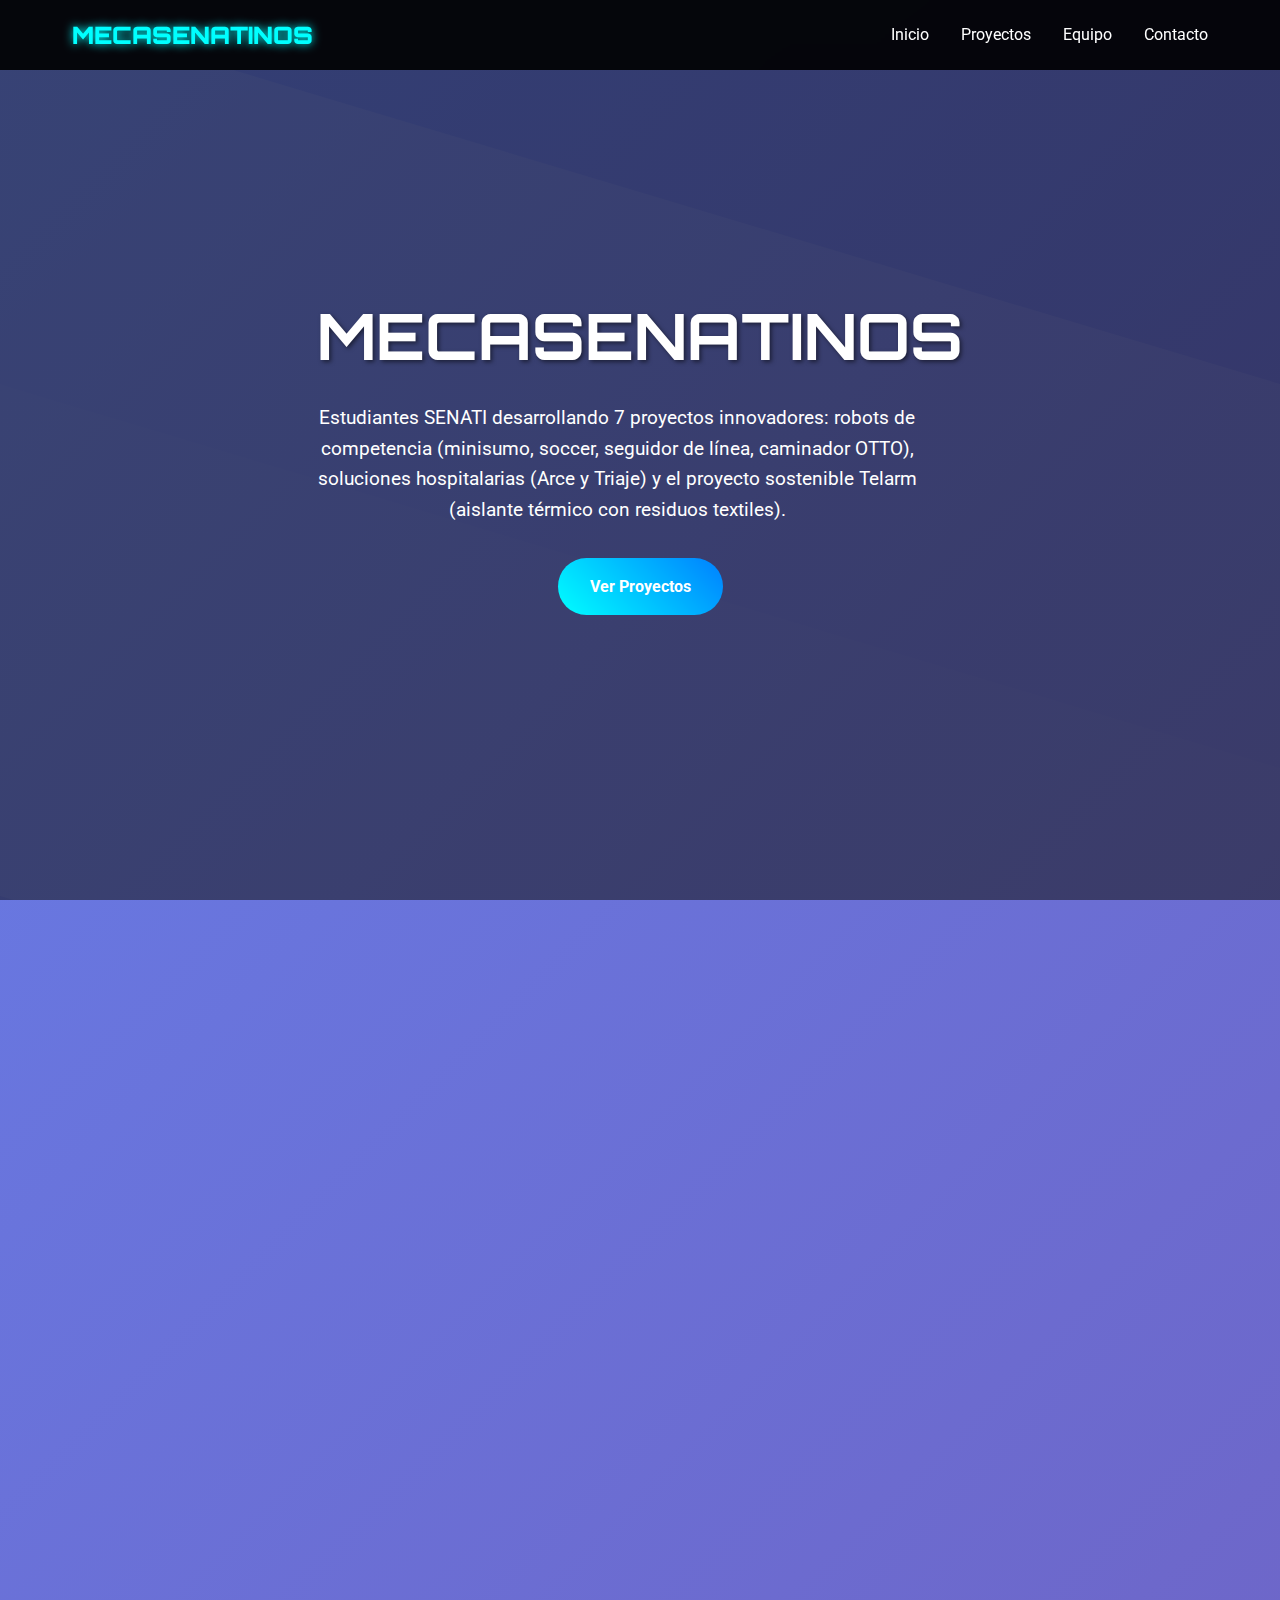
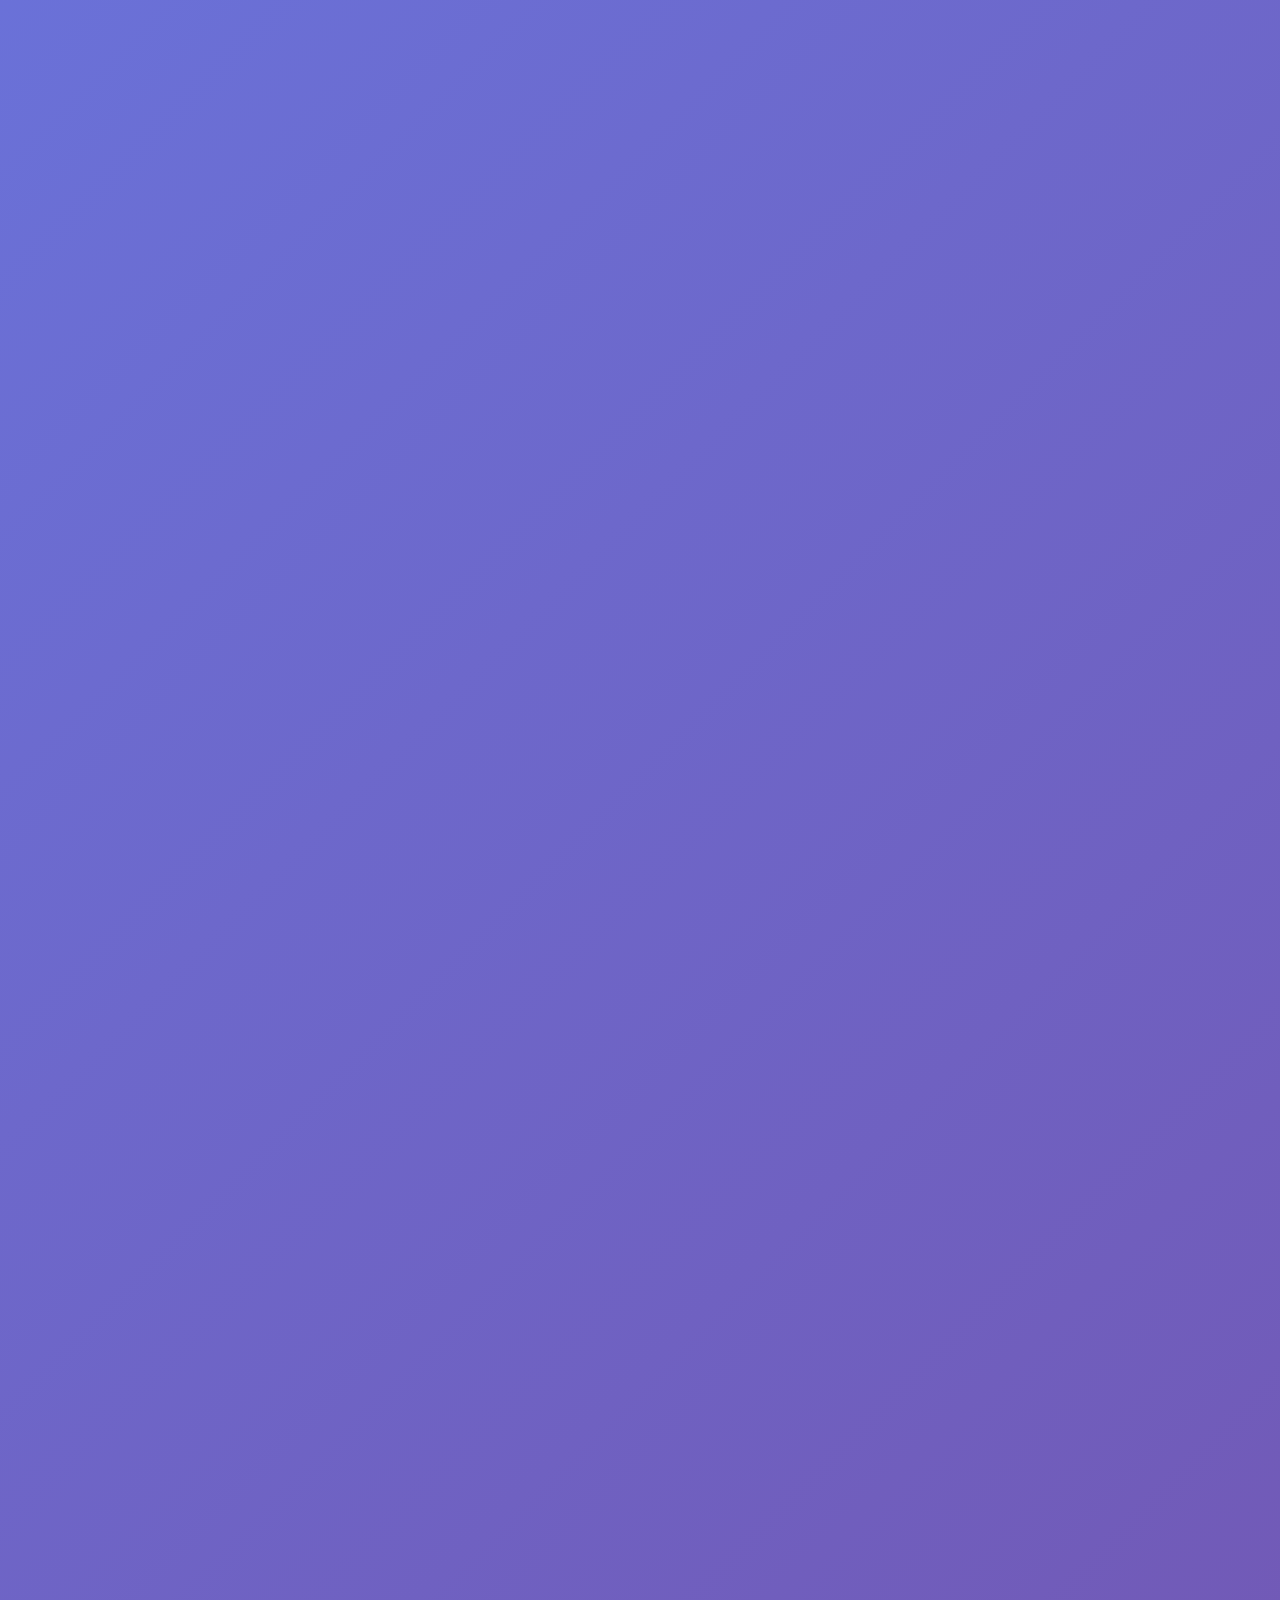
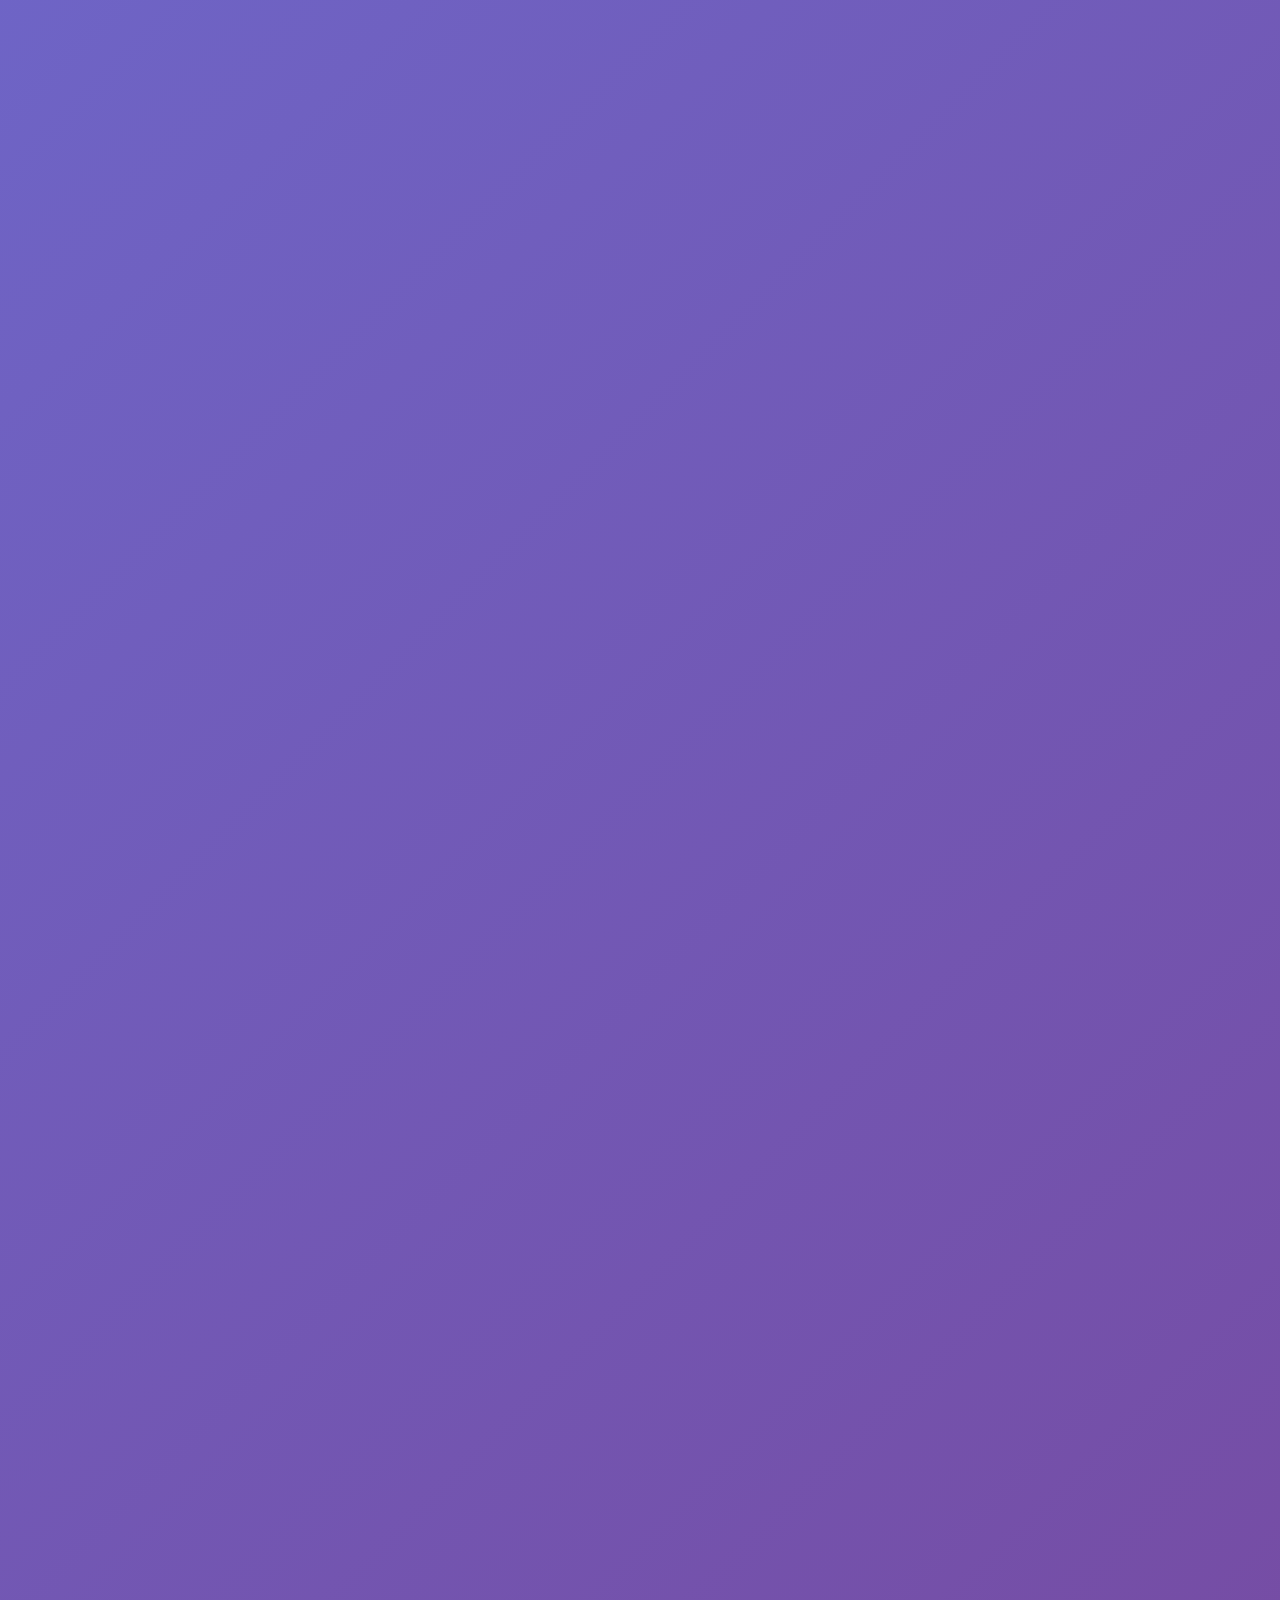
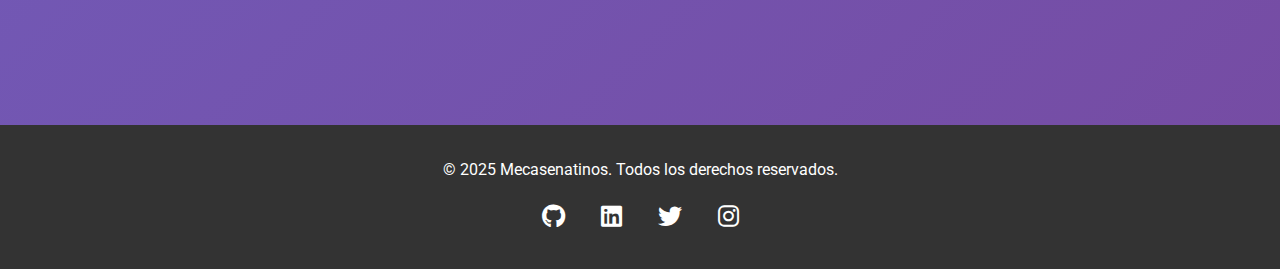
<file: index.html>
<!DOCTYPE html>
<html lang="es">
<head>
    <meta charset="UTF-8">
    <meta name="viewport" content="width=device-width, initial-scale=1.0">
    <title>Mecasenatinos - Grupo de Robótica</title>
    <link href="https://fonts.googleapis.com/css2?family=Orbitron:wght@400;700;900&family=Roboto:wght@300;400;700&display=swap" rel="stylesheet">
    <link rel="stylesheet" href="https://cdnjs.cloudflare.com/ajax/libs/font-awesome/6.0.0/css/all.min.css">
    <style>
        * {
            margin: 0;
            padding: 0;
            box-sizing: border-box;
        }

        body {
            font-family: 'Roboto', sans-serif;
            line-height: 1.6;
            color: #333;
            background: linear-gradient(135deg, #667eea 0%, #764ba2 100%);
            min-height: 100vh;
        }

        /* Header */
        header {
            background: rgba(0, 0, 0, 0.9);
            color: white;
            padding: 1rem 0;
            position: fixed;
            width: 100%;
            top: 0;
            z-index: 1000;
            backdrop-filter: blur(10px);
        }

        nav {
            display: flex;
            justify-content: space-between;
            align-items: center;
            max-width: 1200px;
            margin: 0 auto;
            padding: 0 2rem;
        }

        .logo {
            font-family: 'Orbitron', monospace;
            font-size: 1.5rem;
            font-weight: 900;
            color: #00ffff;
            text-shadow: 0 0 10px #00ffff;
        }

        .nav-links {
            display: flex;
            list-style: none;
            gap: 2rem;
        }

        .nav-links a {
            color: white;
            text-decoration: none;
            transition: color 0.3s;
        }

        .nav-links a:hover {
            color: #00ffff;
        }

        /* Hero Section */
        .hero {
            height: 100vh;
            display: flex;
            align-items: center;
            justify-content: center;
            text-align: center;
            color: white;
            background: linear-gradient(rgba(0,0,0,0.5), rgba(0,0,0,0.5)), url('data:image/svg+xml,<svg xmlns="http://www.w3.org/2000/svg" viewBox="0 0 1000 1000"><polygon fill="%23ffffff10" points="0,0 1000,300 1000,1000 0,700"/><polygon fill="%23ffffff05" points="0,300 1000,600 1000,1000 0,1000"/></svg>');
            background-size: cover;
            position: relative;
        }

        .hero-content h1 {
            font-family: 'Orbitron', monospace;
            font-size: 4rem;
            margin-bottom: 1rem;
            text-shadow: 2px 2px 4px rgba(0,0,0,0.5);
            animation: glow 2s ease-in-out infinite alternate;
        }

        @keyframes glow {
            from { text-shadow: 0 0 20px #00ffff, 0 0 30px #00ffff, 0 0 40px #00ffff; }
            to { text-shadow: 0 0 30px #00ffff, 0 0 40px #00ffff, 0 0 50px #00ffff; }
        }

        .hero-content p {
            font-size: 1.2rem;
            margin-bottom: 2rem;
            max-width: 600px;
        }

        .cta-button {
            display: inline-block;
            background: linear-gradient(45deg, #00ffff, #0080ff);
            color: white;
            padding: 1rem 2rem;
            text-decoration: none;
            border-radius: 50px;
            font-weight: bold;
            transition: transform 0.3s, box-shadow 0.3s;
        }

        .cta-button:hover {
            transform: translateY(-3px);
            box-shadow: 0 10px 25px rgba(0, 255, 255, 0.3);
        }

        /* Sections */
        .container {
            max-width: 1200px;
            margin: 0 auto;
            padding: 0 2rem;
        }

        .section {
            padding: 4rem 0;
            background: white;
            margin: 2rem 0;
            border-radius: 20px;
            box-shadow: 0 20px 40px rgba(0,0,0,0.1);
        }

        .section h2 {
            font-family: 'Orbitron', monospace;
            font-size: 2.5rem;
            text-align: center;
            margin-bottom: 3rem;
            color: #333;
            position: relative;
        }

        .section h2::after {
            content: '';
            display: block;
            width: 100px;
            height: 4px;
            background: linear-gradient(45deg, #00ffff, #0080ff);
            margin: 1rem auto;
            border-radius: 2px;
        }

        /* Projects Grid */
        .projects-grid {
            display: grid;
            grid-template-columns: repeat(auto-fit, minmax(350px, 1fr));
            gap: 2rem;
            margin-top: 2rem;
        }

        .project-card {
            background: linear-gradient(135deg, #f5f7fa 0%, #c3cfe2 100%);
            border-radius: 15px;
            padding: 2rem;
            text-align: center;
            transition: transform 0.3s, box-shadow 0.3s;
            border: 2px solid transparent;
        }

        .project-card:hover {
            transform: translateY(-10px);
            box-shadow: 0 20px 40px rgba(0,0,0,0.2);
            border-color: #00ffff;
        }

        .project-icon {
            font-size: 3rem;
            color: #0080ff;
            margin-bottom: 1rem;
        }

        .project-card h3 {
            font-family: 'Orbitron', monospace;
            color: #333;
            margin-bottom: 1rem;
        }

        /* Team Section */
        .team-grid {
            display: grid;
            grid-template-columns: repeat(auto-fit, minmax(250px, 1fr));
            gap: 2rem;
            margin-top: 2rem;
        }

        .team-member {
            background: white;
            border-radius: 15px;
            padding: 2rem;
            text-align: center;
            box-shadow: 0 10px 30px rgba(0,0,0,0.1);
            transition: transform 0.3s;
        }

        .team-member:hover {
            transform: translateY(-5px);
        }

        .member-avatar {
            width: 120px;
            height: 120px;
            border-radius: 50%;
            background: linear-gradient(135deg, #667eea 0%, #764ba2 100%);
            margin: 0 auto 1rem;
            display: flex;
            align-items: center;
            justify-content: center;
            font-size: 3rem;
            color: white;
        }

        /* Stats Section */
        .stats {
            display: grid;
            grid-template-columns: repeat(auto-fit, minmax(200px, 1fr));
            gap: 2rem;
            text-align: center;
        }

        .stat-item {
            background: linear-gradient(135deg, #667eea 0%, #764ba2 100%);
            color: white;
            padding: 2rem;
            border-radius: 15px;
        }

        .stat-number {
            font-size: 3rem;
            font-weight: bold;
            font-family: 'Orbitron', monospace;
        }

        /* Footer */
        footer {
            background: #333;
            color: white;
            text-align: center;
            padding: 2rem 0;
            margin-top: 2rem;
        }

        .social-links {
            margin-top: 1rem;
        }

        .social-links a {
            color: white;
            font-size: 1.5rem;
            margin: 0 1rem;
            transition: color 0.3s;
        }

        .social-links a:hover {
            color: #00ffff;
        }

        /* Featured Project Styles */
        .featured-project {
            background: linear-gradient(135deg, #667eea 0%, #764ba2 100%);
            border-radius: 20px;
            padding: 3rem;
            color: white;
            margin: 2rem 0;
            position: relative;
            overflow: hidden;
        }

        .featured-content {
            display: grid;
            grid-template-columns: 1fr 1fr;
            gap: 3rem;
            align-items: center;
        }

        .featured-info h3 {
            font-family: 'Orbitron', monospace;
            font-size: 3rem;
            margin-bottom: 0.5rem;
            text-shadow: 0 0 20px rgba(0, 255, 255, 0.5);
        }

        .featured-subtitle {
            font-size: 1.3rem;
            color: #00ffff;
            margin-bottom: 1.5rem;
            font-weight: 300;
        }

        .featured-description {
            font-size: 1.1rem;
            line-height: 1.8;
            margin-bottom: 2rem;
        }

        .featured-specs {
            display: flex;
            gap: 2rem;
            margin-bottom: 2rem;
            flex-wrap: wrap;
        }

        .spec-item {
            display: flex;
            align-items: center;
            gap: 0.5rem;
            background: rgba(255, 255, 255, 0.1);
            padding: 0.5rem 1rem;
            border-radius: 25px;
            backdrop-filter: blur(10px);
        }

        .spec-item i {
            color: #00ffff;
        }

        .featured-btn {
            display: inline-block;
            background: linear-gradient(45deg, #00ffff, #0080ff);
            color: white;
            padding: 1rem 2rem;
            text-decoration: none;
            border-radius: 50px;
            font-weight: bold;
            transition: all 0.3s;
            text-transform: uppercase;
            letter-spacing: 1px;
        }

        .featured-btn:hover {
            transform: translateY(-3px);
            box-shadow: 0 15px 35px rgba(0, 255, 255, 0.4);
        }

        .featured-visual {
            display: flex;
            justify-content: center;
            align-items: center;
        }

        .telarm-showcase {
            position: relative;
            font-size: 4rem;
            animation: telarmFloat 3s ease-in-out infinite;
        }

        .textile-layers {
            position: relative;
            display: flex;
            flex-direction: column;
            align-items: center;
            gap: 10px;
        }

        .layer {
            transition: transform 0.3s ease;
            animation: layerMove 4s ease-in-out infinite;
        }

        .layer1 { animation-delay: 0s; }
        .layer2 { animation-delay: 0.5s; }
        .layer3 { animation-delay: 1s; }

        .thermal-waves {
            position: absolute;
            top: 50%;
            left: 50%;
            transform: translate(-50%, -50%);
        }

        .thermal-wave {
            position: absolute;
            border: 2px solid #ff6b35;
            border-radius: 50%;
            opacity: 0;
            animation: thermalWaveAnimation 3s infinite;
        }

        .thermal-wave:nth-child(1) {
            width: 80px;
            height: 80px;
            margin: -40px;
            animation-delay: 0s;
        }

        .thermal-wave:nth-child(2) {
            width: 120px;
            height: 120px;
            margin: -60px;
            animation-delay: 1s;
        }

        .thermal-wave:nth-child(3) {
            width: 160px;
            height: 160px;
            margin: -80px;
            animation-delay: 2s;
        }

        @keyframes telarmFloat {
            0%, 100% { transform: translateY(0px); }
            50% { transform: translateY(-15px); }
        }

        @keyframes layerMove {
            0%, 100% { transform: scale(1) rotate(0deg); }
            50% { transform: scale(1.1) rotate(5deg); }
        }

        @keyframes thermalWaveAnimation {
            0% {
                opacity: 0;
                transform: scale(0);
            }
            50% {
                opacity: 0.7;
            }
            100% {
                opacity: 0;
                transform: scale(1);
            }
        }

        /* Project Cards Enhancement */
        .project-card {
            cursor: pointer;
            position: relative;
        }

        .project-link {
            position: absolute;
            bottom: 1rem;
            right: 1rem;
            color: #0080ff;
            font-weight: bold;
            opacity: 0;
            transition: opacity 0.3s;
        }

        .project-card:hover .project-link {
            opacity: 1;
        }

        /* Animation */
        .fade-in {
            opacity: 0;
            transform: translateY(30px);
            transition: all 0.6s ease;
        }

        .fade-in.visible {
            opacity: 1;
            transform: translateY(0);
        }
    </style>
</head>
<body>
    <!-- Header -->
    <header>
        <nav>
            <div class="logo">MECASENATINOS</div>
            <ul class="nav-links">
                <li><a href="#inicio">Inicio</a></li>
                <li><a href="#proyectos">Proyectos</a></li>
                <li><a href="#equipo">Equipo</a></li>
                <li><a href="#contacto">Contacto</a></li>
            </ul>
        </nav>
    </header>

    <!-- Hero Section -->
    <section class="hero" id="inicio">
        <div class="hero-content">
            <h1>MECASENATINOS</h1>
            <p>Estudiantes SENATI desarrollando 7 proyectos innovadores: robots de competencia (minisumo, soccer, seguidor de línea, caminador OTTO), soluciones hospitalarias (Arce y Triaje) y el proyecto sostenible Telarm (aislante térmico con residuos textiles).</p>
            <a href="#proyectos" class="cta-button">Ver Proyectos</a>
        </div>
    </section>

    <!-- About Section -->
    <div class="container">
        <section class="section fade-in">
            <h2>Sobre Nosotros</h2>
            <p style="text-align: center; font-size: 1.1rem; max-width: 800px; margin: 0 auto; line-height: 1.8;">
                Somos Mecasenatinos, un grupo de estudiantes de SENATI (Servicio Nacional de Adiestramiento en Trabajo Industrial) 
                especializados en robótica e innovación tecnológica. Desarrollamos 7 proyectos: <strong>6 robots</strong> (Humongosaurios minisumo, 
                Robot Soccer, Amigo de Teseo seguidor de línea, Robot 2 Legs OTTO, Robot Arce hospitalario, Robot Triaje de signos vitales) 
                y <strong>1 proyecto sostenible</strong> (Telarm - aislante térmico con residuos textiles de Gamarra). Combinamos formación 
                técnica SENATI con creatividad para crear tecnología que impacte positivamente en la sociedad.
            </p>

            <div class="stats">
                <div class="stat-item fade-in">
                    <div class="stat-number">7</div>
                    <div>Proyectos Desarrollados</div>
                </div>
                <div class="stat-item fade-in">
                    <div class="stat-number">6</div>
                    <div>Robots de Competencia</div>
                </div>
                <div class="stat-item fade-in">
                    <div class="stat-number">1</div>
                    <div>Proyecto Sostenible</div>
                </div>
                <div class="stat-item fade-in">
                    <div class="stat-number">100%</div>
                    <div>Pasión por Innovar</div>
                </div>
            </div>
        </section>

        <!-- Featured Project Section - TELARM -->
        <section class="section fade-in" id="telarm-featured">
            <h2>Proyecto Destacado</h2>
            <div class="featured-project">
                <div class="featured-content">
                    <div class="featured-info">
                        <h3>TELARM</h3>
                        <p class="featured-subtitle">Aislante Térmico Ecológico</p>
                        <p class="featured-description">
                            Proyecto de aislante térmico innovador fabricado con residuos de telas para aplicación 
                            fácil en paredes. Creamos economía circular comprando retazos a empresarios de Gamarra 
                            y otras zonas textiles, transformándolos en espuma aislante de alta eficiencia térmica. 
                            Una solución sostenible que combina reciclaje con eficiencia energética.
                        </p>
                        <div class="featured-specs">
                            <div class="spec-item">
                                <i class="fas fa-tshirt"></i>
                                <span>Residuos Textiles</span>
                            </div>
                            <div class="spec-item">
                                <i class="fas fa-paint-roller"></i>
                                <span>Fácil Aplicación</span>
                            </div>
                            <div class="spec-item">
                                <i class="fas fa-sync-alt"></i>
                                <span>Economía Circular</span>
                            </div>
                        </div>
                        <a href="Telarm/index.html" class="featured-btn">Ver Proyecto Completo</a>
                    </div>
                    <div class="featured-visual">
                        <div class="telarm-showcase">
                            <div class="textile-layers">
                                <div class="layer layer1">�</div>
                                <div class="layer layer2">�</div>
                                <div class="layer layer3">🏠</div>
                            </div>
                            <div class="thermal-waves">
                                <div class="thermal-wave"></div>
                                <div class="thermal-wave"></div>
                                <div class="thermal-wave"></div>
                            </div>
                        </div>
                    </div>
                </div>
            </div>
        </section>

        <!-- Projects Section -->
        <section class="section fade-in" id="proyectos">
            <h2>Todos Nuestros Proyectos</h2>
            <div class="projects-grid">
                <div class="project-card fade-in" onclick="window.location.href='Telarm/index.html'">
                    <div class="project-icon">
                        <i class="fas fa-tshirt"></i>
                    </div>
                    <h3>Telarm</h3>
                    <p>Aislante térmico fabricado con residuos de telas de Gamarra. Aplicación fácil en paredes creando economía circular.</p>
                    <div class="project-link">Ver Proyecto →</div>
                </div>

                <div class="project-card fade-in" onclick="window.location.href='Robot 2 Legs/index.html'">
                    <div class="project-icon">
                        <i class="fas fa-walking"></i>
                    </div>
                    <h3>Robot 2 Legs</h3>
                    <p>Robot OTTO para competencias de caminata. Diseño compacto de 18cm con 4 servomotores para movimientos ágiles.</p>
                    <div class="project-link">Ver Proyecto →</div>
                </div>

                <div class="project-card fade-in" onclick="window.location.href='Robot Amigo de Teseo/index.html'">
                    <div class="project-icon">
                        <i class="fas fa-route"></i>
                    </div>
                    <h3>Robot Amigo de Teseo</h3>
                    <p>Robot seguidor de línea con 5 sensores IR y control PID. Velocidad de 25cm/s con 99% de precisión.</p>
                    <div class="project-link">Ver Proyecto →</div>
                </div>

                <div class="project-card fade-in" onclick="window.location.href='Robot Arce/index.html'">
                    <div class="project-icon">
                        <i class="fas fa-utensils"></i>
                    </div>
                    <h3>Robot Arce</h3>
                    <p>Asistente Robótico de Comida y Entrega. Transporta comida a pacientes hospitalizados y recoge bandejas.</p>
                    <div class="project-link">Ver Proyecto →</div>
                </div>

                <div class="project-card fade-in" onclick="window.location.href='Robot Humongosaurios/index.html'">
                    <div class="project-icon">
                        <i class="fas fa-fist-raised"></i>
                    </div>
                    <h3>Robot Humongosaurios</h3>
                    <p>Robot minisumo de 12.5x12.5cm y 500g máx. Diseñado para competencias de sumo con Arduino Nano.</p>
                    <div class="project-link">Ver Proyecto →</div>
                </div>

                <div class="project-card fade-in" onclick="window.location.href='Robot Soccer/index.html'">
                    <div class="project-icon">
                        <i class="fas fa-futbol"></i>
                    </div>
                    <h3>Robot Soccer</h3>
                    <p>Equipo de 3 robots tipo carrito (12.5x12.5cm) con disparador. Juegan fútbol en cancha pequeña.</p>
                    <div class="project-link">Ver Proyecto →</div>
                </div>

                <div class="project-card fade-in" onclick="window.location.href='Robot Triaje/index.html'">
                    <div class="project-icon">
                        <i class="fas fa-heartbeat"></i>
                    </div>
                    <h3>Robot Triaje</h3>
                    <p>Robot para toma de signos vitales: presión, peso, estatura. Integrado con Hospital Cayetano Heredia.</p>
                    <div class="project-link">Ver Proyecto →</div>
                </div>
            </div>
        </section>

        <!-- Team Section -->
        <section class="section fade-in" id="equipo">
            <h2>Nuestro Equipo</h2>
            <div class="team-grid">
                <div class="team-member fade-in">
                    <div class="member-avatar">
                        <i class="fas fa-user"></i>
                    </div>
                    <h3>Luis Gómez</h3>
                    <p>Ingeniero en Robótica</p>
                    <p>Especialista en control y programación de sistemas robóticos.</p>
                </div>

                <div class="team-member fade-in">
                    <div class="member-avatar">
                        <i class="fas fa-user"></i>
                    </div>
                    <h3>Alondra Suárez</h3>
                    <p>Desarrolladora de IA</p>
                    <p>Experta en inteligencia artificial y machine learning aplicado a robótica.</p>
                </div>

                <div class="team-member fade-in">
                    <div class="member-avatar">
                        <i class="fas fa-user"></i>
                    </div>
                    <h3>Diego Medina</h3>
                    <p>Ingeniero Mecánico</p>
                    <p>Especialista en diseño mecánico y fabricación de componentes robóticos.</p>
                </div>

                <div class="team-member fade-in">
                    <div class="member-avatar">
                        <i class="fas fa-user"></i>
                    </div>
                    <h3>Miembro del Equipo</h3>
                    <p>Desarrollador</p>
                    <p>Contribuyendo al futuro de la robótica con pasión e innovación.</p>
                </div>
            </div>
        </section>

        <!-- Contact Section -->
        <section class="section fade-in" id="contacto">
            <h2>Contacto</h2>
            <div style="text-align: center;">
                <p style="font-size: 1.1rem; margin-bottom: 2rem;">
                    ¿Interesado en colaborar con nosotros? ¡Contáctanos!
                </p>
                <div style="display: flex; justify-content: center; gap: 2rem; flex-wrap: wrap;">
                    <div style="background: #f8f9fa; padding: 1.5rem; border-radius: 10px; min-width: 250px;">
                        <i class="fas fa-envelope" style="font-size: 2rem; color: #0080ff; margin-bottom: 1rem;"></i>
                        <h4>Email</h4>
                        <p>mecasenatinos@robotics.com</p>
                    </div>
                    <div style="background: #f8f9fa; padding: 1.5rem; border-radius: 10px; min-width: 250px;">
                        <i class="fas fa-phone" style="font-size: 2rem; color: #0080ff; margin-bottom: 1rem;"></i>
                        <h4>Teléfono</h4>
                        <p>+1 (555) 123-4567</p>
                    </div>
                    <div style="background: #f8f9fa; padding: 1.5rem; border-radius: 10px; min-width: 250px;">
                        <i class="fas fa-map-marker-alt" style="font-size: 2rem; color: #0080ff; margin-bottom: 1rem;"></i>
                        <h4>Ubicación</h4>
                        <p>Lab de Robótica, Universidad</p>
                    </div>
                </div>
            </div>
        </section>
    </div>

    <!-- Footer -->
    <footer>
        <div class="container">
            <p>&copy; 2025 Mecasenatinos. Todos los derechos reservados.</p>
            <div class="social-links">
                <a href="#"><i class="fab fa-github"></i></a>
                <a href="#"><i class="fab fa-linkedin"></i></a>
                <a href="#"><i class="fab fa-twitter"></i></a>
                <a href="#"><i class="fab fa-instagram"></i></a>
            </div>
        </div>
    </footer>

    <!-- JavaScript -->
    <script>
        // Smooth scrolling
        document.querySelectorAll('a[href^="#"]').forEach(anchor => {
            anchor.addEventListener('click', function (e) {
                e.preventDefault();
                document.querySelector(this.getAttribute('href')).scrollIntoView({
                    behavior: 'smooth'
                });
            });
        });

        // Intersection Observer for animations
        const observer = new IntersectionObserver((entries) => {
            entries.forEach((entry) => {
                if (entry.isIntersecting) {
                    entry.target.classList.add('visible');
                }
            });
        });

        document.querySelectorAll('.fade-in').forEach((el) => observer.observe(el));

        // Header background on scroll
        window.addEventListener('scroll', () => {
            const header = document.querySelector('header');
            if (window.scrollY > 100) {
                header.style.background = 'rgba(0, 0, 0, 0.95)';
            } else {
                header.style.background = 'rgba(0, 0, 0, 0.9)';
            }
        });

        // Add some interactive elements
        document.querySelectorAll('.project-card').forEach(card => {
            card.addEventListener('mouseenter', function() {
                this.style.transform = 'translateY(-10px) scale(1.02)';
            });
            
            card.addEventListener('mouseleave', function() {
                this.style.transform = 'translateY(0) scale(1)';
            });
        });
    </script>
</body>
</html>
</file>
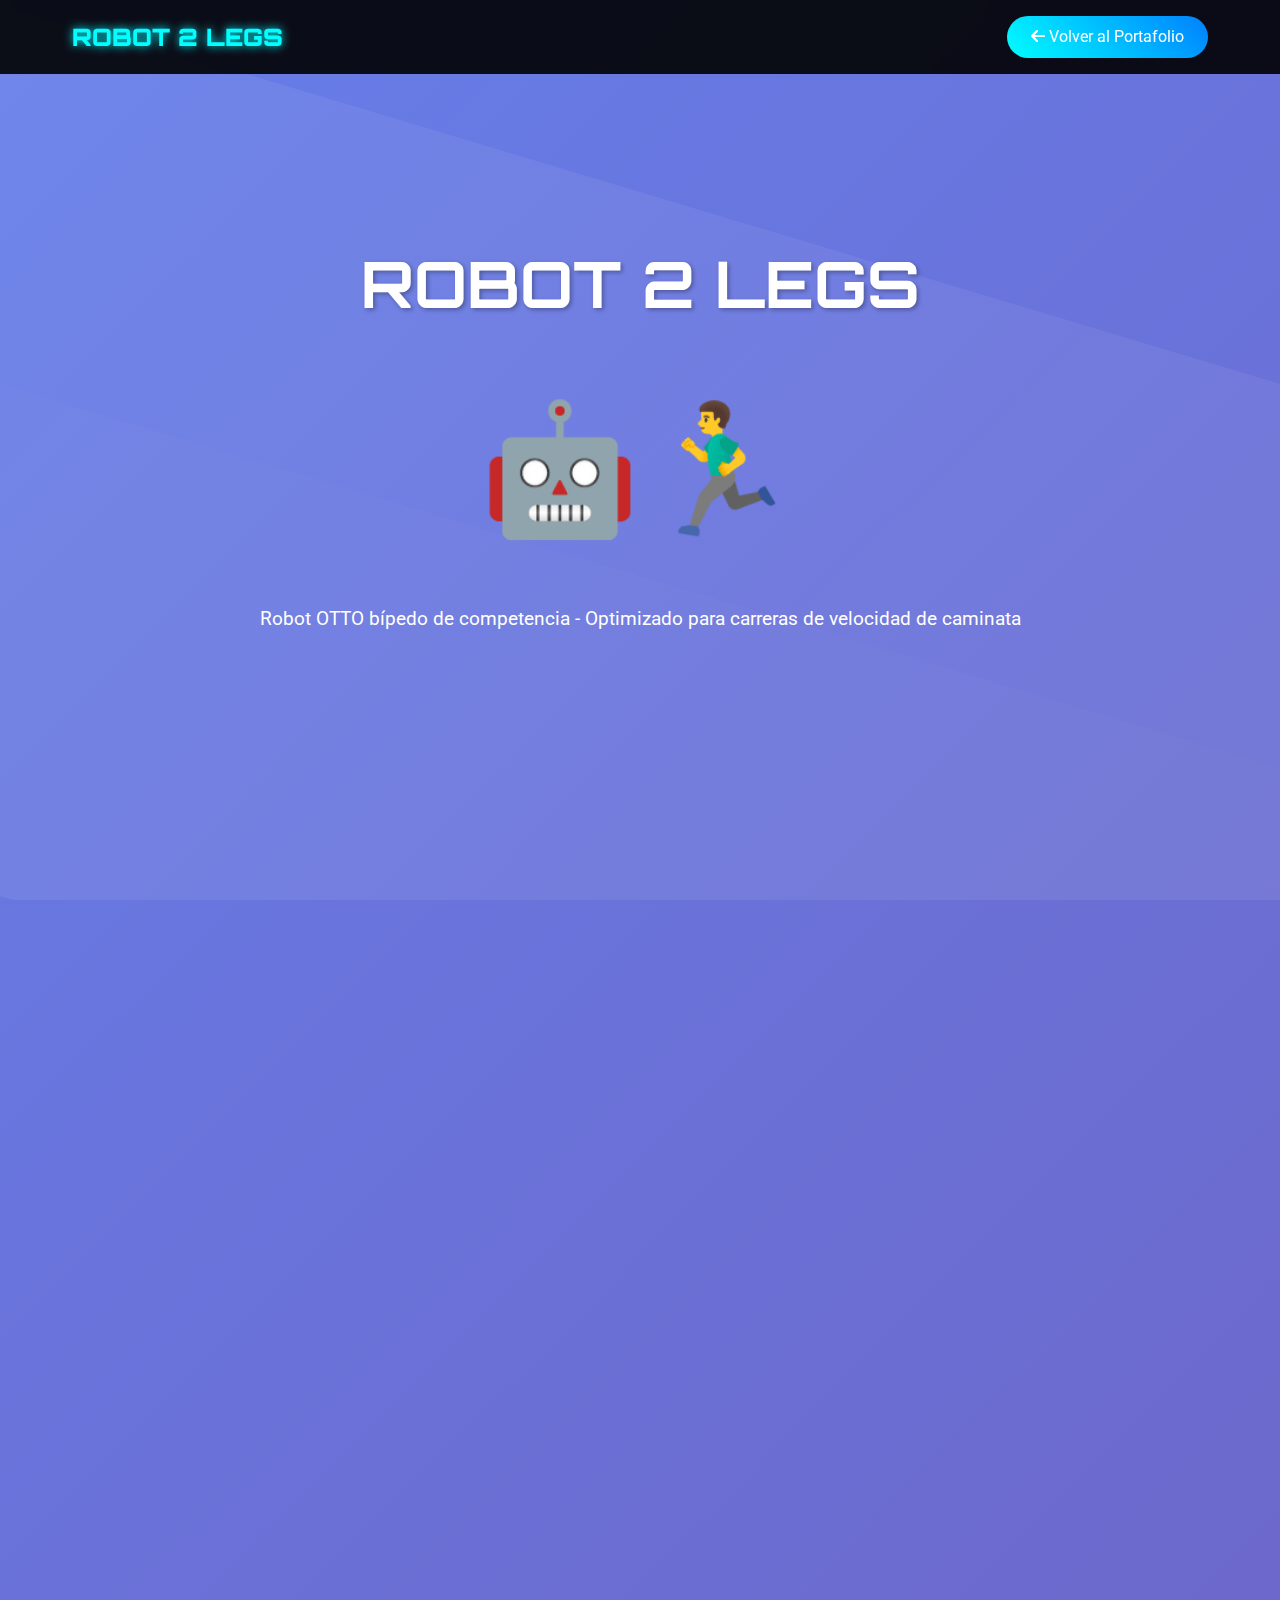
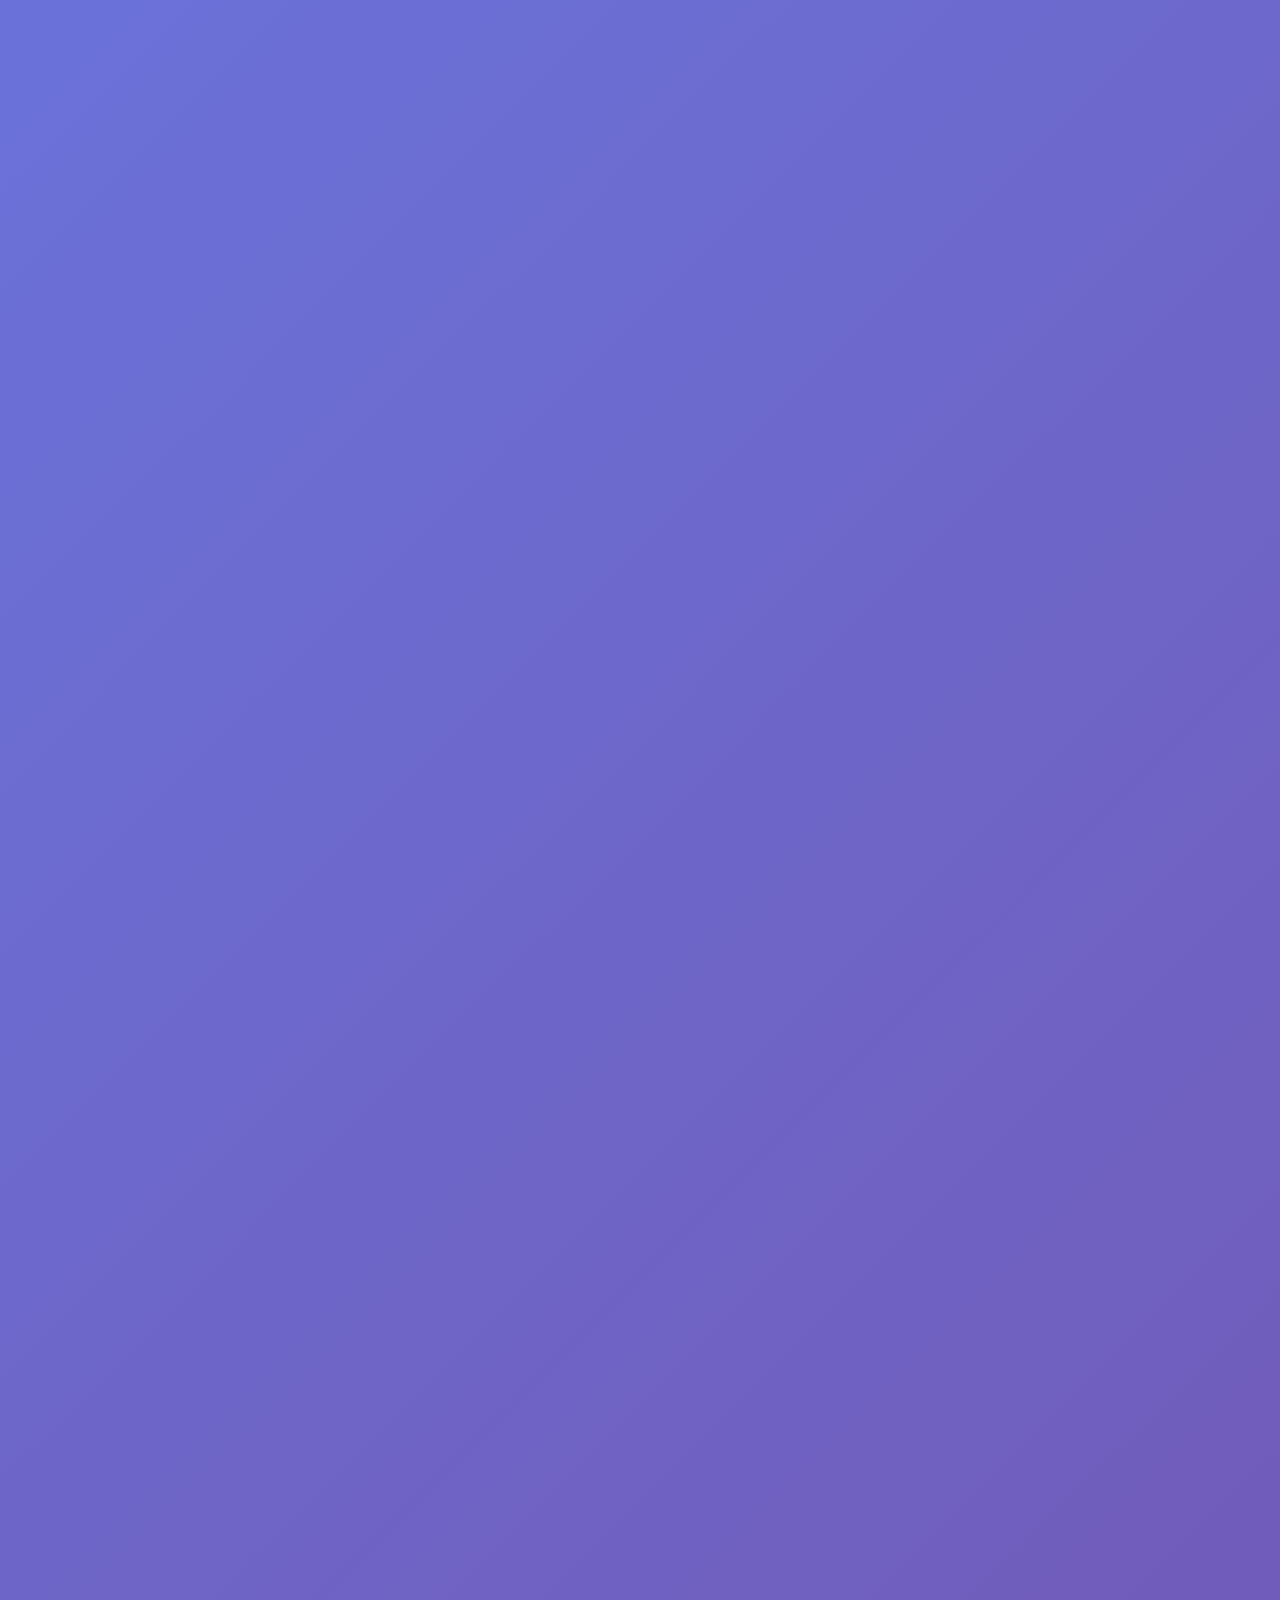
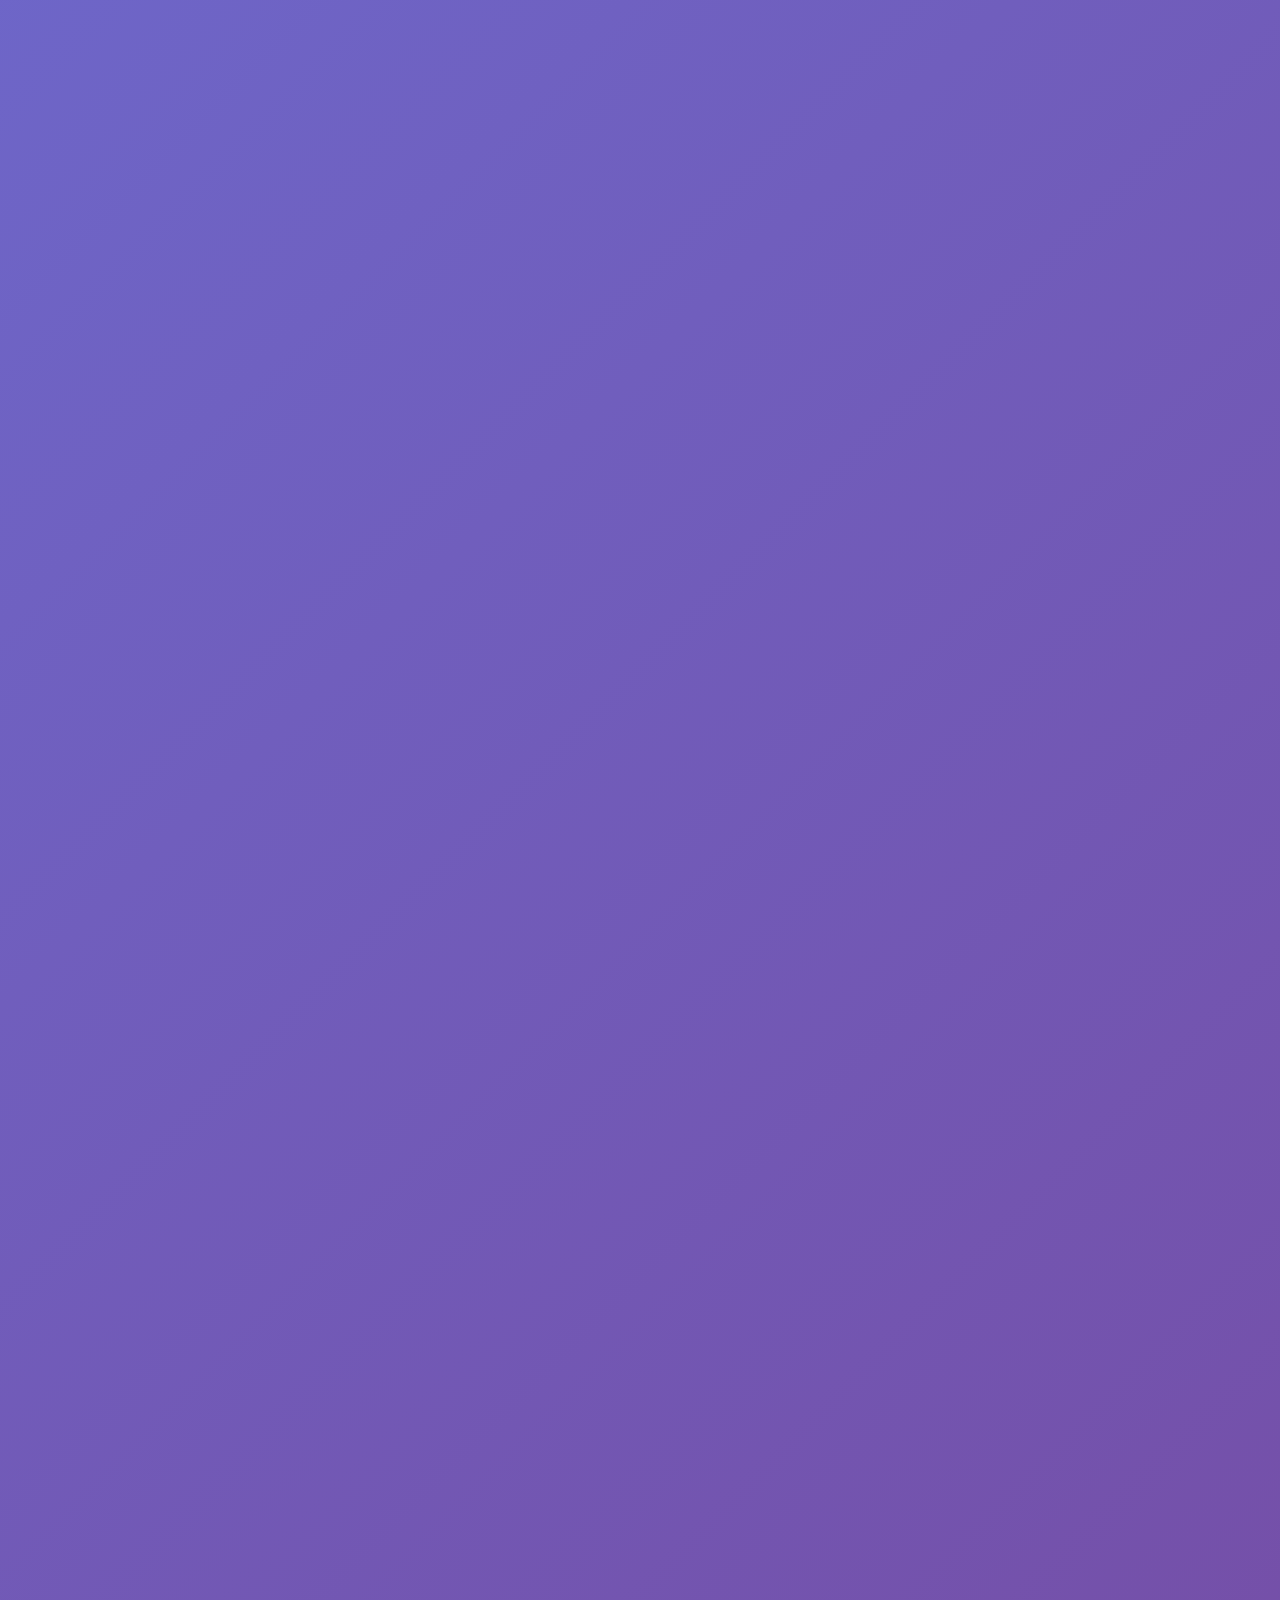
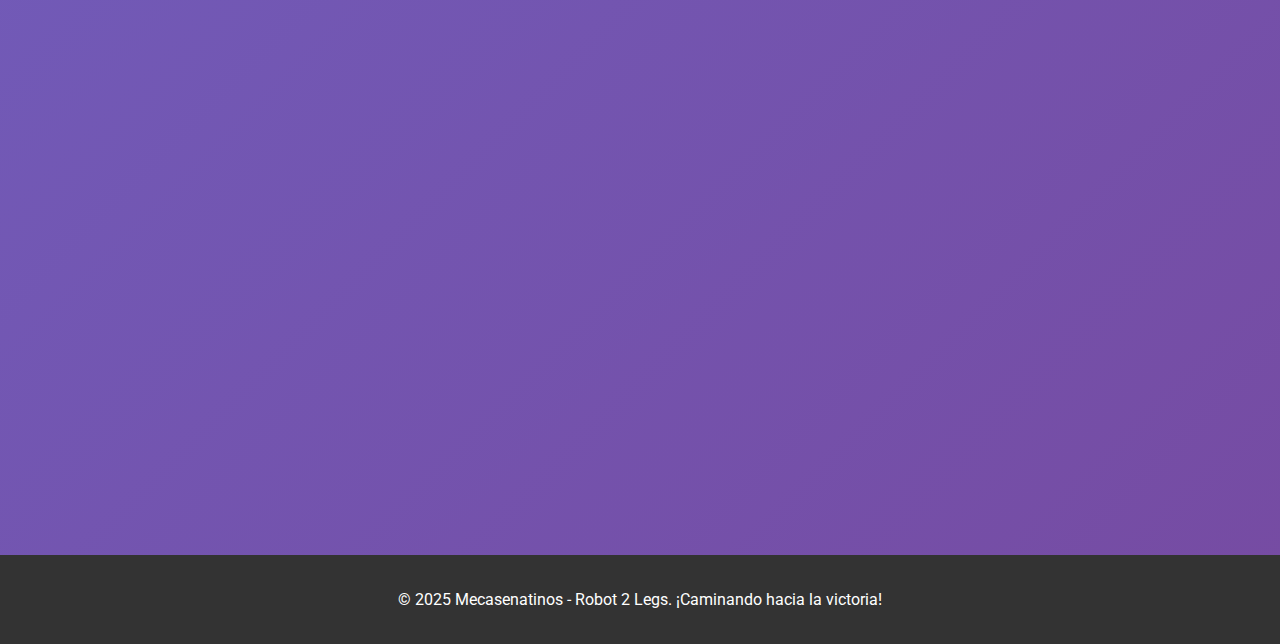
<file: Robot 2 Legs/index.html>
<!DOCTYPE html>
<html lang="es">
<head>
    <meta charset="UTF-8">
    <meta name="viewport" content="width=device-width, initial-scale=1.0">
    <title>Robot 2 Legs - Robot OTTO Bípedo | Mecasenatinos</title>
    <link href="https://fonts.googleapis.com/css2?family=Orbitron:wght@400;700;900&family=Roboto:wght@300;400;700&display=swap" rel="stylesheet">
    <link rel="stylesheet" href="https://cdnjs.cloudflare.com/ajax/libs/font-awesome/6.0.0/css/all.min.css">
    <style>
        * {
            margin: 0;
            padding: 0;
            box-sizing: border-box;
        }

        body {
            font-family: 'Roboto', sans-serif;
            line-height: 1.6;
            color: #333;
            background: linear-gradient(135deg, #667eea 0%, #764ba2 100%);
            min-height: 100vh;
        }

        /* Header */
        header {
            background: rgba(0, 0, 0, 0.9);
            color: white;
            padding: 1rem 0;
            position: fixed;
            width: 100%;
            top: 0;
            z-index: 1000;
            backdrop-filter: blur(10px);
        }

        nav {
            display: flex;
            justify-content: space-between;
            align-items: center;
            max-width: 1200px;
            margin: 0 auto;
            padding: 0 2rem;
        }

        .logo {
            font-family: 'Orbitron', monospace;
            font-size: 1.5rem;
            font-weight: 900;
            color: #00ffff;
            text-shadow: 0 0 10px #00ffff;
        }

        .back-btn {
            background: linear-gradient(45deg, #00ffff, #0080ff);
            color: white;
            padding: 0.5rem 1.5rem;
            text-decoration: none;
            border-radius: 25px;
            transition: all 0.3s;
        }

        .back-btn:hover {
            transform: translateY(-2px);
            box-shadow: 0 5px 15px rgba(0, 255, 255, 0.4);
        }

        /* Hero Section */
        .hero {
            height: 100vh;
            display: flex;
            align-items: center;
            justify-content: center;
            text-align: center;
            color: white;
            position: relative;
            overflow: hidden;
        }

        .hero::before {
            content: '';
            position: absolute;
            top: 0;
            left: 0;
            right: 0;
            bottom: 0;
            background: url('data:image/svg+xml,<svg xmlns="http://www.w3.org/2000/svg" viewBox="0 0 1000 1000"><polygon fill="%23ffffff10" points="0,0 1000,300 1000,1000 0,700"/><polygon fill="%23ffffff05" points="0,300 1000,600 1000,1000 0,1000"/></svg>');
            background-size: cover;
        }

        .hero-content {
            position: relative;
            z-index: 2;
            max-width: 800px;
        }

        .hero-content h1 {
            font-family: 'Orbitron', monospace;
            font-size: 4rem;
            margin-bottom: 1rem;
            text-shadow: 2px 2px 4px rgba(0,0,0,0.3);
            animation: glow 2s ease-in-out infinite alternate;
        }

        @keyframes glow {
            from { text-shadow: 0 0 20px #00ffff, 0 0 30px #00ffff; }
            to { text-shadow: 0 0 30px #00ffff, 0 0 40px #00ffff; }
        }

        .robot-animation {
            font-size: 8rem;
            margin: 2rem 0;
            animation: walkCycle 2s ease-in-out infinite;
        }

        @keyframes walkCycle {
            0%, 100% { transform: rotate(-10deg) translateY(0px); }
            25% { transform: rotate(10deg) translateY(-5px); }
            50% { transform: rotate(-10deg) translateY(0px); }
            75% { transform: rotate(10deg) translateY(-5px); }
        }

        /* Container */
        .container {
            max-width: 1200px;
            margin: 0 auto;
            padding: 0 2rem;
        }

        /* Sections */
        .section {
            padding: 4rem 0;
            background: white;
            margin: 2rem 0;
            border-radius: 20px;
            box-shadow: 0 20px 40px rgba(0,0,0,0.1);
        }

        .section h2 {
            font-family: 'Orbitron', monospace;
            font-size: 2.5rem;
            text-align: center;
            margin-bottom: 3rem;
            color: #333;
            position: relative;
        }

        .section h2::after {
            content: '';
            display: block;
            width: 100px;
            height: 4px;
            background: linear-gradient(45deg, #00ffff, #0080ff);
            margin: 1rem auto;
            border-radius: 2px;
        }

        /* Features Grid */
        .features-grid {
            display: grid;
            grid-template-columns: repeat(auto-fit, minmax(300px, 1fr));
            gap: 2rem;
            margin: 3rem 0;
        }

        .feature-card {
            background: linear-gradient(135deg, #f5f7fa 0%, #c3cfe2 100%);
            padding: 2rem;
            border-radius: 15px;
            text-align: center;
            transition: transform 0.3s;
            border: 2px solid transparent;
        }

        .feature-card:hover {
            transform: translateY(-10px);
            border-color: #00ffff;
        }

        .feature-icon {
            font-size: 3rem;
            color: #0080ff;
            margin-bottom: 1rem;
        }

        /* Stats */
        .stats {
            display: grid;
            grid-template-columns: repeat(auto-fit, minmax(200px, 1fr));
            gap: 2rem;
            text-align: center;
            margin: 3rem 0;
        }

        .stat-item {
            background: linear-gradient(135deg, #667eea 0%, #764ba2 100%);
            color: white;
            padding: 2rem;
            border-radius: 15px;
        }

        .stat-number {
            font-size: 3rem;
            font-weight: bold;
            font-family: 'Orbitron', monospace;
        }

        /* Tech Stack */
        .tech-stack {
            display: flex;
            justify-content: center;
            flex-wrap: wrap;
            gap: 1rem;
            margin: 2rem 0;
        }

        .tech-item {
            background: #f8f9fa;
            padding: 1rem 2rem;
            border-radius: 25px;
            border: 2px solid #e9ecef;
            transition: all 0.3s;
        }

        .tech-item:hover {
            border-color: #00ffff;
            transform: translateY(-3px);
        }

        /* Animation */
        .fade-in {
            opacity: 0;
            transform: translateY(30px);
            transition: all 0.6s ease;
        }

        .fade-in.visible {
            opacity: 1;
            transform: translateY(0);
        }

        /* Responsive */
        @media (max-width: 768px) {
            .hero-content h1 {
                font-size: 2.5rem;
            }
            .robot-animation {
                font-size: 6rem;
            }
        }
    </style>
</head>
<body>
    <!-- Header -->
    <header>
        <nav>
            <div class="logo">ROBOT 2 LEGS</div>
            <a href="../index.html" class="back-btn">
                <i class="fas fa-arrow-left"></i> Volver al Portafolio
            </a>
        </nav>
    </header>

    <!-- Hero Section -->
    <section class="hero">
        <div class="hero-content">
            <h1>ROBOT 2 LEGS</h1>
            <div class="robot-animation">🤖🏃‍♂️</div>
            <p style="font-size: 1.2rem; margin-bottom: 2rem;">
                Robot OTTO bípedo de competencia - Optimizado para carreras de velocidad de caminata
            </p>
        </div>
    </section>

    <!-- Main Content -->
    <div class="container">
        <!-- Overview Section -->
        <section class="section fade-in">
            <h2>Visión General</h2>
            <p style="text-align: center; font-size: 1.2rem; max-width: 800px; margin: 0 auto; line-height: 1.8;">
                El Robot 2 Legs es nuestro robot OTTO diseñado específicamente para competencias de caminata rápida. 
                Basado en la plataforma open-source OTTO DIY, este robot bípedo ha sido optimizado para lograr 
                la máxima velocidad de marcha mientras mantiene estabilidad. En las competencias, el objetivo 
                es simple pero desafiante: ¡el robot que camine más rápido gana!
            </p>

            <div class="stats">
                <div class="stat-item fade-in">
                    <div class="stat-number">4</div>
                    <div>Servomotores SG90</div>
                </div>
                <div class="stat-item fade-in">
                    <div class="stat-number">15</div>
                    <div>cm/s Velocidad Máx</div>
                </div>
                <div class="stat-item fade-in">
                    <div class="stat-number">18</div>
                    <div>cm de Altura</div>
                </div>
                <div class="stat-item fade-in">
                    <div class="stat-number">95</div>
                    <div>% Tasa de Éxito</div>
                </div>
            </div>
        </section>

        <!-- Features Section -->
        <section class="section fade-in">
            <h2>Características Principales</h2>
            <div class="features-grid">
                <div class="feature-card fade-in">
                    <div class="feature-icon"><i class="fas fa-tachometer-alt"></i></div>
                    <h3>Velocidad Optimizada</h3>
                    <p>Patrones de caminata programados para máxima velocidad sin comprometer la estabilidad del robot.</p>
                </div>

                <div class="feature-card fade-in">
                    <div class="feature-icon"><i class="fas fa-weight-hanging"></i></div>
                    <h3>Diseño Ultraligero</h3>
                    <p>Estructura en PLA impresa en 3D que minimiza el peso para mayor agilidad y velocidad.</p>
                </div>

                <div class="feature-card fade-in">
                    <div class="feature-icon"><i class="fas fa-microchip"></i></div>
                    <h3>Control Arduino</h3>
                    <p>Microcontrolador Arduino Nano con código optimizado para movimientos rápidos y precisos.</p>
                </div>

                <div class="feature-card fade-in">
                    <div class="feature-icon"><i class="fas fa-cog"></i></div>
                    <h3>4 Servomotores</h3>
                    <p>Servos SG90 modificados para mayor velocidad de respuesta en caderas y tobillos.</p>
                </div>

                <div class="feature-card fade-in">
                    <div class="feature-icon"><i class="fas fa-battery-three-quarters"></i></div>
                    <h3>Alimentación Estable</h3>
                    <p>Batería LiPo 7.4V que mantiene torque constante durante toda la competencia.</p>
                </div>

                <div class="feature-card fade-in">
                    <div class="feature-icon"><i class="fas fa-medal"></i></div>
                    <h3>Competitivo</h3>
                    <p>Ajustes finos de calibración para maximizar performance en pistas de competencia.</p>
                </div>
            </div>
        </section>

        <!-- Technical Specs -->
        <section class="section fade-in">
            <h2>Especificaciones Técnicas</h2>
            <div style="display: grid; grid-template-columns: repeat(auto-fit, minmax(300px, 1fr)); gap: 2rem;">
                <div style="background: #f8f9fa; padding: 2rem; border-radius: 10px;">
                    <h4 style="color: #0080ff; margin-bottom: 1rem;">
                        <i class="fas fa-ruler"></i> Dimensiones Físicas
                    </h4>
                    <ul style="line-height: 2;">
                        <li>Altura: 18 cm</li>
                        <li>Peso: 350 gramos</li>
                        <li>Longitud de paso: 4-6 cm</li>
                        <li>Ancho de base: 8 cm</li>
                    </ul>
                </div>

                <div style="background: #f8f9fa; padding: 2rem; border-radius: 10px;">
                    <h4 style="color: #0080ff; margin-bottom: 1rem;">
                        <i class="fas fa-tachometer-alt"></i> Rendimiento
                    </h4>
                    <ul style="line-height: 2;">
                        <li>Velocidad: 10-15 cm/s</li>
                        <li>Tiempo por paso: 800ms</li>
                        <li>Distancia competencia: 2m</li>
                        <li>Éxito de caminata: 95%</li>
                    </ul>
                </div>

                <div style="background: #f8f9fa; padding: 2rem; border-radius: 10px;">
                    <h4 style="color: #0080ff; margin-bottom: 1rem;">
                        <i class="fas fa-brain"></i> Sistema de Control
                    </h4>
                    <ul style="line-height: 2;">
                        <li>MCU: Arduino Nano</li>
                        <li>Servos: 4x SG90 9g</li>
                        <li>Batería: LiPo 7.4V 500mAh</li>
                        <li>Autonomía: 45 minutos</li>
                    </ul>
                </div>
            </div>
        </section>

        <!-- Technology Stack -->
        <section class="section fade-in">
            <h2>Stack Tecnológico</h2>
            <div class="tech-stack">
                <div class="tech-item">Arduino IDE</div>
                <div class="tech-item">C++</div>
                <div class="tech-item">OTTO DIY</div>
                <div class="tech-item">Fusion 360</div>
                <div class="tech-item">PLA 3D Print</div>
                <div class="tech-item">Servo Library</div>
                <div class="tech-item">Tinkercad</div>
                <div class="tech-item">Git</div>
            </div>
        </section>

        <!-- Applications -->
        <section class="section fade-in">
            <h2>Aplicaciones</h2>
            <div style="display: grid; grid-template-columns: repeat(auto-fit, minmax(250px, 1fr)); gap: 2rem;">
                <div style="background: #e8f5e8; padding: 2rem; border-radius: 15px; border-left: 5px solid #28a745;">
                    <h4 style="color: #28a745; margin-bottom: 1rem;">
                        <i class="fas fa-trophy"></i> Competencias de Velocidad
                    </h4>
                    <p>Participación en torneos donde el robot más rápido en caminar 2 metros gana la competencia.</p>
                </div>

                <div style="background: #e8f4fd; padding: 2rem; border-radius: 15px; border-left: 5px solid #007bff;">
                    <h4 style="color: #007bff; margin-bottom: 1rem;">
                        <i class="fas fa-graduation-cap"></i> Educación
                    </h4>
                    <p>Herramienta de aprendizaje para enseñar programación, mecánica y robótica básica.</p>
                </div>

                <div style="background: #fff8e8; padding: 2rem; border-radius: 15px; border-left: 5px solid #ffc107;">
                    <h4 style="color: #ffc107; margin-bottom: 1rem;">
                        <i class="fas fa-users"></i> Demostraciones
                    </h4>
                    <p>Presentaciones en ferias de ciencia y eventos de divulgación tecnológica.</p>
                </div>

                <div style="background: #fde8e8; padding: 2rem; border-radius: 15px; border-left: 5px solid #dc3545;">
                    <h4 style="color: #dc3545; margin-bottom: 1rem;">
                        <i class="fas fa-cogs"></i> Prototipado
                    </h4>
                    <p>Plataforma para experimentar con algoritmos de locomoción bípeda simple.</p>
                </div>
            </div>
        </section>

        <!-- Development Timeline -->
        <section class="section fade-in">
            <h2>Evolución del Proyecto</h2>
            <div style="position: relative; max-width: 800px; margin: 0 auto;">
                <div style="position: absolute; left: 50%; width: 4px; height: 100%; background: linear-gradient(to bottom, #00ffff, #0080ff); transform: translateX(-50%);"></div>
                
                <div style="display: flex; justify-content: flex-start; margin: 2rem 0; position: relative;">
                    <div style="background: white; padding: 1.5rem; border-radius: 10px; box-shadow: 0 5px 15px rgba(0,0,0,0.1); max-width: 45%; margin-left: 10%;">
                        <h4 style="color: #0080ff;">Fase 1: OTTO Básico</h4>
                        <p style="font-size: 0.9rem; color: #666;">Construcción del robot OTTO estándar con archivos open-source.</p>
                    </div>
                </div>
                
                <div style="display: flex; justify-content: flex-end; margin: 2rem 0; position: relative;">
                    <div style="background: white; padding: 1.5rem; border-radius: 10px; box-shadow: 0 5px 15px rgba(0,0,0,0.1); max-width: 45%; margin-right: 10%;">
                        <h4 style="color: #0080ff;">Fase 2: Optimización</h4>
                        <p style="font-size: 0.9rem; color: #666;">Ajuste de código y calibración de servos para mayor velocidad.</p>
                    </div>
                </div>
                
                <div style="display: flex; justify-content: flex-start; margin: 2rem 0; position: relative;">
                    <div style="background: white; padding: 1.5rem; border-radius: 10px; box-shadow: 0 5px 15px rgba(0,0,0,0.1); max-width: 45%; margin-left: 10%;">
                        <h4 style="color: #0080ff;">Fase 3: Competencias</h4>
                        <p style="font-size: 0.9rem; color: #666;">Pruebas en competencias reales y ajustes finos de rendimiento.</p>
                    </div>
                </div>
                
                <div style="display: flex; justify-content: flex-end; margin: 2rem 0; position: relative;">
                    <div style="background: white; padding: 1.5rem; border-radius: 10px; box-shadow: 0 5px 15px rgba(0,0,0,0.1); max-width: 45%; margin-right: 10%;">
                        <h4 style="color: #0080ff;">Fase 4: Perfeccionamiento</h4>
                        <p style="font-size: 0.9rem; color: #666;">Modificaciones mecánicas y algoritmos avanzados de caminata.</p>
                    </div>
                </div>
            </div>
        </section>

        <!-- Contact Section -->
        <section class="section fade-in">
            <h2>Más Información</h2>
            <div style="text-align: center;">
                <p style="font-size: 1.1rem; margin-bottom: 2rem;">
                    ¿Interesado en conocer más sobre el Robot 2 Legs? ¡Contáctanos!
                </p>
                <a href="../index.html#contacto" style="display: inline-block; background: linear-gradient(45deg, #00ffff, #0080ff); color: white; padding: 1rem 2rem; text-decoration: none; border-radius: 50px; font-weight: bold;">
                    Contactar Equipo
                </a>
            </div>
        </section>
    </div>

    <!-- Footer -->
    <footer style="background: #333; color: white; text-align: center; padding: 2rem 0; margin-top: 2rem;">
        <div class="container">
            <p>&copy; 2025 Mecasenatinos - Robot 2 Legs. ¡Caminando hacia la victoria!</p>
        </div>
    </footer>

    <!-- JavaScript -->
    <script>
        // Intersection Observer for animations
        const observer = new IntersectionObserver((entries) => {
            entries.forEach((entry) => {
                if (entry.isIntersecting) {
                    entry.target.classList.add('visible');
                }
            });
        });

        document.querySelectorAll('.fade-in').forEach((el) => observer.observe(el));

        // Counter animation
        function animateCounters() {
            const counters = document.querySelectorAll('.stat-number');
            
            counters.forEach(counter => {
                const target = parseFloat(counter.textContent);
                const increment = target / 100;
                let current = 0;
                
                const timer = setInterval(() => {
                    current += increment;
                    if (current >= target) {
                        current = target;
                        clearInterval(timer);
                    }
                    
                    if (target < 10) {
                        counter.textContent = current.toFixed(1);
                    } else {
                        counter.textContent = Math.ceil(current);
                    }
                }, 20);
            });
        }

        // Trigger counter animation when stats section is visible
        const statsSection = document.querySelector('.stats');
        if (statsSection) {
            const statsObserver = new IntersectionObserver((entries) => {
                entries.forEach(entry => {
                    if (entry.isIntersecting) {
                        animateCounters();
                        statsObserver.unobserve(entry.target);
                    }
                });
            });
            
            statsObserver.observe(statsSection);
        }
    </script>
</body>
</html>
</file>
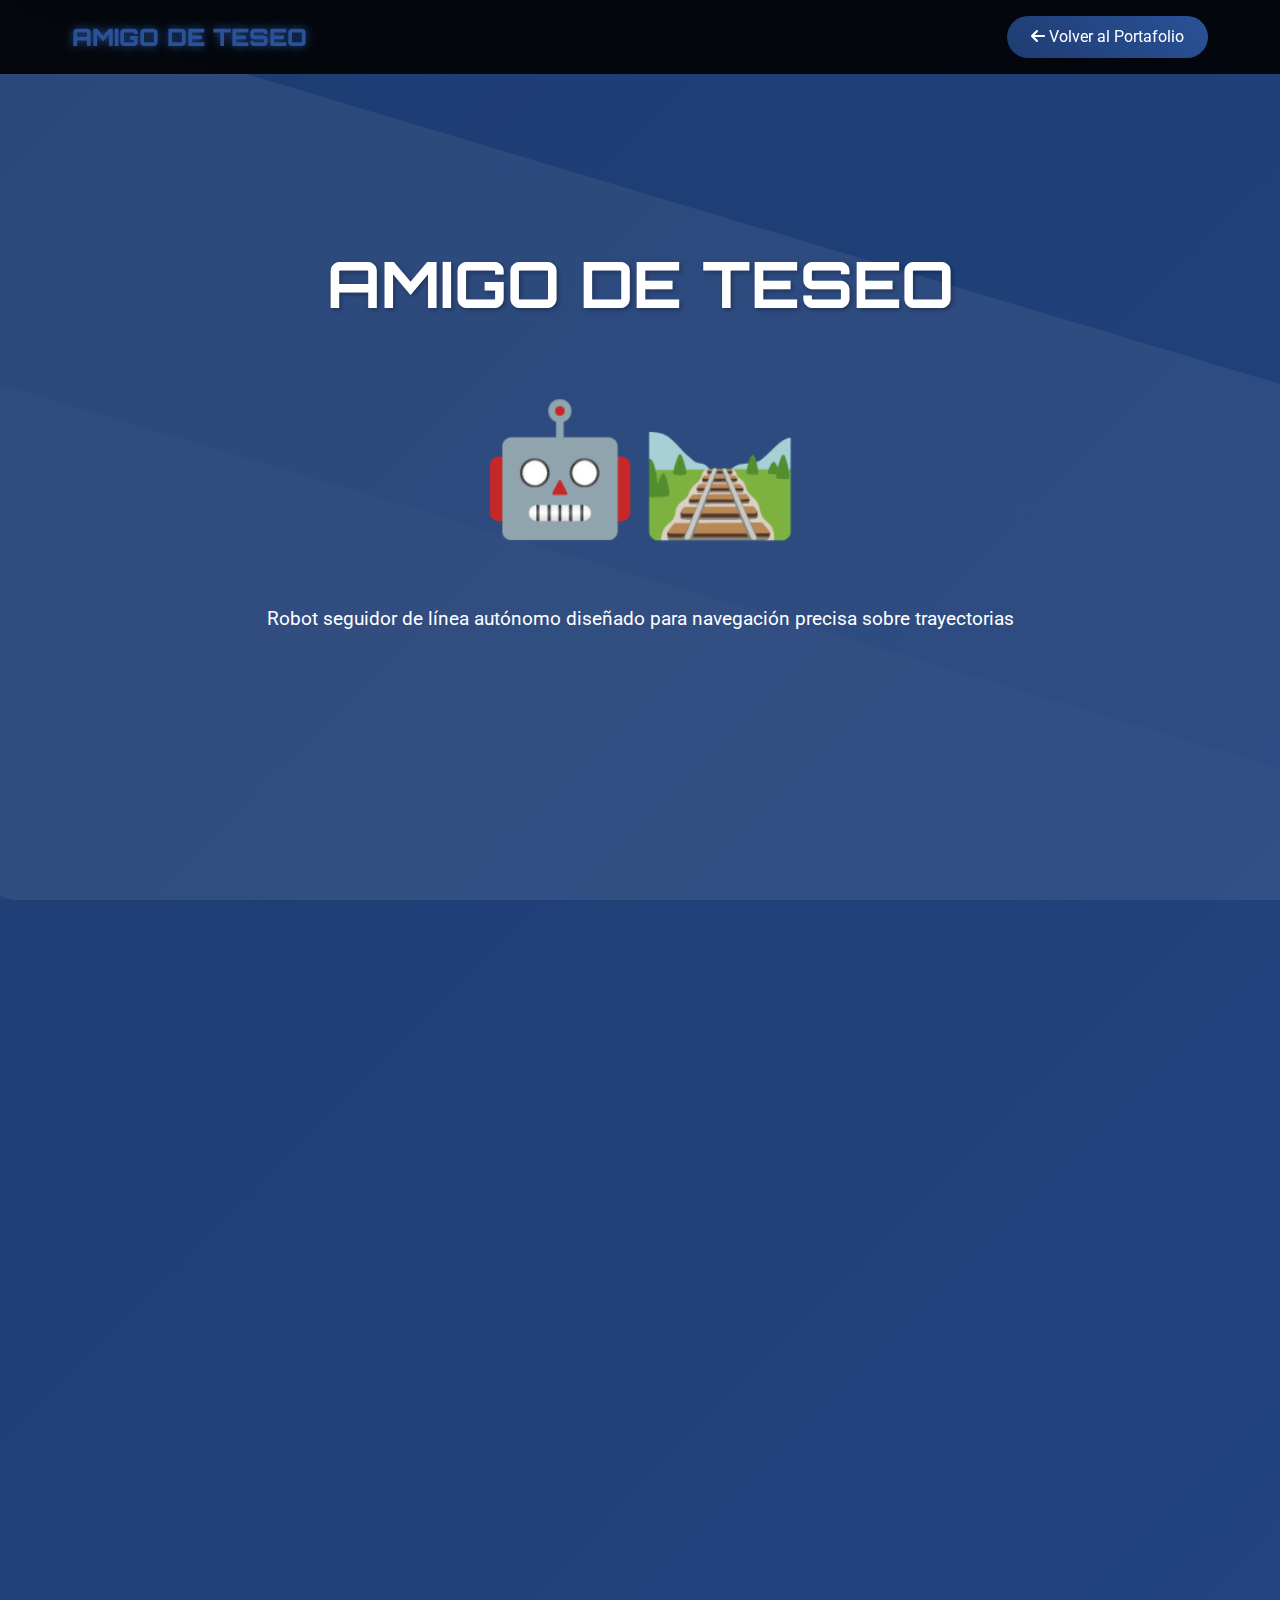
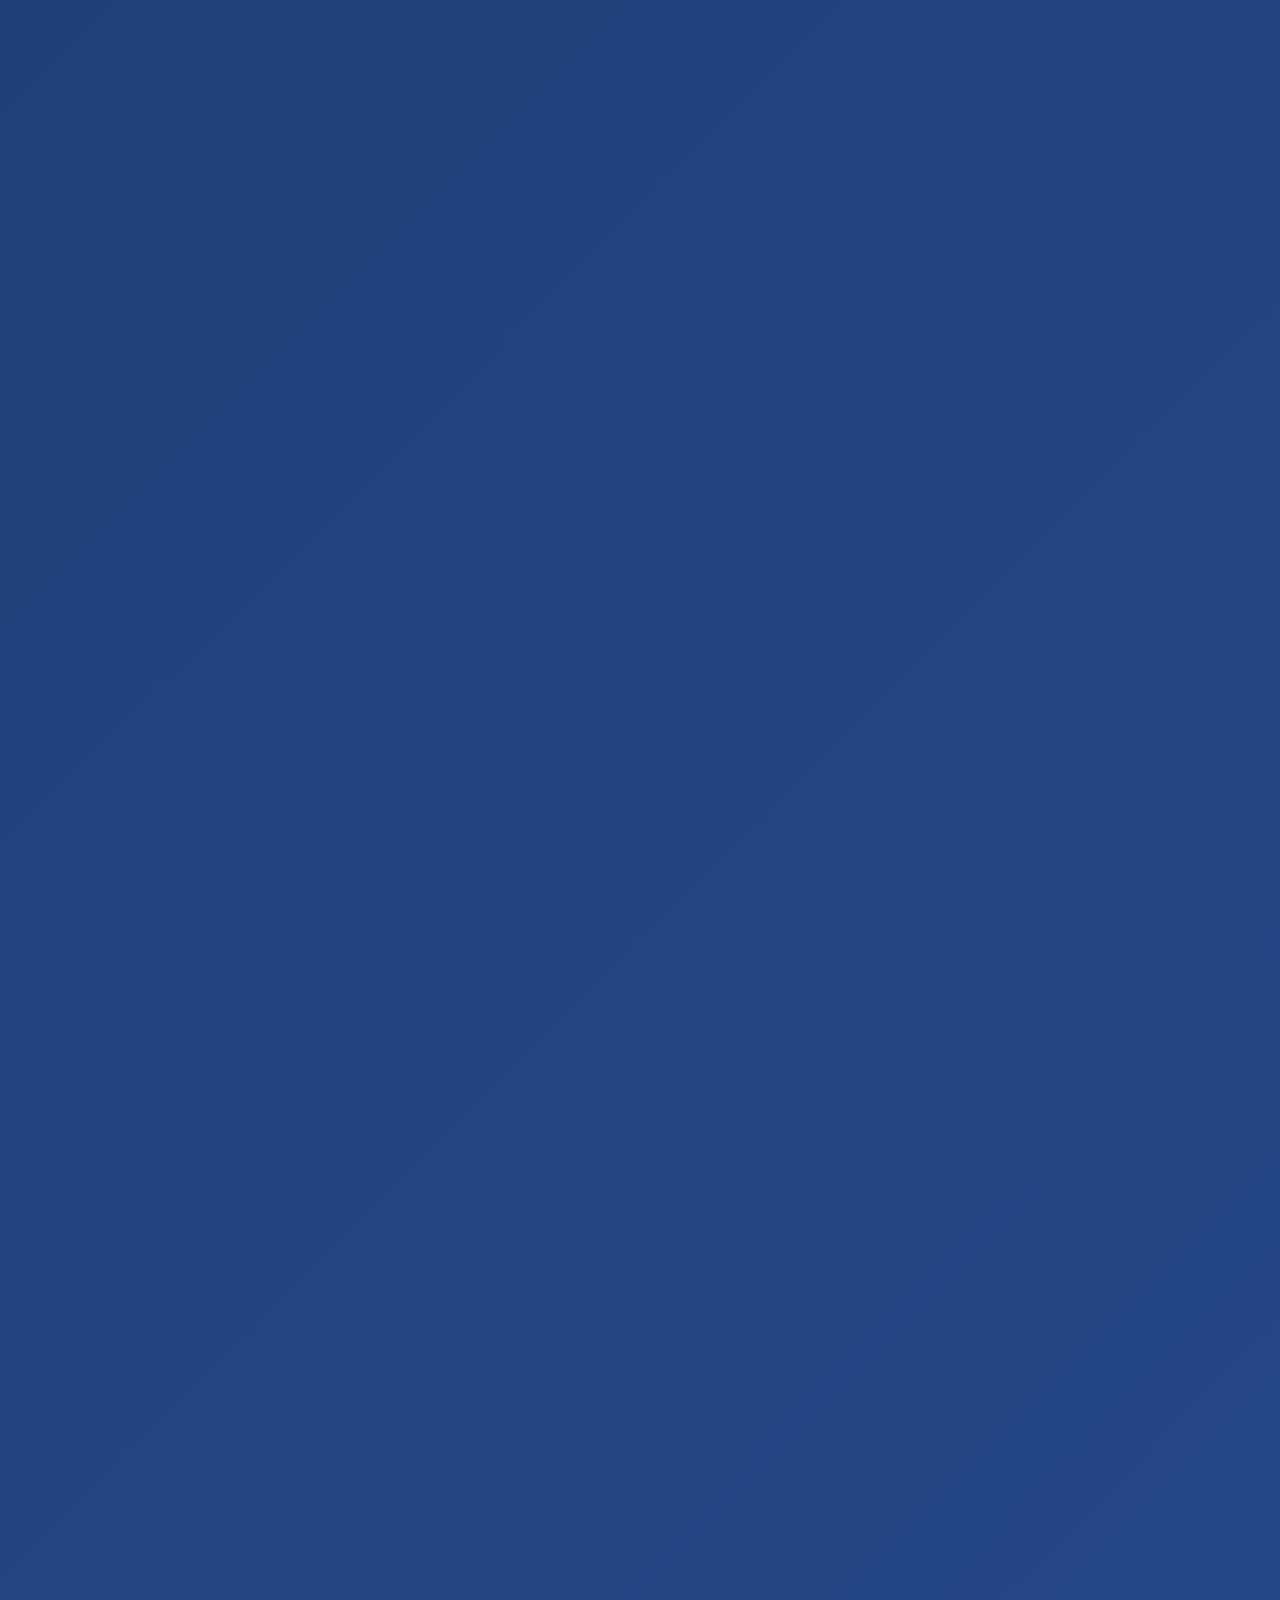
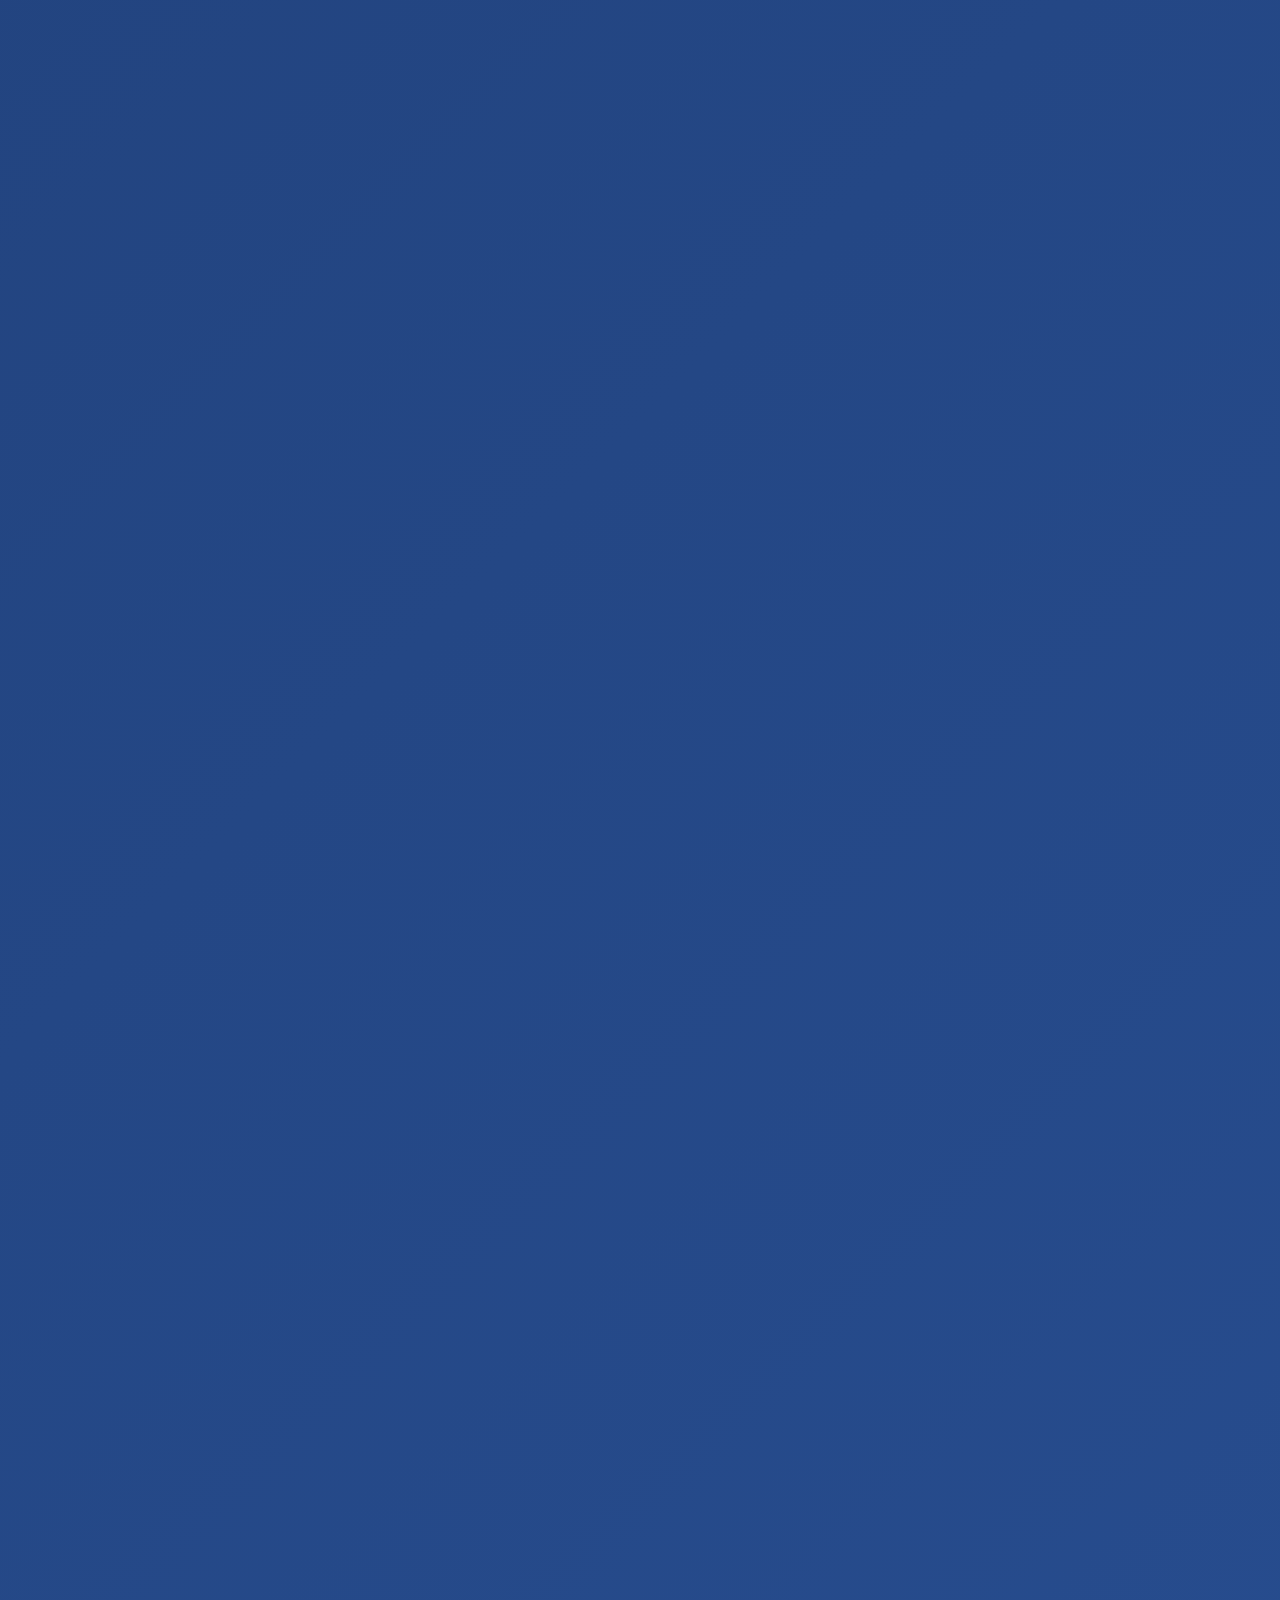
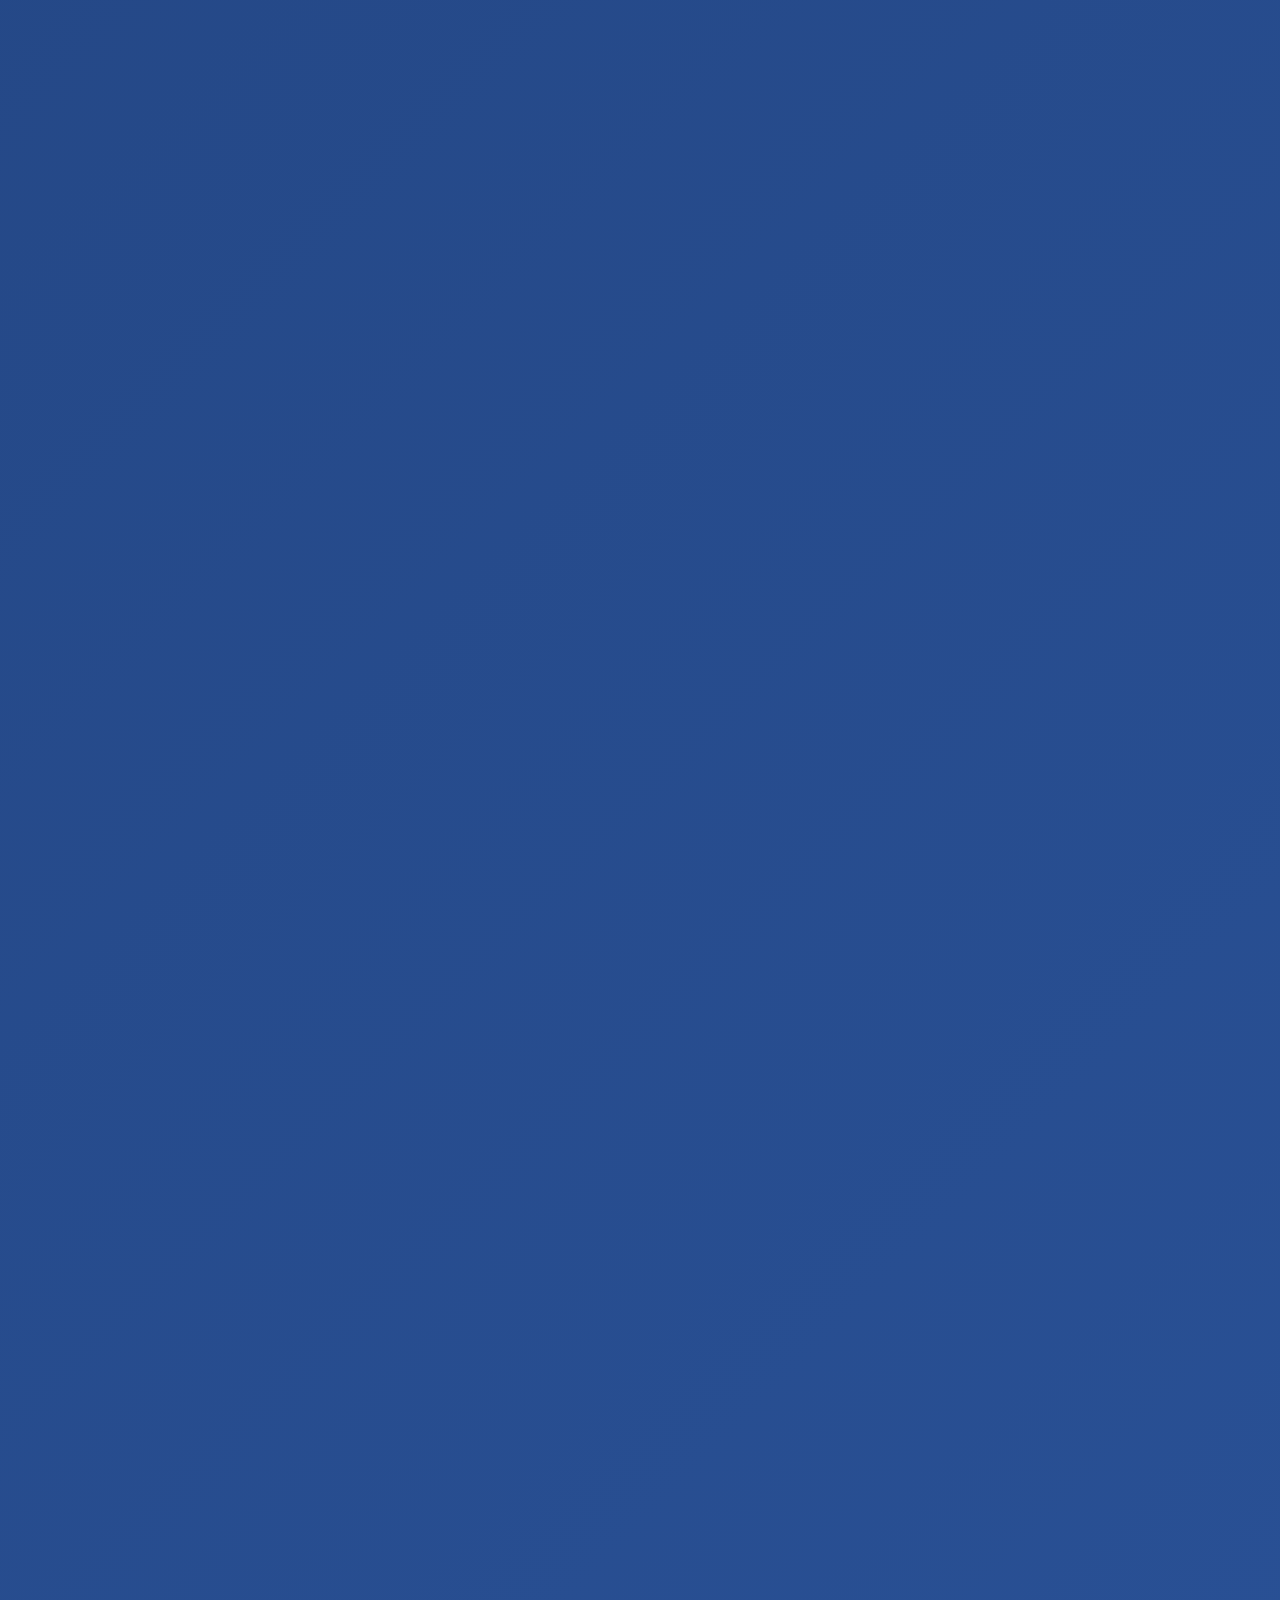
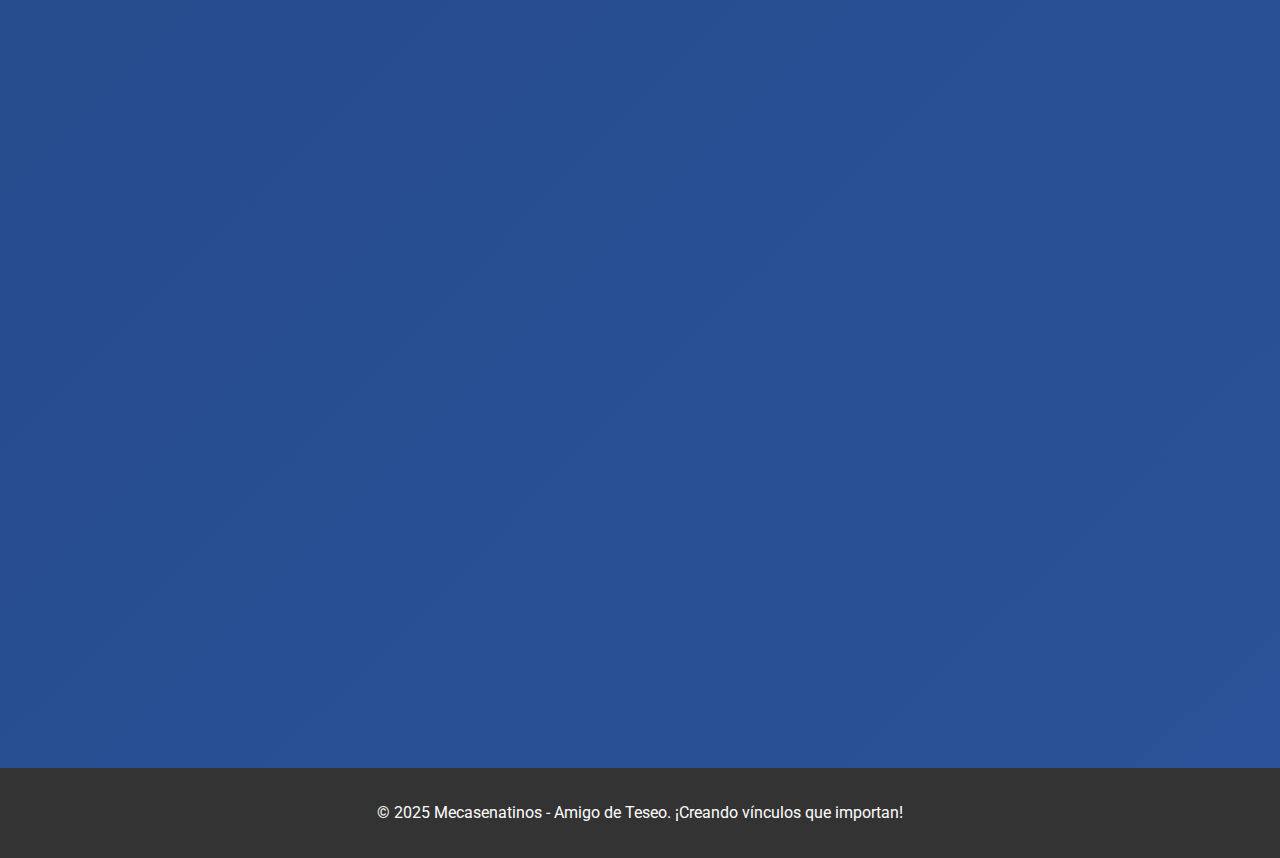
<file: Robot Amigo de Teseo/index.html>
<!DOCTYPE html>
<html lang="es">
<head>
    <meta charset="UTF-8">
    <meta name="viewport" content="width=device-width, initial-scale=1.0">
    <title>Robot Amigo de Teseo - Robot Seguidor de Línea | Mecasenatinos</title>
    <link href="https://fonts.googleapis.com/css2?family=Orbitron:wght@400;700;900&family=Roboto:wght@300;400;700&display=swap" rel="stylesheet">
    <link rel="stylesheet" href="https://cdnjs.cloudflare.com/ajax/libs/font-awesome/6.0.0/css/all.min.css">
    <style>
        * {
            margin: 0;
            padding: 0;
            box-sizing: border-box;
        }

        body {
            font-family: 'Roboto', sans-serif;
            line-height: 1.6;
            color: #333;
            background: linear-gradient(135deg, #1e3c72 0%, #2a5298 100%);
            min-height: 100vh;
        }

        /* Header */
        header {
            background: rgba(0, 0, 0, 0.9);
            color: white;
            padding: 1rem 0;
            position: fixed;
            width: 100%;
            top: 0;
            z-index: 1000;
            backdrop-filter: blur(10px);
        }

        nav {
            display: flex;
            justify-content: space-between;
            align-items: center;
            max-width: 1200px;
            margin: 0 auto;
            padding: 0 2rem;
        }

        .logo {
            font-family: 'Orbitron', monospace;
            font-size: 1.5rem;
            font-weight: 900;
            color: #2a5298;
            text-shadow: 0 0 10px #2a5298;
        }

        .back-btn {
            background: linear-gradient(45deg, #1e3c72, #2a5298);
            color: white;
            padding: 0.5rem 1.5rem;
            text-decoration: none;
            border-radius: 25px;
            transition: all 0.3s;
        }

        .back-btn:hover {
            transform: translateY(-2px);
            box-shadow: 0 5px 15px rgba(42, 82, 152, 0.4);
        }

        /* Hero Section */
        .hero {
            height: 100vh;
            display: flex;
            align-items: center;
            justify-content: center;
            text-align: center;
            color: white;
            position: relative;
            overflow: hidden;
        }

        .hero::before {
            content: '';
            position: absolute;
            top: 0;
            left: 0;
            right: 0;
            bottom: 0;
            background: url('data:image/svg+xml,<svg xmlns="http://www.w3.org/2000/svg" viewBox="0 0 1000 1000"><polygon fill="%23ffffff10" points="0,0 1000,300 1000,1000 0,700"/><polygon fill="%23ffffff05" points="0,300 1000,600 1000,1000 0,1000"/></svg>');
            background-size: cover;
        }

        .hero-content {
            position: relative;
            z-index: 2;
            max-width: 800px;
        }

        .hero-content h1 {
            font-family: 'Orbitron', monospace;
            font-size: 4rem;
            margin-bottom: 1rem;
            text-shadow: 2px 2px 4px rgba(0,0,0,0.3);
            animation: glow 2s ease-in-out infinite alternate;
        }

        @keyframes glow {
            from { text-shadow: 0 0 20px #2a5298, 0 0 30px #2a5298; }
            to { text-shadow: 0 0 30px #2a5298, 0 0 40px #2a5298; }
        }

        .companion-animation {
            font-size: 8rem;
            margin: 2rem 0;
            animation: lineFollow 3s ease-in-out infinite;
        }

        @keyframes lineFollow {
            0%, 100% { transform: translateX(-10px) rotate(-2deg); }
            25% { transform: translateX(10px) rotate(2deg); }
            50% { transform: translateX(-10px) rotate(-2deg); }
            75% { transform: translateX(10px) rotate(2deg); }
        }

        /* Container */
        .container {
            max-width: 1200px;
            margin: 0 auto;
            padding: 0 2rem;
        }

        /* Sections */
        .section {
            padding: 4rem 0;
            background: white;
            margin: 2rem 0;
            border-radius: 20px;
            box-shadow: 0 20px 40px rgba(0,0,0,0.1);
        }

        .section h2 {
            font-family: 'Orbitron', monospace;
            font-size: 2.5rem;
            text-align: center;
            margin-bottom: 3rem;
            color: #333;
            position: relative;
        }

        .section h2::after {
            content: '';
            display: block;
            width: 100px;
            height: 4px;
            background: linear-gradient(45deg, #1e3c72, #2a5298);
            margin: 1rem auto;
            border-radius: 2px;
        }

        /* Personality Traits */
        .traits-grid {
            display: grid;
            grid-template-columns: repeat(auto-fit, minmax(250px, 1fr));
            gap: 2rem;
            margin: 3rem 0;
        }

        .trait-card {
            background: linear-gradient(135deg, #fff 0%, #f8f9fa 100%);
            padding: 2rem;
            border-radius: 15px;
            text-align: center;
            transition: transform 0.3s;
            border: 2px solid transparent;
            position: relative;
            overflow: hidden;
        }

        .trait-card:hover {
            transform: translateY(-10px);
            border-color: #2a5298;
            box-shadow: 0 15px 35px rgba(42, 82, 152, 0.2);
        }

        .trait-card::before {
            content: '';
            position: absolute;
            top: 0;
            left: -100%;
            width: 100%;
            height: 100%;
            background: linear-gradient(90deg, transparent, rgba(42, 82, 152, 0.1), transparent);
            transition: left 0.5s;
        }

        .trait-card:hover::before {
            left: 100%;
        }

        .trait-emoji {
            font-size: 3rem;
            margin-bottom: 1rem;
            display: block;
            animation: bounce 2s infinite;
        }

        @keyframes bounce {
            0%, 20%, 50%, 80%, 100% { transform: translateY(0); }
            40% { transform: translateY(-10px); }
            60% { transform: translateY(-5px); }
        }

        /* Interaction Scenarios */
        .scenarios {
            display: grid;
            grid-template-columns: repeat(auto-fit, minmax(350px, 1fr));
            gap: 2rem;
            margin: 3rem 0;
        }

        .scenario-card {
            background: #f8f9fa;
            padding: 2rem;
            border-radius: 15px;
            border-left: 5px solid #2a5298;
            transition: all 0.3s;
            position: relative;
        }

        .scenario-card:hover {
            transform: translateX(10px);
            box-shadow: 0 10px 30px rgba(42, 82, 152, 0.2);
        }

        .scenario-icon {
            font-size: 2.5rem;
            color: #2a5298;
            margin-bottom: 1rem;
        }

        /* Capabilities */
        .capabilities-grid {
            display: grid;
            grid-template-columns: repeat(auto-fit, minmax(300px, 1fr));
            gap: 2rem;
            margin: 3rem 0;
        }

        .capability-card {
            background: linear-gradient(135deg, #ff6b6b 0%, #ee5a24 100%);
            color: white;
            padding: 2rem;
            border-radius: 15px;
            text-align: center;
            position: relative;
            overflow: hidden;
            transition: transform 0.3s;
        }

        .capability-card:hover {
            transform: translateY(-5px) scale(1.02);
        }

        .capability-card::before {
            content: '';
            position: absolute;
            top: -50%;
            left: -50%;
            width: 200%;
            height: 200%;
            background: radial-gradient(circle, rgba(255,255,255,0.1) 0%, transparent 70%);
            animation: shimmer 4s infinite;
        }

        @keyframes shimmer {
            0% { transform: rotate(0deg); }
            100% { transform: rotate(360deg); }
        }

        .capability-icon {
            font-size: 3rem;
            margin-bottom: 1rem;
            position: relative;
            z-index: 2;
        }

        /* Emotional States */
        .emotions {
            display: flex;
            justify-content: space-around;
            flex-wrap: wrap;
            gap: 2rem;
            margin: 3rem 0;
        }

        .emotion {
            text-align: center;
            transition: transform 0.3s;
            cursor: pointer;
        }

        .emotion:hover {
            transform: scale(1.2);
        }

        .emotion-face {
            font-size: 4rem;
            margin-bottom: 1rem;
            display: block;
            transition: all 0.3s;
        }

        .emotion:hover .emotion-face {
            animation: wiggle 0.5s;
        }

        @keyframes wiggle {
            0%, 100% { transform: rotate(0deg); }
            25% { transform: rotate(-5deg); }
            75% { transform: rotate(5deg); }
        }

        /* Stats */
        .stats {
            display: grid;
            grid-template-columns: repeat(auto-fit, minmax(200px, 1fr));
            gap: 2rem;
            text-align: center;
            margin: 3rem 0;
        }

        .stat-item {
            background: linear-gradient(135deg, #ff6b6b 0%, #ee5a24 100%);
            color: white;
            padding: 2rem;
            border-radius: 15px;
            position: relative;
            overflow: hidden;
        }

        .stat-number {
            font-size: 3rem;
            font-weight: bold;
            font-family: 'Orbitron', monospace;
            position: relative;
            z-index: 2;
        }

        /* Animation */
        .fade-in {
            opacity: 0;
            transform: translateY(30px);
            transition: all 0.6s ease;
        }

        .fade-in.visible {
            opacity: 1;
            transform: translateY(0);
        }

        /* Responsive */
        @media (max-width: 768px) {
            .hero-content h1 {
                font-size: 2.5rem;
            }
            .companion-animation {
                font-size: 6rem;
            }
        }
    </style>
</head>
<body>
    <!-- Header -->
    <header>
        <nav>
            <div class="logo">AMIGO DE TESEO</div>
            <a href="../index.html" class="back-btn">
                <i class="fas fa-arrow-left"></i> Volver al Portafolio
            </a>
        </nav>
    </header>

    <!-- Hero Section -->
    <section class="hero">
        <div class="hero-content">
            <h1>AMIGO DE TESEO</h1>
            <div class="companion-animation">🤖🛤️</div>
            <p style="font-size: 1.2rem; margin-bottom: 2rem;">
                Robot seguidor de línea autónomo diseñado para navegación precisa sobre trayectorias
            </p>
        </div>
    </section>

    <!-- Main Content -->
    <div class="container">
        <!-- Overview Section -->
        <section class="section fade-in">
            <h2>Visión General</h2>
            <p style="text-align: center; font-size: 1.2rem; max-width: 800px; margin: 0 auto; line-height: 1.8;">
                El Robot Amigo de Teseo es nuestro robot seguidor de línea más confiable y preciso. 
                Diseñado para seguir trayectorias marcadas con líneas negras sobre fondo blanco, 
                este robot autónomo utiliza sensores infrarrojos avanzados y algoritmos de control 
                PID para mantener una navegación suave y precisa. Su nombre honra la leyenda del 
                hilo de Ariadna que guió a Teseo fuera del laberinto.
            </p>

            <div class="stats">
                <div class="stat-item fade-in">
                    <div class="stat-number">5</div>
                    <div>Sensores IR</div>
                </div>
                <div class="stat-item fade-in">
                    <div class="stat-number">25</div>
                    <div>cm/s Velocidad Máx</div>
                </div>
                <div class="stat-item fade-in">
                    <div class="stat-number">99</div>
                    <div>% Precisión</div>
                </div>
                <div class="stat-item fade-in">
                    <div class="stat-number">30</div>
                    <div>min Autonomía</div>
                </div>
            </div>
        </section>

        <!-- Personality Traits -->
        <section class="section fade-in">
            <h2>Características del Sistema</h2>
            <div class="traits-grid">
                <div class="trait-card fade-in">
                    <span class="trait-emoji">�</span>
                    <h3>Sensores Precisos</h3>
                    <p>Array de 5 sensores infrarrojos QTR-5RC para detección óptima de líneas negras.</p>
                </div>

                <div class="trait-card fade-in">
                    <span class="trait-emoji">�</span>
                    <h3>Control PID</h3>
                    <p>Algoritmo de control proporcional-integral-derivativo para seguimiento suave y estable.</p>
                </div>

                <div class="trait-card fade-in">
                    <span class="trait-emoji">⚡</span>
                    <h3>Respuesta Rápida</h3>
                    <p>Tiempo de reacción menor a 10ms para correcciones instantáneas de trayectoria.</p>
                </div>

                <div class="trait-card fade-in">
                    <span class="trait-emoji">🔄</span>
                    <h3>Autocalibración</h3>
                    <p>Sistema de calibración automática que se adapta a diferentes condiciones de iluminación.</p>
                </div>

                <div class="trait-card fade-in">
                    <span class="trait-emoji">🛡️</span>
                    <h3>Robusto</h3>
                    <p>Chasis resistente que mantiene estabilidad incluso en curvas cerradas y cambios de velocidad.</p>
                </div>

                <div class="trait-card fade-in">
                    <span class="trait-emoji">�</span>
                    <h3>Eficiente</h3>
                    <p>Gestión inteligente de energía que optimiza la autonomía durante competencias largas.</p>
                </div>
            </div>
        </section>

        <!-- Sensor Readings -->
        <section class="section fade-in">
            <h2>Lecturas de Sensores</h2>
            <p style="text-align: center; margin-bottom: 2rem; color: #666;">
                Haz clic en cada sensor para ver las lecturas en tiempo real
            </p>
            <div class="emotions">
                <div class="emotion" onclick="changeSensor('left2')">
                    <span class="emotion-face">�</span>
                    <p><strong>Sensor Izq 2</strong></p>
                </div>
                <div class="emotion" onclick="changeSensor('left1')">
                    <span class="emotion-face">📶</span>
                    <p><strong>Sensor Izq 1</strong></p>
                </div>
                <div class="emotion" onclick="changeSensor('center')">
                    <span class="emotion-face">🎯</span>
                    <p><strong>Sensor Central</strong></p>
                </div>
                <div class="emotion" onclick="changeSensor('right1')">
                    <span class="emotion-face">�</span>
                    <p><strong>Sensor Der 1</strong></p>
                </div>
                <div class="emotion" onclick="changeSensor('right2')">
                    <span class="emotion-face">�</span>
                    <p><strong>Sensor Der 2</strong></p>
                </div>
                <div class="emotion" onclick="changeSensor('battery')">
                    <span class="emotion-face">🔋</span>
                    <p><strong>Batería</strong></p>
                </div>
            </div>
            <div id="emotion-response" style="text-align: center; margin-top: 2rem; padding: 1rem; background: #f8f9fa; border-radius: 10px; min-height: 60px; display: flex; align-items: center; justify-content: center;">
                <p style="font-style: italic; color: #666;">Selecciona un sensor para ver las lecturas en tiempo real</p>
            </div>
        </section>

        <!-- Navigation Scenarios -->
        <section class="section fade-in">
            <h2>Escenarios de Navegación</h2>
            <div class="scenarios">
                <div class="scenario-card fade-in">
                    <div class="scenario-icon"><i class="fas fa-flag-checkered"></i></div>
                    <h4>Competencias de Velocidad</h4>
                    <p>Diseñado para competencias de robots seguidores de línea, capaz de navegar pistas complejas con curvas cerradas y rectas largas a alta velocidad.</p>
                </div>

                <div class="scenario-card fade-in">
                    <div class="scenario-icon"><i class="fas fa-graduation-cap"></i></div>
                    <h4>Propósito Educativo</h4>
                    <p>Herramienta perfecta para aprender conceptos de robótica, programación de microcontroladores y sistemas de control automático en entornos académicos.</p>
                </div>

                <div class="scenario-card fade-in">
                    <div class="scenario-icon"><i class="fas fa-microscope"></i></div>
                    <h4>Investigación y Desarrollo</h4>
                    <p>Plataforma ideal para investigar algoritmos de navegación autónoma, optimización de PID y desarrollo de sensores para aplicaciones robóticas.</p>
                </div>

                <div class="scenario-card fade-in">
                    <div class="scenario-icon"><i class="fas fa-industry"></i></div>
                    <h4>Aplicaciones Industriales</h4>
                    <p>Conceptos aplicables en automatización industrial para robots de transporte que siguen rutas predefinidas en fábricas y almacenes.</p>
                </div>

                <div class="scenario-card fade-in">
                    <div class="scenario-icon"><i class="fas fa-route"></i></div>
                    <h4>Navegación Autónoma</h4>
                    <p>Capacidad de seguir líneas negras sobre fondos blancos de forma autónoma, adaptándose a intersecciones y cambios en el recorrido.</p>
                </div>

                <div class="scenario-card fade-in">
                    <div class="scenario-icon"><i class="fas fa-stopwatch"></i></div>
                    <h4>Optimización de Tiempo</h4>
                    <p>Algoritmos de control que optimizan la velocidad y precisión para completar recorridos en el menor tiempo posible sin perder la línea.</p>
                </div>
            </div>
        </section>

        <!-- Capabilities -->
        <section class="section fade-in">
            <h2>Capacidades Técnicas</h2>
            <div class="capabilities-grid">
                <div class="capability-card fade-in">
                    <div class="capability-icon"><i class="fas fa-comments"></i></div>
                    <h3>Procesamiento de Lenguaje</h3>
                    <p>Comprende y genera lenguaje natural en múltiples idiomas con contexto emocional y cultural.</p>
                </div>

                <div class="capability-card fade-in">
                    <div class="capability-icon"><i class="fas fa-eye"></i></div>
                    <h3>Reconocimiento Facial</h3>
                    <p>Identifica emociones, expresiones y estados de ánimo a través del análisis facial en tiempo real.</p>
                </div>

                <div class="capability-card fade-in">
                    <div class="capability-icon"><i class="fas fa-brain"></i></div>
                    <h3>Aprendizaje Adaptativo</h3>
                    <p>Se adapta a tu personalidad, preferencias y rutinas para personalizar cada interacción.</p>
                </div>

                <div class="capability-card fade-in">
                    <div class="capability-icon"><i class="fas fa-music"></i></div>
                    <h3>Expresión Artística</h3>
                    <p>Puede cantar, recitar poesía, crear música y generar contenido artístico personalizado.</p>
                </div>

                <div class="capability-card fade-in">
                    <div class="capability-icon"><i class="fas fa-shield-alt"></i></div>
                    <h3>Monitoreo de Bienestar</h3>
                    <p>Observa patrones de comportamiento y puede detectar cambios que indiquen problemas de salud mental.</p>
                </div>

                <div class="capability-card fade-in">
                    <div class="capability-icon"><i class="fas fa-cloud"></i></div>
                    <h3>Conectividad Inteligente</h3>
                    <p>Se integra con dispositivos domésticos inteligentes y servicios en línea para una experiencia completa.</p>
                </div>
            </div>
        </section>

        <!-- Technical Specifications -->
        <section class="section fade-in">
            <h2>Especificaciones Técnicas</h2>
            <div style="display: grid; grid-template-columns: repeat(auto-fit, minmax(300px, 1fr)); gap: 2rem;">
                <div style="background: #f8f9fa; padding: 2rem; border-radius: 10px;">
                    <h4 style="color: #ee5a24; margin-bottom: 1rem;">
                        <i class="fas fa-robot"></i> Diseño Físico
                    </h4>
                    <ul style="line-height: 2;">
                        <li>Altura: 60 cm</li>
                        <li>Peso: 12 kg</li>
                        <li>Material: Aleación ligera</li>
                        <li>Pantalla facial: 7" OLED</li>
                        <li>Movilidad: Ruedas omnidireccionales</li>
                    </ul>
                </div>

                <div style="background: #f8f9fa; padding: 2rem; border-radius: 10px;">
                    <h4 style="color: #ee5a24; margin-bottom: 1rem;">
                        <i class="fas fa-microchip"></i> Procesamiento
                    </h4>
                    <ul style="line-height: 2;">
                        <li>CPU: ARM Cortex-A78 Octa-core</li>
                        <li>RAM: 8 GB LPDDR5</li>
                        <li>GPU: Mali-G78 MP14</li>
                        <li>Almacenamiento: 256 GB UFS 3.1</li>
                        <li>NPU: 15.8 TOPS IA</li>
                    </ul>
                </div>

                <div style="background: #f8f9fa; padding: 2rem; border-radius: 10px;">
                    <h4 style="color: #ee5a24; margin-bottom: 1rem;">
                        <i class="fas fa-camera"></i> Sensores
                    </h4>
                    <ul style="line-height: 2;">
                        <li>Cámaras: 4x 1080p</li>
                        <li>Micrófonos: Array de 6</li>
                        <li>Altavoces: Estéreo 20W</li>
                        <li>Táctil: 50 sensores</li>
                        <li>Proximidad: LIDAR + Ultrasonido</li>
                    </ul>
                </div>
            </div>
        </section>

        <!-- Use Cases -->
        <section class="section fade-in">
            <h2>Casos de Uso</h2>
            <div style="display: grid; grid-template-columns: repeat(auto-fit, minmax(300px, 1fr)); gap: 2rem;">
                <div style="background: #e8f5e8; padding: 2rem; border-radius: 15px; border-left: 5px solid #28a745;">
                    <h4 style="color: #28a745; margin-bottom: 1rem;">
                        <i class="fas fa-home"></i> Hogares Familiares
                    </h4>
                    <p>Compañero ideal para niños, adolescentes y adultos que buscan interacción social y apoyo emocional en casa.</p>
                </div>

                <div style="background: #e8f4fd; padding: 2rem; border-radius: 15px; border-left: 5px solid #007bff;">
                    <h4 style="color: #007bff; margin-bottom: 1rem;">
                        <i class="fas fa-user-friends"></i> Adultos Mayores
                    </h4>
                    <p>Asistencia y compañía para personas mayores, ayudando a combatir la soledad y mantener la mente activa.</p>
                </div>

                <div style="background: #fff8e8; padding: 2rem; border-radius: 15px; border-left: 5px solid #ffc107;">
                    <h4 style="color: #ffc107; margin-bottom: 1rem;">
                        <i class="fas fa-hospital"></i> Terapia y Rehabilitación
                    </h4>
                    <p>Apoyo en procesos terapéuticos, motivación para ejercicios de rehabilitación y monitoreo de progreso.</p>
                </div>

                <div style="background: #fde8e8; padding: 2rem; border-radius: 15px; border-left: 5px solid #dc3545;">
                    <h4 style="color: #dc3545; margin-bottom: 1rem;">
                        <i class="fas fa-graduation-cap"></i> Educación Especial
                    </h4>
                    <p>Asistente educativo para niños con necesidades especiales, adaptándose a diferentes estilos de aprendizaje.</p>
                </div>
            </div>
        </section>

        <!-- Technology Stack -->
        <section class="section fade-in">
            <h2>Stack Tecnológico</h2>
            <div style="display: flex; justify-content: center; flex-wrap: wrap; gap: 1rem; margin: 2rem 0;">
                <div style="background: #f8f9fa; padding: 1rem 2rem; border-radius: 25px; border: 2px solid #e9ecef; transition: all 0.3s;">ROS 2</div>
                <div style="background: #f8f9fa; padding: 1rem 2rem; border-radius: 25px; border: 2px solid #e9ecef; transition: all 0.3s;">Python</div>
                <div style="background: #f8f9fa; padding: 1rem 2rem; border-radius: 25px; border: 2px solid #e9ecef; transition: all 0.3s;">TensorFlow</div>
                <div style="background: #f8f9fa; padding: 1rem 2rem; border-radius: 25px; border: 2px solid #e9ecef; transition: all 0.3s;">OpenCV</div>
                <div style="background: #f8f9fa; padding: 1rem 2rem; border-radius: 25px; border: 2px solid #e9ecef; transition: all 0.3s;">SpaCy</div>
                <div style="background: #f8f9fa; padding: 1rem 2rem; border-radius: 25px; border: 2px solid #e9ecef; transition: all 0.3s;">PyTorch</div>
                <div style="background: #f8f9fa; padding: 1rem 2rem; border-radius: 25px; border: 2px solid #e9ecef; transition: all 0.3s;">SQLite</div>
                <div style="background: #f8f9fa; padding: 1rem 2rem; border-radius: 25px; border: 2px solid #e9ecef; transition: all 0.3s;">WebRTC</div>
            </div>
        </section>

        <!-- Contact Section -->
        <section class="section fade-in">
            <h2>Más Información</h2>
            <div style="text-align: center;">
                <p style="font-size: 1.1rem; margin-bottom: 2rem;">
                    ¿Interesado en tener a Teseo como compañero en tu hogar?
                </p>
                <a href="../index.html#contacto" style="display: inline-block; background: linear-gradient(45deg, #ff6b6b, #ee5a24); color: white; padding: 1rem 2rem; text-decoration: none; border-radius: 50px; font-weight: bold;">
                    Contactar Equipo
                </a>
            </div>
        </section>
    </div>

    <!-- Footer -->
    <footer style="background: #333; color: white; text-align: center; padding: 2rem 0; margin-top: 2rem;">
        <div class="container">
            <p>&copy; 2025 Mecasenatinos - Amigo de Teseo. ¡Creando vínculos que importan!</p>
        </div>
    </footer>

    <!-- JavaScript -->
    <script>
        // Intersection Observer for animations
        const observer = new IntersectionObserver((entries) => {
            entries.forEach((entry) => {
                if (entry.isIntersecting) {
                    entry.target.classList.add('visible');
                }
            });
        });

        document.querySelectorAll('.fade-in').forEach((el) => observer.observe(el));

        // Sensor responses
        const sensorReadings = {
            left2: "📡 Sensor Izquierdo 2: Valor analógico 890/1023 | Estado: LÍNEA DETECTADA | Distancia: 2.1cm",
            left1: "📶 Sensor Izquierdo 1: Valor analógico 156/1023 | Estado: SUPERFICIE BLANCA | Distancia: 2.3cm", 
            center: "🎯 Sensor Central: Valor analógico 923/1023 | Estado: LÍNEA DETECTADA | Distancia: 2.0cm",
            right1: "📶 Sensor Derecho 1: Valor analógico 234/1023 | Estado: SUPERFICIE BLANCA | Distancia: 2.2cm",
            right2: "📡 Sensor Derecho 2: Valor analógico 178/1023 | Estado: SUPERFICIE BLANCA | Distancia: 2.4cm",
            battery: "🔋 Batería: 7.8V/8.4V | Estado: ÓPTIMO | Autonomía restante: 22 minutos"
        };

        function changeSensor(sensor) {
            const responseDiv = document.getElementById('emotion-response');
            responseDiv.innerHTML = `<p style="color: #2a5298; font-weight: bold;">${sensorReadings[sensor]}</p>`;
            
            // Add a subtle animation
            responseDiv.style.transform = 'scale(0.95)';
            setTimeout(() => {
                responseDiv.style.transform = 'scale(1)';
            }, 100);
        }

        // Counter animation
        function animateCounters() {
            const counters = document.querySelectorAll('.stat-number');
            
            counters.forEach(counter => {
                const target = parseFloat(counter.textContent.replace(/[^\d.-]/g, ''));
                const increment = target / 100;
                let current = 0;
                
                const timer = setInterval(() => {
                    current += increment;
                    if (current >= target) {
                        current = target;
                        clearInterval(timer);
                    }
                    
                    const originalText = counter.textContent;
                    if (originalText.includes('%')) {
                        counter.textContent = Math.ceil(current) + '%';
                    } else if (originalText.includes('/')) {
                        counter.textContent = originalText.replace(/\d+/, Math.ceil(current));
                    } else if (originalText.includes('+')) {
                        counter.textContent = Math.ceil(current) + '+';
                    } else {
                        counter.textContent = Math.ceil(current);
                    }
                }, 20);
            });
        }

        // Trigger counter animation when stats section is visible
        const statsSection = document.querySelector('.stats');
        if (statsSection) {
            const statsObserver = new IntersectionObserver((entries) => {
                entries.forEach(entry => {
                    if (entry.isIntersecting) {
                        animateCounters();
                        statsObserver.unobserve(entry.target);
                    }
                });
            });
            
            statsObserver.observe(statsSection);
        }

        // Add random trait card animations
        document.querySelectorAll('.trait-card').forEach((card, index) => {
            card.addEventListener('mouseenter', function() {
                const emoji = this.querySelector('.trait-emoji');
                emoji.style.transform = 'scale(1.2) rotate(10deg)';
            });
            
            card.addEventListener('mouseleave', function() {
                const emoji = this.querySelector('.trait-emoji');
                emoji.style.transform = 'scale(1) rotate(0deg)';
            });
        });
    </script>
</body>
</html>
</file>
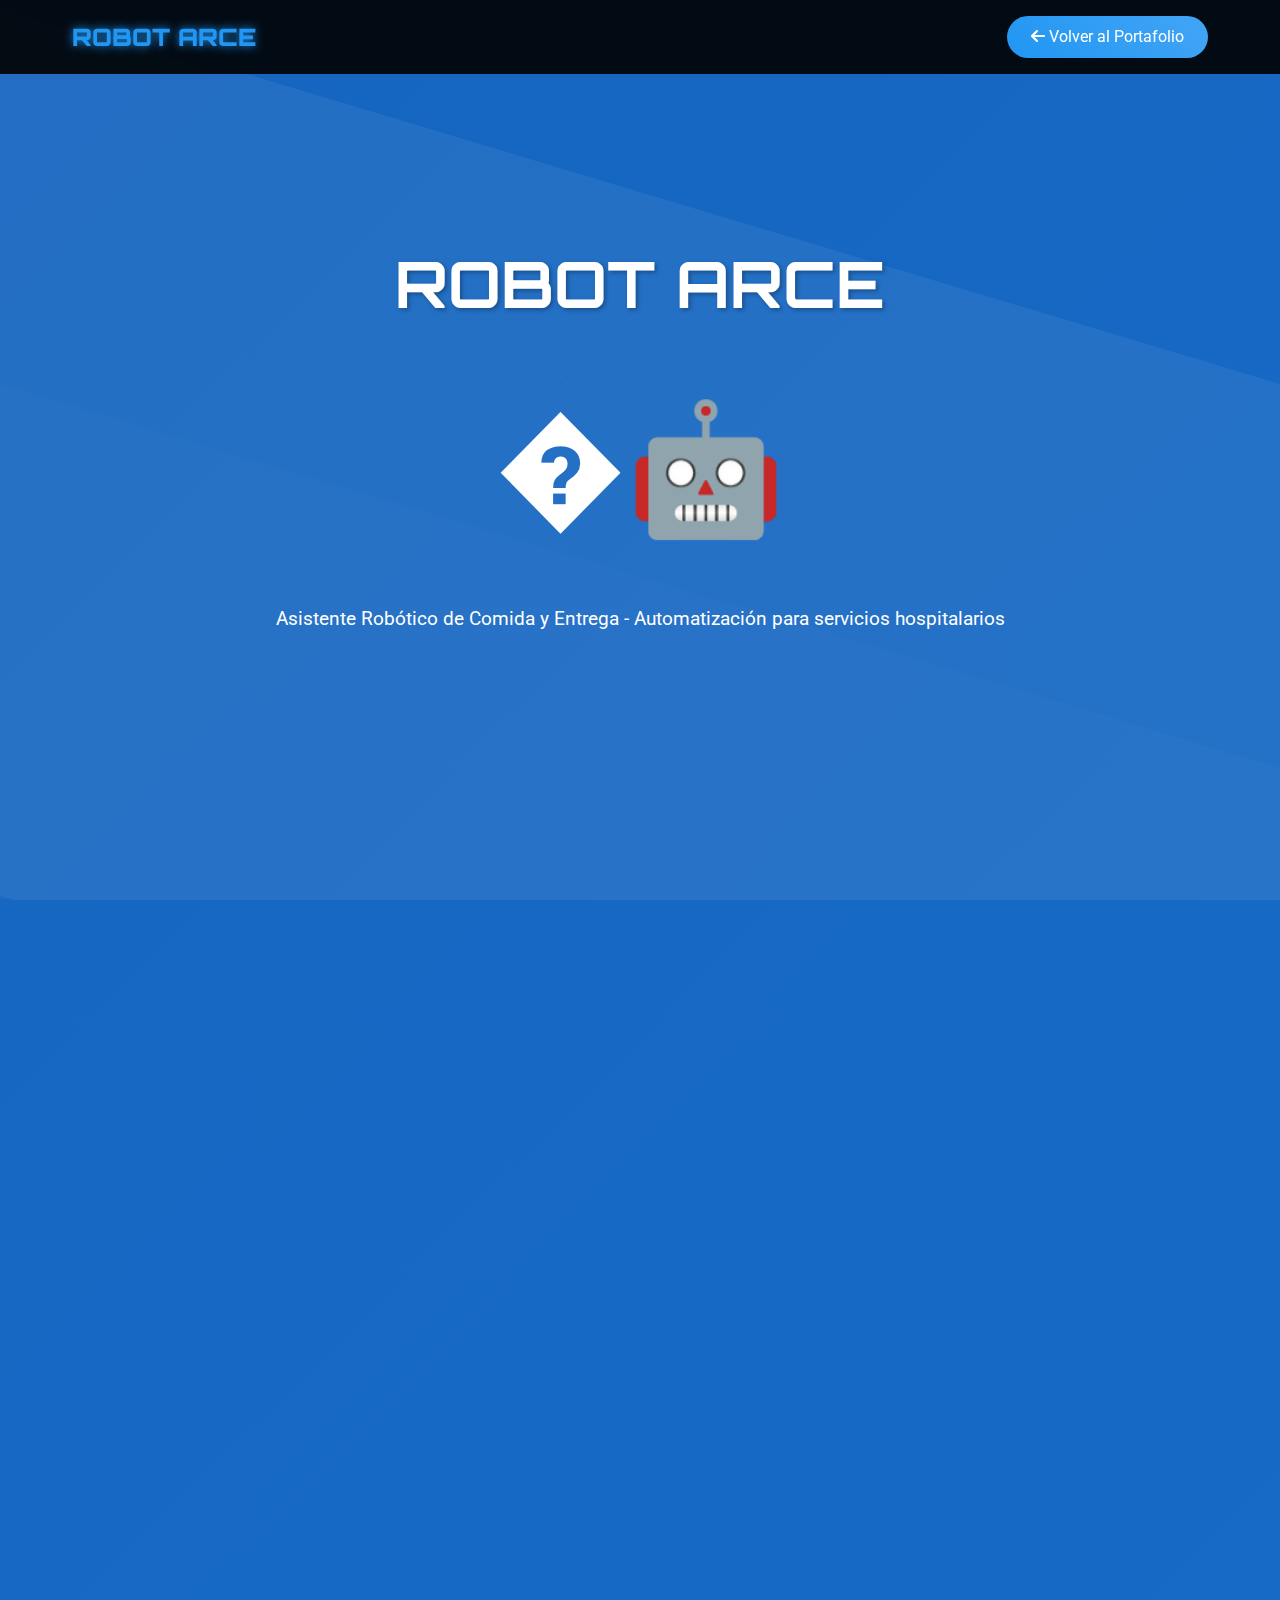
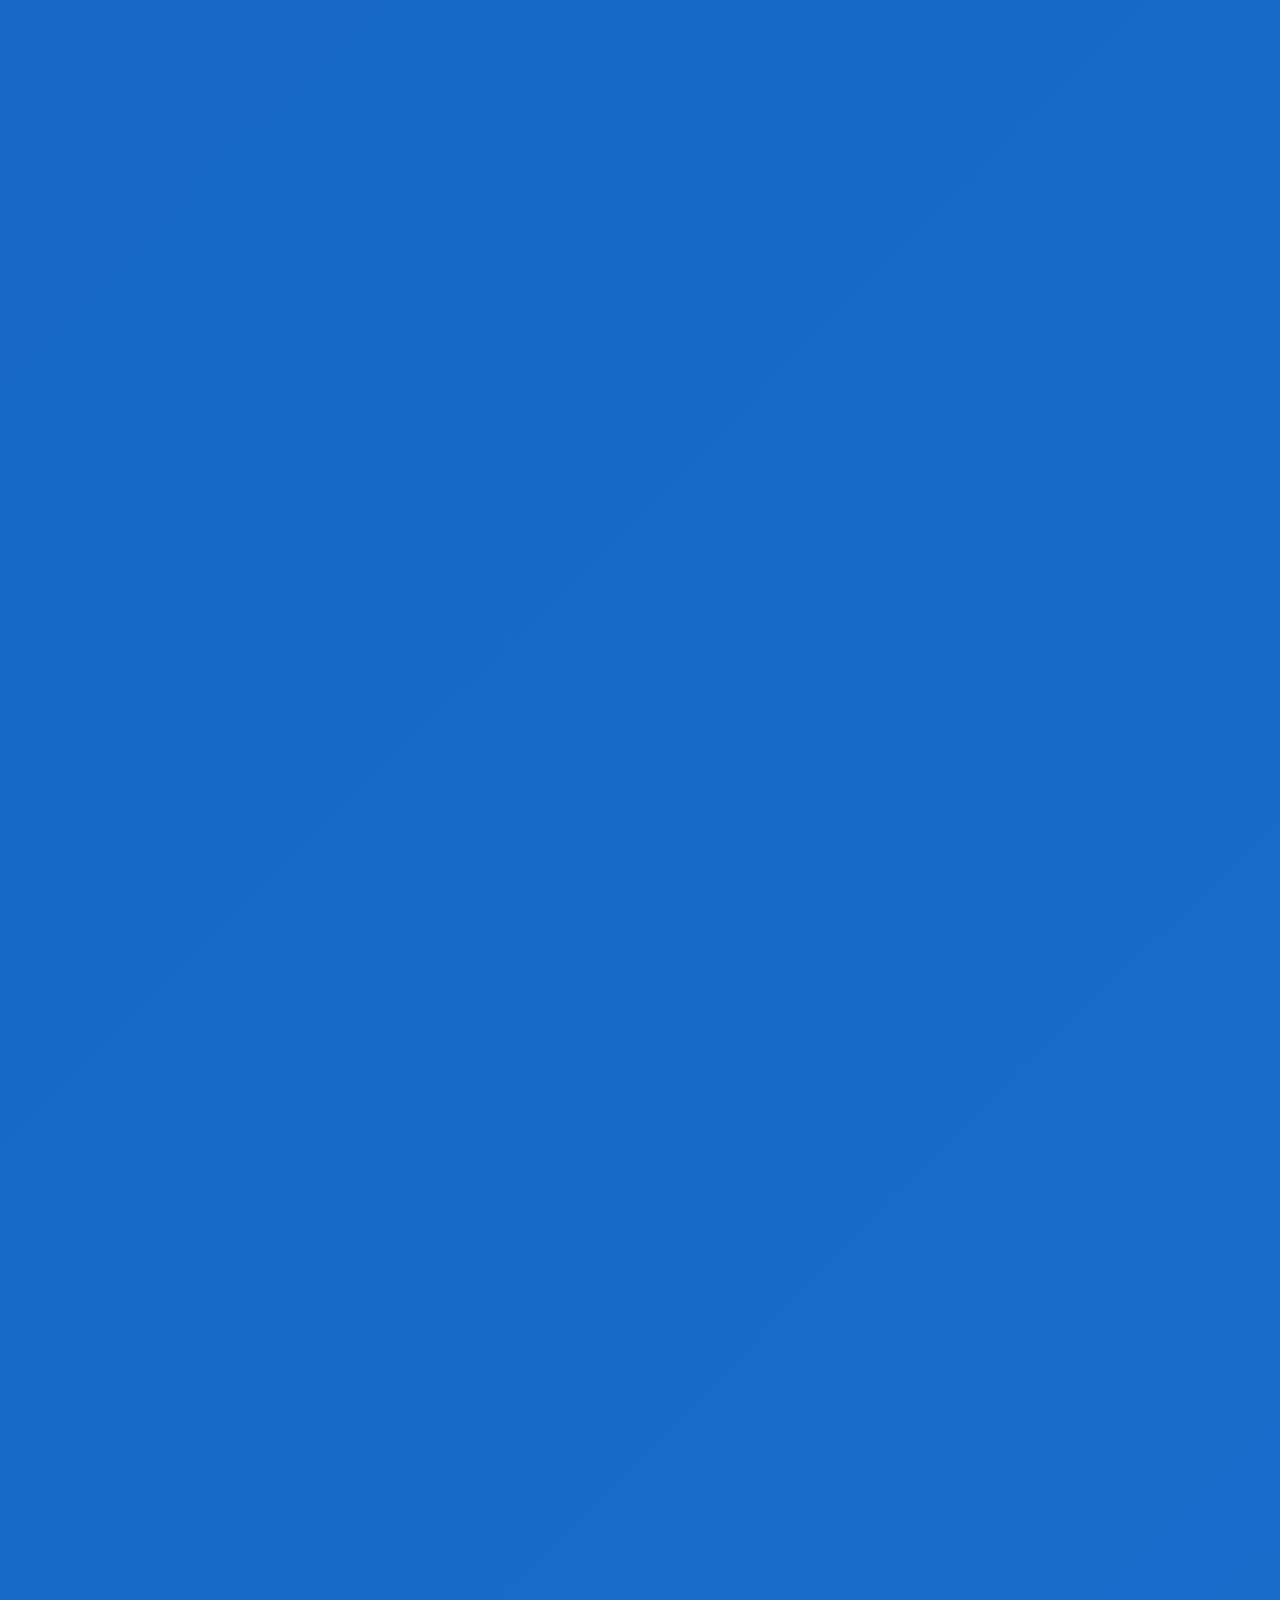
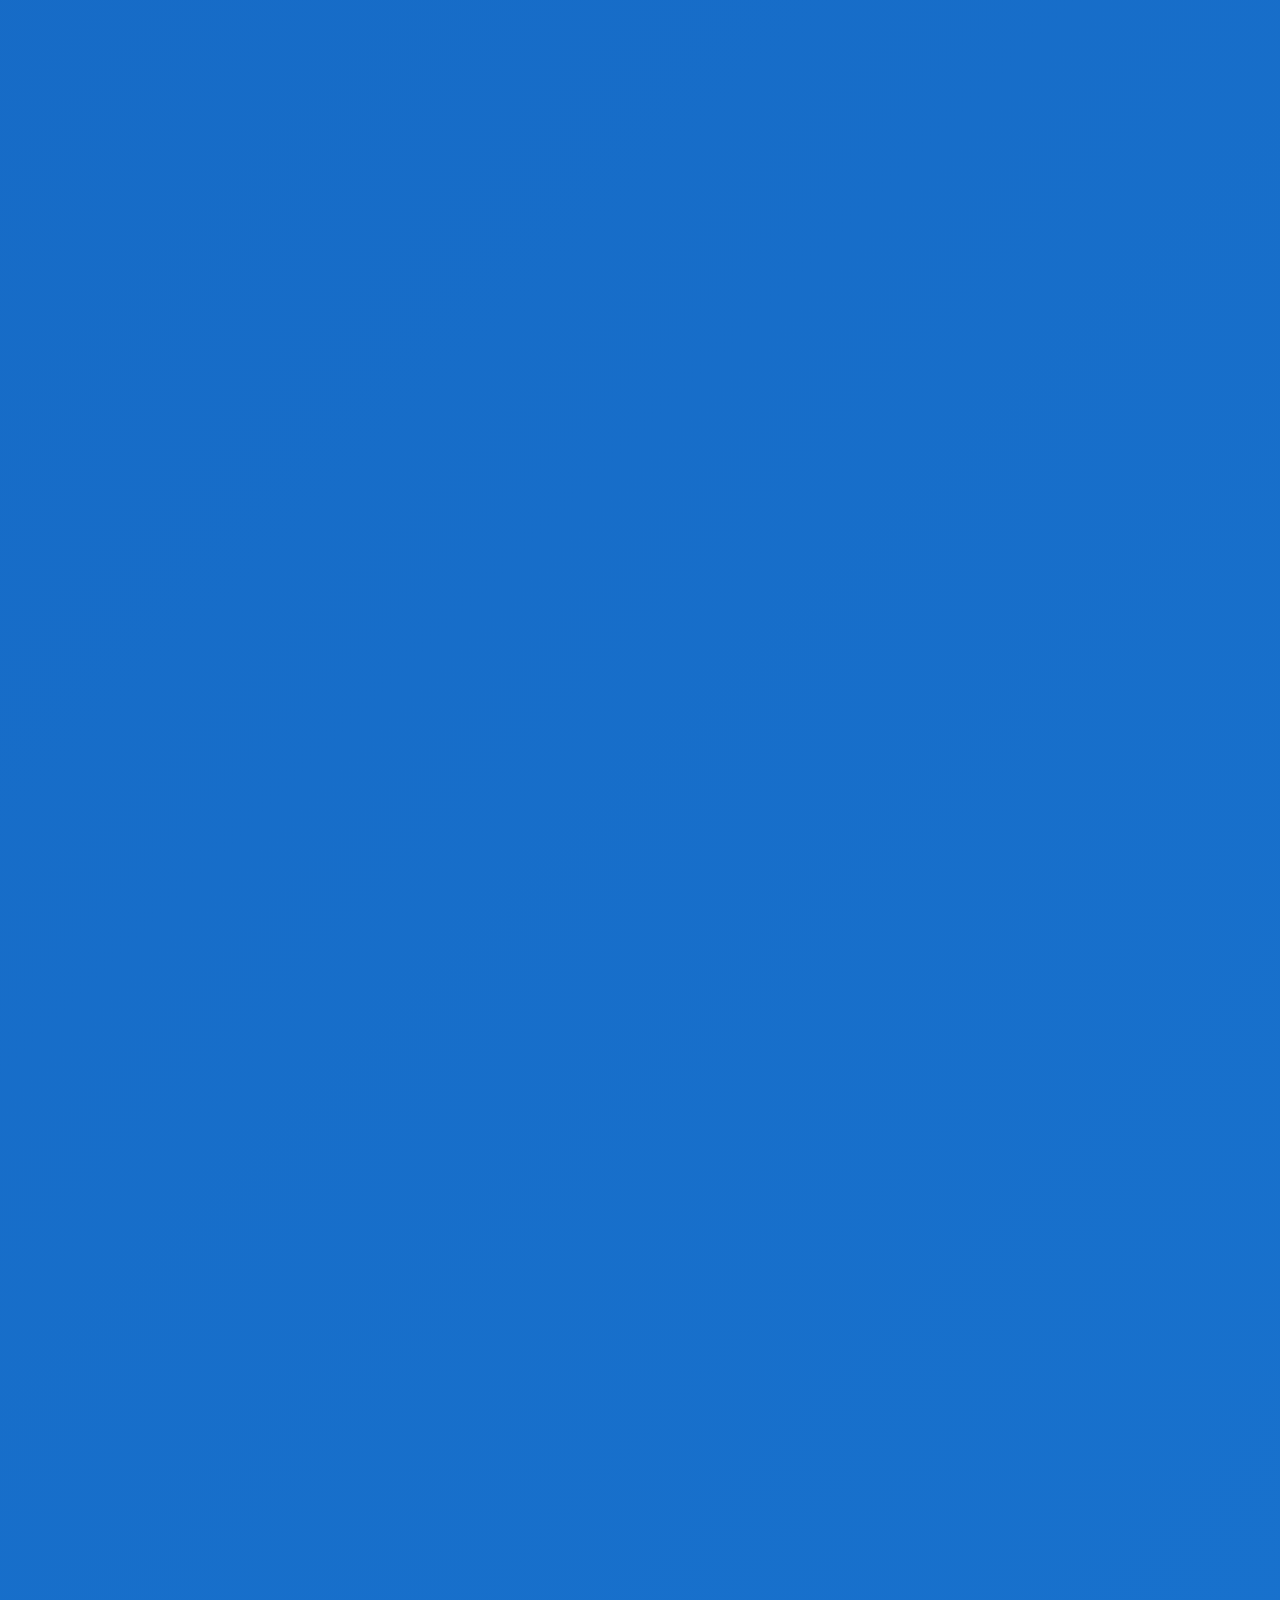
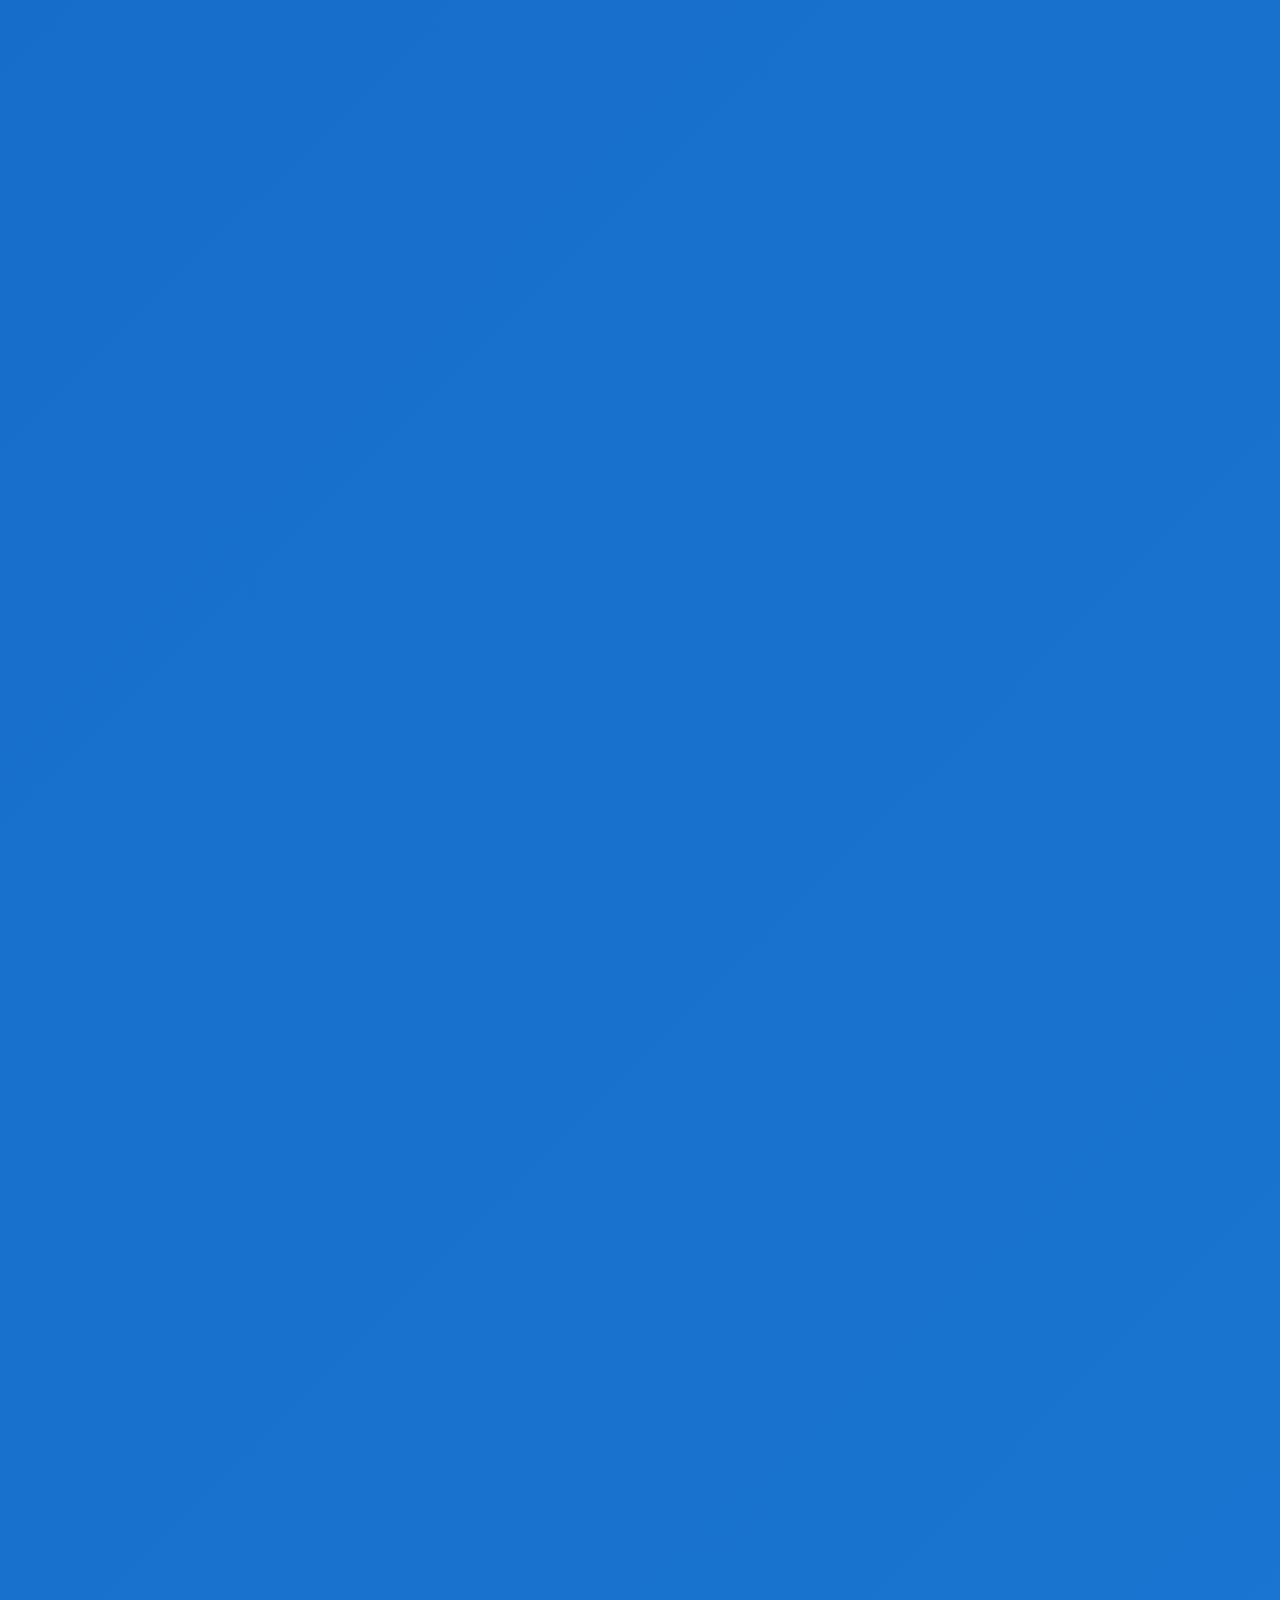
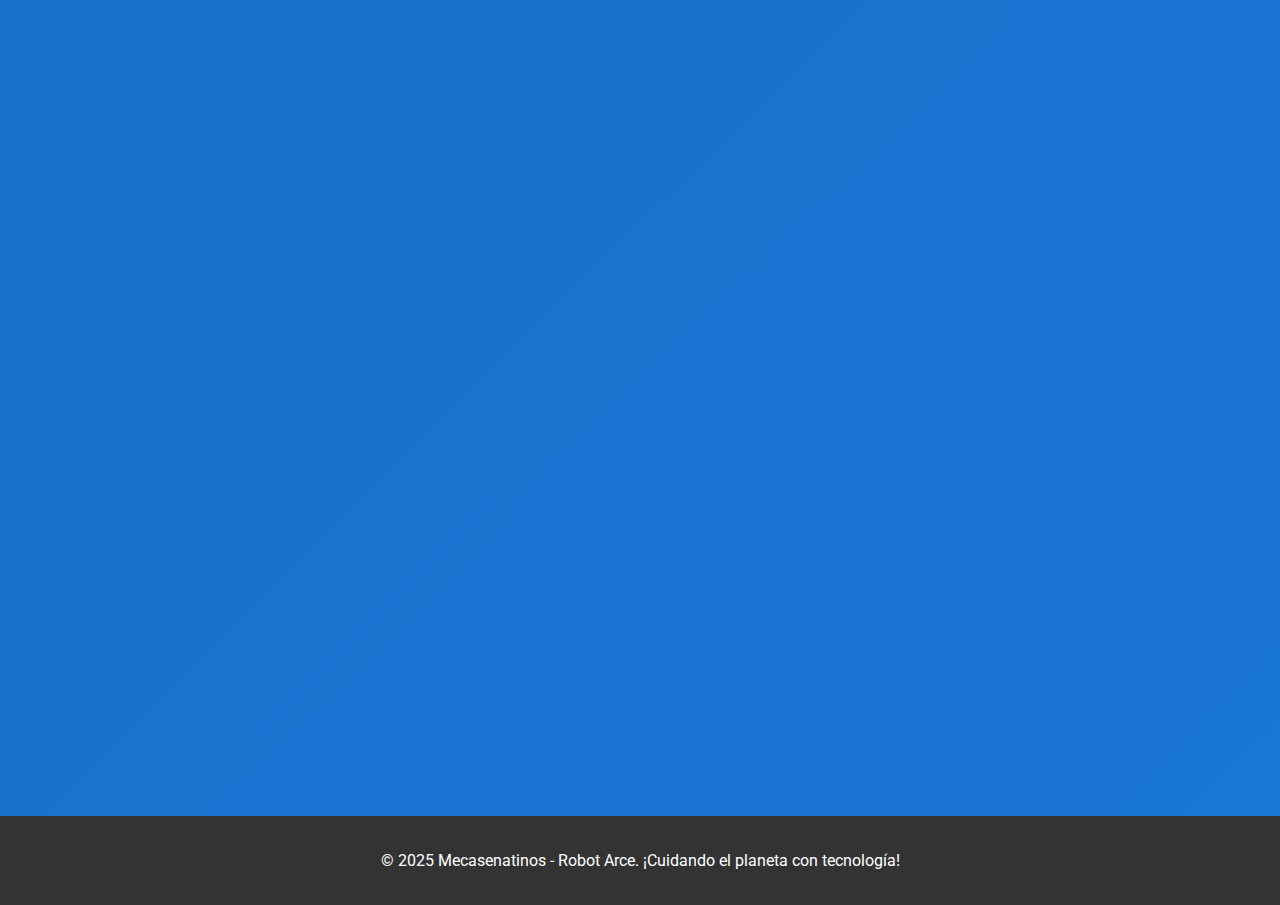
<file: Robot Arce/index.html>
<!DOCTYPE html>
<html lang="es">
<head>
    <meta charset="UTF-8">
    <meta name="viewport" content="width=device-width, initial-scale=1.0">
    <title>Robot Arce - Asistente Robótico de Comida y Entrega | Mecasenatinos</title>
    <link href="https://fonts.googleapis.com/css2?family=Orbitron:wght@400;700;900&family=Roboto:wght@300;400;700&display=swap" rel="stylesheet">
    <link rel="stylesheet" href="https://cdnjs.cloudflare.com/ajax/libs/font-awesome/6.0.0/css/all.min.css">
    <style>
        * {
            margin: 0;
            padding: 0;
            box-sizing: border-box;
        }

        body {
            font-family: 'Roboto', sans-serif;
            line-height: 1.6;
            color: #333;
            background: linear-gradient(135deg, #1565c0 0%, #1976d2 100%);
            min-height: 100vh;
        }

        /* Header */
        header {
            background: rgba(0, 0, 0, 0.9);
            color: white;
            padding: 1rem 0;
            position: fixed;
            width: 100%;
            top: 0;
            z-index: 1000;
            backdrop-filter: blur(10px);
        }

        nav {
            display: flex;
            justify-content: space-between;
            align-items: center;
            max-width: 1200px;
            margin: 0 auto;
            padding: 0 2rem;
        }

        .logo {
            font-family: 'Orbitron', monospace;
            font-size: 1.5rem;
            font-weight: 900;
            color: #2196f3;
            text-shadow: 0 0 10px #2196f3;
        }

        .back-btn {
            background: linear-gradient(45deg, #2196f3, #42a5f5);
            color: white;
            padding: 0.5rem 1.5rem;
            text-decoration: none;
            border-radius: 25px;
            transition: all 0.3s;
        }

        .back-btn:hover {
            transform: translateY(-2px);
            box-shadow: 0 5px 15px rgba(33, 150, 243, 0.4);
        }

        /* Hero Section */
        .hero {
            height: 100vh;
            display: flex;
            align-items: center;
            justify-content: center;
            text-align: center;
            color: white;
            position: relative;
            overflow: hidden;
        }

        .hero::before {
            content: '';
            position: absolute;
            top: 0;
            left: 0;
            right: 0;
            bottom: 0;
            background: url('data:image/svg+xml,<svg xmlns="http://www.w3.org/2000/svg" viewBox="0 0 1000 1000"><polygon fill="%23ffffff10" points="0,0 1000,300 1000,1000 0,700"/><polygon fill="%23ffffff05" points="0,300 1000,600 1000,1000 0,1000"/></svg>');
            background-size: cover;
        }

        .hero-content {
            position: relative;
            z-index: 2;
            max-width: 800px;
        }

        .hero-content h1 {
            font-family: 'Orbitron', monospace;
            font-size: 4rem;
            margin-bottom: 1rem;
            text-shadow: 2px 2px 4px rgba(0,0,0,0.3);
            animation: glow 2s ease-in-out infinite alternate;
        }

        @keyframes glow {
            from { text-shadow: 0 0 20px #4caf50, 0 0 30px #4caf50; }
            to { text-shadow: 0 0 30px #4caf50, 0 0 40px #4caf50; }
        }

        .nature-animation {
            font-size: 8rem;
            margin: 2rem 0;
            animation: sway 3s ease-in-out infinite;
        }

        @keyframes sway {
            0%, 100% { transform: rotate(-3deg) translateY(0px); }
            25% { transform: rotate(3deg) translateY(-5px); }
            50% { transform: rotate(-3deg) translateY(0px); }
            75% { transform: rotate(3deg) translateY(-5px); }
        }

        /* Container */
        .container {
            max-width: 1200px;
            margin: 0 auto;
            padding: 0 2rem;
        }

        /* Sections */
        .section {
            padding: 4rem 0;
            background: white;
            margin: 2rem 0;
            border-radius: 20px;
            box-shadow: 0 20px 40px rgba(0,0,0,0.1);
        }

        .section h2 {
            font-family: 'Orbitron', monospace;
            font-size: 2.5rem;
            text-align: center;
            margin-bottom: 3rem;
            color: #333;
            position: relative;
        }

        .section h2::after {
            content: '';
            display: block;
            width: 100px;
            height: 4px;
            background: linear-gradient(45deg, #4caf50, #66bb6a);
            margin: 1rem auto;
            border-radius: 2px;
        }

        /* Features Grid */
        .features-grid {
            display: grid;
            grid-template-columns: repeat(auto-fit, minmax(300px, 1fr));
            gap: 2rem;
            margin: 3rem 0;
        }

        .feature-card {
            background: linear-gradient(135deg, #f1f8e9 0%, #c8e6c9 100%);
            padding: 2rem;
            border-radius: 15px;
            text-align: center;
            transition: transform 0.3s;
            border: 2px solid transparent;
            position: relative;
            overflow: hidden;
        }

        .feature-card:hover {
            transform: translateY(-10px) scale(1.02);
            border-color: #4caf50;
        }

        .feature-card::before {
            content: '';
            position: absolute;
            top: -50%;
            left: -50%;
            width: 200%;
            height: 200%;
            background: linear-gradient(45deg, transparent, rgba(76, 175, 80, 0.1), transparent);
            transform: rotate(45deg);
            transition: all 0.5s;
            opacity: 0;
        }

        .feature-card:hover::before {
            opacity: 1;
            animation: shimmer 1.5s infinite;
        }

        @keyframes shimmer {
            0% { transform: translateX(-100%) translateY(-100%) rotate(45deg); }
            100% { transform: translateX(100%) translateY(100%) rotate(45deg); }
        }

        .feature-icon {
            font-size: 3rem;
            color: #2e7d32;
            margin-bottom: 1rem;
            position: relative;
            z-index: 2;
        }

        /* Sensors Grid */
        .sensors-grid {
            display: grid;
            grid-template-columns: repeat(auto-fit, minmax(250px, 1fr));
            gap: 2rem;
            margin: 3rem 0;
        }

        .sensor-card {
            background: #f8f9fa;
            padding: 2rem;
            border-radius: 15px;
            border-left: 5px solid #4caf50;
            transition: all 0.3s;
            position: relative;
        }

        .sensor-card:hover {
            transform: translateX(10px);
            box-shadow: 0 10px 30px rgba(76, 175, 80, 0.2);
        }

        .sensor-icon {
            font-size: 2.5rem;
            color: #4caf50;
            margin-bottom: 1rem;
        }

        /* Environmental Data */
        .env-data {
            display: grid;
            grid-template-columns: repeat(auto-fit, minmax(200px, 1fr));
            gap: 2rem;
            margin: 3rem 0;
        }

        .data-card {
            background: linear-gradient(135deg, #4caf50 0%, #66bb6a 100%);
            color: white;
            padding: 2rem;
            border-radius: 15px;
            text-align: center;
            position: relative;
            overflow: hidden;
        }

        .data-card::before {
            content: '';
            position: absolute;
            top: -50%;
            left: -50%;
            width: 200%;
            height: 200%;
            background: radial-gradient(circle, rgba(255,255,255,0.1) 0%, transparent 70%);
            animation: rotate 8s linear infinite;
        }

        @keyframes rotate {
            0% { transform: rotate(0deg); }
            100% { transform: rotate(360deg); }
        }

        .data-number {
            font-size: 3rem;
            font-weight: bold;
            font-family: 'Orbitron', monospace;
            position: relative;
            z-index: 2;
        }

        /* Timeline */
        .timeline {
            position: relative;
            max-width: 800px;
            margin: 3rem auto;
        }

        .timeline::after {
            content: '';
            position: absolute;
            width: 6px;
            background: linear-gradient(to bottom, #4caf50, #66bb6a);
            top: 0;
            bottom: 0;
            left: 50%;
            margin-left: -3px;
            border-radius: 3px;
        }

        .timeline-item {
            padding: 10px 40px;
            position: relative;
            background: inherit;
            width: 50%;
        }

        .timeline-item::after {
            content: '';
            position: absolute;
            width: 25px;
            height: 25px;
            right: -17px;
            background: #4caf50;
            border: 4px solid #ffffff;
            top: 15px;
            border-radius: 50%;
            z-index: 1;
        }

        .timeline-item:nth-child(even) {
            left: 50%;
        }

        .timeline-item:nth-child(even)::after {
            left: -16px;
        }

        .timeline-content {
            padding: 20px 30px;
            background: white;
            position: relative;
            border-radius: 6px;
            box-shadow: 0 4px 8px rgba(0,0,0,0.1);
        }

        /* Animation */
        .fade-in {
            opacity: 0;
            transform: translateY(30px);
            transition: all 0.6s ease;
        }

        .fade-in.visible {
            opacity: 1;
            transform: translateY(0);
        }

        /* Responsive */
        @media (max-width: 768px) {
            .hero-content h1 {
                font-size: 2.5rem;
            }
            .nature-animation {
                font-size: 6rem;
            }
            .timeline-item {
                width: 100%;
                padding-left: 70px;
                padding-right: 25px;
            }
            .timeline-item::after {
                left: 31px;
            }
            .timeline-item:nth-child(even) {
                left: 0%;
            }
        }
    </style>
</head>
<body>
    <!-- Header -->
    <header>
        <nav>
            <div class="logo">ROBOT ARCE</div>
            <a href="../index.html" class="back-btn">
                <i class="fas fa-arrow-left"></i> Volver al Portafolio
            </a>
        </nav>
    </header>

    <!-- Hero Section -->
    <section class="hero">
        <div class="hero-content">
            <h1>ROBOT ARCE</h1>
            <div class="nature-animation">�️🤖</div>
            <p style="font-size: 1.2rem; margin-bottom: 2rem;">
                Asistente Robótico de Comida y Entrega - Automatización para servicios hospitalarios
            </p>
        </div>
    </section>

    <!-- Main Content -->
    <div class="container">
        <!-- Overview Section -->
        <section class="section fade-in">
            <h2>Visión General</h2>
            <p style="text-align: center; font-size: 1.2rem; max-width: 800px; margin: 0 auto; line-height: 1.8;">
                El Robot Arce (Asistente Robótico de Comida y Entrega) es un sistema automatizado diseñado 
                para transportar comida desde las áreas de servicio hasta las camas de los pacientes 
                hospitalizados. Después de entregar la comida, el robot recoge automáticamente las bandejas 
                vacías, optimizando el servicio hospitalario y reduciendo la carga de trabajo del personal.
            </p>

            <div class="env-data">
                <div class="data-card fade-in">
                    <div class="data-number">50</div>
                    <div>Entregas por Día</div>
                </div>
                <div class="data-card fade-in">
                    <div class="data-number">24/7</div>
                    <div>Servicio Continuo</div>
                </div>
                <div class="data-card fade-in">
                    <div class="data-number">5</div>
                    <div>Pisos de Cobertura</div>
                </div>
                <div class="data-card fade-in">
                    <div class="data-number">98</div>
                    <div>% Precisión Entrega</div>
                </div>
            </div>
        </section>

        <!-- Food Service System -->
        <section class="section fade-in">
            <h2>Sistema de Servicio de Comida</h2>
            <div class="sensors-grid">
                <div class="sensor-card fade-in">
                    <div class="sensor-icon"><i class="fas fa-utensils"></i></div>
                    <h4>Compartimento Térmico</h4>
                    <p>Espacio aislado térmicamente para mantener la temperatura de los alimentos durante el transporte.</p>
                </div>

                <div class="sensor-card fade-in">
                    <div class="sensor-icon"><i class="fas fa-route"></i></div>
                    <h4>Navegación Hospitalaria</h4>
                    <p>Sistema de navegación que conoce todos los pasillos y habitaciones del hospital.</p>
                </div>

                <div class="sensor-card fade-in">
                    <div class="sensor-icon"><i class="fas fa-qrcode"></i></div>
                    <h4>Identificación de Pacientes</h4>
                    <p>Escáner de códigos QR y RFID para verificar la identidad del paciente antes de la entrega.</p>
                </div>

                <div class="sensor-card fade-in">
                    <div class="sensor-icon"><i class="fas fa-trash"></i></div>
                    <h4>Recolección Automática</h4>
                    <p>Sistema para recoger bandejas vacías después del tiempo de comida programado.</p>
                </div>

                <div class="sensor-card fade-in">
                    <div class="sensor-icon"><i class="fas fa-clock"></i></div>
                    <h4>Programación de Horarios</h4>
                    <p>Coordina entregas según los horarios de comida y necesidades específicas de cada paciente.</p>
                </div>

                <div class="sensor-card fade-in">
                    <div class="sensor-icon"><i class="fas fa-hospital"></i></div>
                    <h4>Integración Hospitalaria</h4>
                    <p>Conectado con el sistema del hospital para recibir órdenes de comida y actualizaciones.</p>
                </div>
            </div>
        </section>

        <!-- Features Section -->
        <section class="section fade-in">
            <h2>Características Principales</h2>
            <div class="features-grid">
                <div class="feature-card fade-in">
                    <div class="feature-icon"><i class="fas fa-route"></i></div>
                    <h3>Navegación Autónoma</h3>
                    <p>Sistema GPS y LIDAR para mapeo automático de áreas de cultivo y navegación precisa.</p>
                </div>

                <div class="feature-card fade-in">
                    <div class="feature-icon"><i class="fas fa-cloud-upload-alt"></i></div>
                    <h3>Transmisión IoT</h3>
                    <p>Conectividad WiFi y LoRa para envío en tiempo real de datos a plataformas cloud.</p>
                </div>

                <div class="feature-card fade-in">
                    <div class="feature-icon"><i class="fas fa-solar-panel"></i></div>
                    <h3>Energía Solar</h3>
                    <p>Panel solar integrado con baterías LiPo para operación sostenible y autónoma.</p>
                </div>

                <div class="feature-card fade-in">
                    <div class="feature-icon"><i class="fas fa-shield-alt"></i></div>
                    <h3>Resistente al Clima</h3>
                    <p>Carcasa IP65 que protege componentes electrónicos de lluvia, polvo y humedad.</p>
                </div>

                <div class="feature-card fade-in">
                    <div class="feature-icon"><i class="fas fa-chart-line"></i></div>
                    <h3>Análisis Predictivo</h3>
                    <p>Algoritmos de machine learning para predecir patrones climáticos y alertas tempranas.</p>
                </div>

                <div class="feature-card fade-in">
                    <div class="feature-icon"><i class="fas fa-mobile-alt"></i></div>
                    <h3>App Móvil</h3>
                    <p>Aplicación Android/iOS para monitoreo remoto y configuración de parámetros.</p>
                </div>
            </div>
        </section>

        <!-- Monitoring Timeline -->
        <section class="section fade-in">
            <h2>Ciclo de Monitoreo</h2>
            <div class="timeline">
                <div class="timeline-item fade-in">
                    <div class="timeline-content">
                        <h4 style="color: #2e7d32;">Recorrido Matutino</h4>
                        <p>6:00 AM - Inicio de ronda de sensores, medición de humedad nocturna y temperatura mínima.</p>
                    </div>
                </div>
                <div class="timeline-item fade-in">
                    <div class="timeline-content">
                        <h4 style="color: #2e7d32;">Análisis Medio Día</h4>
                        <p>12:00 PM - Medición de radiación UV máxima, estrés hídrico de plantas y calidad del aire.</p>
                    </div>
                </div>
                <div class="timeline-item fade-in">
                    <div class="timeline-content">
                        <h4 style="color: #2e7d32;">Evaluación Vespertina</h4>
                    <p>6:00 PM - Análisis fotográfico de crecimiento, detección de plagas y estado general del cultivo.</p>
                    </div>
                </div>
                <div class="timeline-item fade-in">
                    <div class="timeline-content">
                        <h4 style="color: #2e7d32;">Reporte Nocturno</h4>
                        <p>10:00 PM - Compilación de datos del día, envío de reportes y carga solar de baterías.</p>
                    </div>
                </div>
            </div>
        </section>

        <!-- Technical Specifications -->
        <section class="section fade-in">
            <h2>Especificaciones Técnicas</h2>
            <div style="display: grid; grid-template-columns: repeat(auto-fit, minmax(300px, 1fr)); gap: 2rem;">
                <div style="background: #f8f9fa; padding: 2rem; border-radius: 10px;">
                    <h4 style="color: #2e7d32; margin-bottom: 1rem;">
                        <i class="fas fa-ruler-combined"></i> Dimensiones Físicas
                    </h4>
                    <ul style="line-height: 2;">
                        <li>Altura: 80 cm</li>
                        <li>Diámetro base: 40 cm</li>
                        <li>Peso: 15 kg</li>
                        <li>Material: Aluminio anodizado</li>
                        <li>Ruedas: Todo terreno 20cm</li>
                    </ul>
                </div>

                <div style="background: #f8f9fa; padding: 2rem; border-radius: 10px;">
                    <h4 style="color: #2e7d32; margin-bottom: 1rem;">
                        <i class="fas fa-microchip"></i> Sistema de Control
                    </h4>
                    <ul style="line-height: 2;">
                        <li>MCU: Raspberry Pi 4B</li>
                        <li>Co-procesador: Arduino Mega</li>
                        <li>RAM: 8 GB LPDDR4</li>
                        <li>Almacenamiento: 128 GB SD</li>
                        <li>Conectividad: WiFi, LoRa, 4G</li>
                    </ul>
                </div>

                <div style="background: #f8f9fa; padding: 2rem; border-radius: 10px;">
                    <h4 style="color: #2e7d32; margin-bottom: 1rem;">
                        <i class="fas fa-battery-full"></i> Sistema de Energía
                    </h4>
                    <ul style="line-height: 2;">
                        <li>Panel solar: 50W monocristalino</li>
                        <li>Batería: LiPo 18V 5000mAh</li>
                        <li>Autonomía: 3 días sin sol</li>
                        <li>Consumo: 15W promedio</li>
                        <li>Tiempo de carga: 6 horas</li>
                    </ul>
                </div>
            </div>
        </section>

        <!-- Applications -->
        <section class="section fade-in">
            <h2>Aplicaciones</h2>
            <div style="display: grid; grid-template-columns: repeat(auto-fit, minmax(300px, 1fr)); gap: 2rem;">
                <div style="background: #e8f5e8; padding: 2rem; border-radius: 15px; border-left: 5px solid #28a745;">
                    <h4 style="color: #28a745; margin-bottom: 1rem;">
                        <i class="fas fa-seedling"></i> Agricultura de Precisión
                    </h4>
                    <p>Optimización de riego, fertilización y control de plagas basado en datos en tiempo real.</p>
                </div>

                <div style="background: #e8f4fd; padding: 2rem; border-radius: 15px; border-left: 5px solid #007bff;">
                    <h4 style="color: #007bff; margin-bottom: 1rem;">
                        <i class="fas fa-leaf"></i> Investigación Ambiental</h4>
                    <p>Estudios de cambio climático, biodiversidad y impacto de actividades humanas en ecosistemas.</p>
                </div>

                <div style="background: #fff8e8; padding: 2rem; border-radius: 15px; border-left: 5px solid #ffc107;">
                    <h4 style="color: #ffc107; margin-bottom: 1rem;">
                        <i class="fas fa-exclamation-triangle"></i> Alerta Temprana
                    </h4>
                    <p>Detección precoz de sequías, heladas, plagas y enfermedades que afecten los cultivos.</p>
                </div>

                <div style="background: #fde8e8; padding: 2rem; border-radius: 15px; border-left: 5px solid #dc3545;">
                    <h4 style="color: #dc3545; margin-bottom: 1rem;">
                        <i class="fas fa-industry"></i> Monitoreo Industrial
                    </h4>
                    <p>Vigilancia de emisiones contaminantes y cumplimiento de normativas ambientales en fábricas.</p>
                </div>
            </div>
        </section>

        <!-- Technology Stack -->
        <section class="section fade-in">
            <h2>Stack Tecnológico</h2>
            <div style="display: flex; justify-content: center; flex-wrap: wrap; gap: 1rem; margin: 2rem 0;">
                <div style="background: #f8f9fa; padding: 1rem 2rem; border-radius: 25px; border: 2px solid #e9ecef; transition: all 0.3s;">Raspberry Pi OS</div>
                <div style="background: #f8f9fa; padding: 1rem 2rem; border-radius: 25px; border: 2px solid #e9ecef; transition: all 0.3s;">Python</div>
                <div style="background: #f8f9fa; padding: 1rem 2rem; border-radius: 25px; border: 2px solid #e9ecef; transition: all 0.3s;">Arduino IDE</div>
                <div style="background: #f8f9fa; padding: 1rem 2rem; border-radius: 25px; border: 2px solid #e9ecef; transition: all 0.3s;">OpenCV</div>
                <div style="background: #f8f9fa; padding: 1rem 2rem; border-radius: 25px; border: 2px solid #e9ecef; transition: all 0.3s;">InfluxDB</div>
                <div style="background: #f8f9fa; padding: 1rem 2rem; border-radius: 25px; border: 2px solid #e9ecef; transition: all 0.3s;">Grafana</div>
                <div style="background: #f8f9fa; padding: 1rem 2rem; border-radius: 25px; border: 2px solid #e9ecef; transition: all 0.3s;">MQTT</div>
                <div style="background: #f8f9fa; padding: 1rem 2rem; border-radius: 25px; border: 2px solid #e9ecef; transition: all 0.3s;">React Native</div>
            </div>
        </section>

        <!-- Environmental Impact -->
        <section class="section fade-in">
            <h2>Impacto Ambiental</h2>
            <div style="display: grid; grid-template-columns: repeat(auto-fit, minmax(250px, 1fr)); gap: 2rem; margin: 3rem 0;">
                <div style="background: #e8f5e8; padding: 2rem; border-radius: 15px; text-align: center;">
                    <div style="font-size: 3rem; color: #4caf50; margin-bottom: 1rem;">💧</div>
                    <h4 style="color: #2e7d32;">Ahorro de Agua</h4>
                    <p>Hasta 30% de reducción en consumo de agua mediante riego inteligente.</p>
                </div>

                <div style="background: #e8f5e8; padding: 2rem; border-radius: 15px; text-align: center;">
                    <div style="font-size: 3rem; color: #4caf50; margin-bottom: 1rem;">🌱</div>
                    <h4 style="color: #2e7d32;">Mejor Rendimiento</h4>
                    <p>Incremento del 25% en productividad de cultivos monitoreados.</p>
                </div>

                <div style="background: #e8f5e8; padding: 2rem; border-radius: 15px; text-align: center;">
                    <div style="font-size: 3rem; color: #4caf50; margin-bottom: 1rem;">🔬</div>
                    <h4 style="color: #2e7d32;">Reducción Químicos</h4>
                    <p>40% menos pesticidas mediante detección temprana de plagas.</p>
                </div>

                <div style="background: #e8f5e8; padding: 2rem; border-radius: 15px; text-align: center;">
                    <div style="font-size: 3rem; color: #4caf50; margin-bottom: 1rem;">📊</div>
                    <h4 style="color: #2e7d32;">Datos Precisos</h4>
                    <p>Base de datos ambientales para investigación científica.</p>
                </div>
            </div>
        </section>

        <!-- Contact Section -->
        <section class="section fade-in">
            <h2>Más Información</h2>
            <div style="text-align: center;">
                <p style="font-size: 1.1rem; margin-bottom: 2rem;">
                    ¿Interesado en implementar el Robot Arce en tu proyecto ambiental?
                </p>
                <a href="../index.html#contacto" style="display: inline-block; background: linear-gradient(45deg, #4caf50, #66bb6a); color: white; padding: 1rem 2rem; text-decoration: none; border-radius: 50px; font-weight: bold;">
                    Contactar Equipo
                </a>
            </div>
        </section>
    </div>

    <!-- Footer -->
    <footer style="background: #333; color: white; text-align: center; padding: 2rem 0; margin-top: 2rem;">
        <div class="container">
            <p>&copy; 2025 Mecasenatinos - Robot Arce. ¡Cuidando el planeta con tecnología!</p>
        </div>
    </footer>

    <!-- JavaScript -->
    <script>
        // Intersection Observer for animations
        const observer = new IntersectionObserver((entries) => {
            entries.forEach((entry) => {
                if (entry.isIntersecting) {
                    entry.target.classList.add('visible');
                }
            });
        });

        document.querySelectorAll('.fade-in').forEach((el) => observer.observe(el));

        // Counter animation
        function animateCounters() {
            const counters = document.querySelectorAll('.data-number');
            
            counters.forEach(counter => {
                const target = parseFloat(counter.textContent.replace(/[^\d.-]/g, ''));
                const increment = target / 100;
                let current = 0;
                
                const timer = setInterval(() => {
                    current += increment;
                    if (current >= target) {
                        current = target;
                        clearInterval(timer);
                    }
                    
                    const originalText = counter.textContent;
                    if (originalText.includes('/')) {
                        counter.textContent = originalText.replace(/\d+/, Math.ceil(current));
                    } else if (originalText.includes('%')) {
                        counter.textContent = Math.ceil(current) + '%';
                    } else {
                        counter.textContent = Math.ceil(current);
                    }
                }, 20);
            });
        }

        // Trigger counter animation when env-data section is visible
        const envDataSection = document.querySelector('.env-data');
        if (envDataSection) {
            const envDataObserver = new IntersectionObserver((entries) => {
                entries.forEach(entry => {
                    if (entry.isIntersecting) {
                        animateCounters();
                        envDataObserver.unobserve(entry.target);
                    }
                });
            });
            
            envDataObserver.observe(envDataSection);
        }

        // Environmental sound effect simulation
        function playNatureSound() {
            console.log('🌿 Datos ambientales actualizados! 📊');
        }

        // Add click event to the nature animation
        document.querySelector('.nature-animation').addEventListener('click', playNatureSound);

        // Interactive sensor cards
        document.querySelectorAll('.sensor-card').forEach(card => {
            card.addEventListener('mouseenter', function() {
                const icon = this.querySelector('.sensor-icon i');
                icon.style.transform = 'scale(1.2) rotate(10deg)';
            });
            
            card.addEventListener('mouseleave', function() {
                const icon = this.querySelector('.sensor-icon i');
                icon.style.transform = 'scale(1) rotate(0deg)';
            });
        });

        // Add floating animation to feature cards
        document.querySelectorAll('.feature-card').forEach((card, index) => {
            card.style.animationDelay = `${index * 0.2}s`;
            
            card.addEventListener('mouseenter', function() {
                this.style.transform = 'translateY(-15px) scale(1.02)';
            });
            
            card.addEventListener('mouseleave', function() {
                this.style.transform = 'translateY(-10px) scale(1.02)';
            });
        });
    </script>
</body>
</html>
</file>
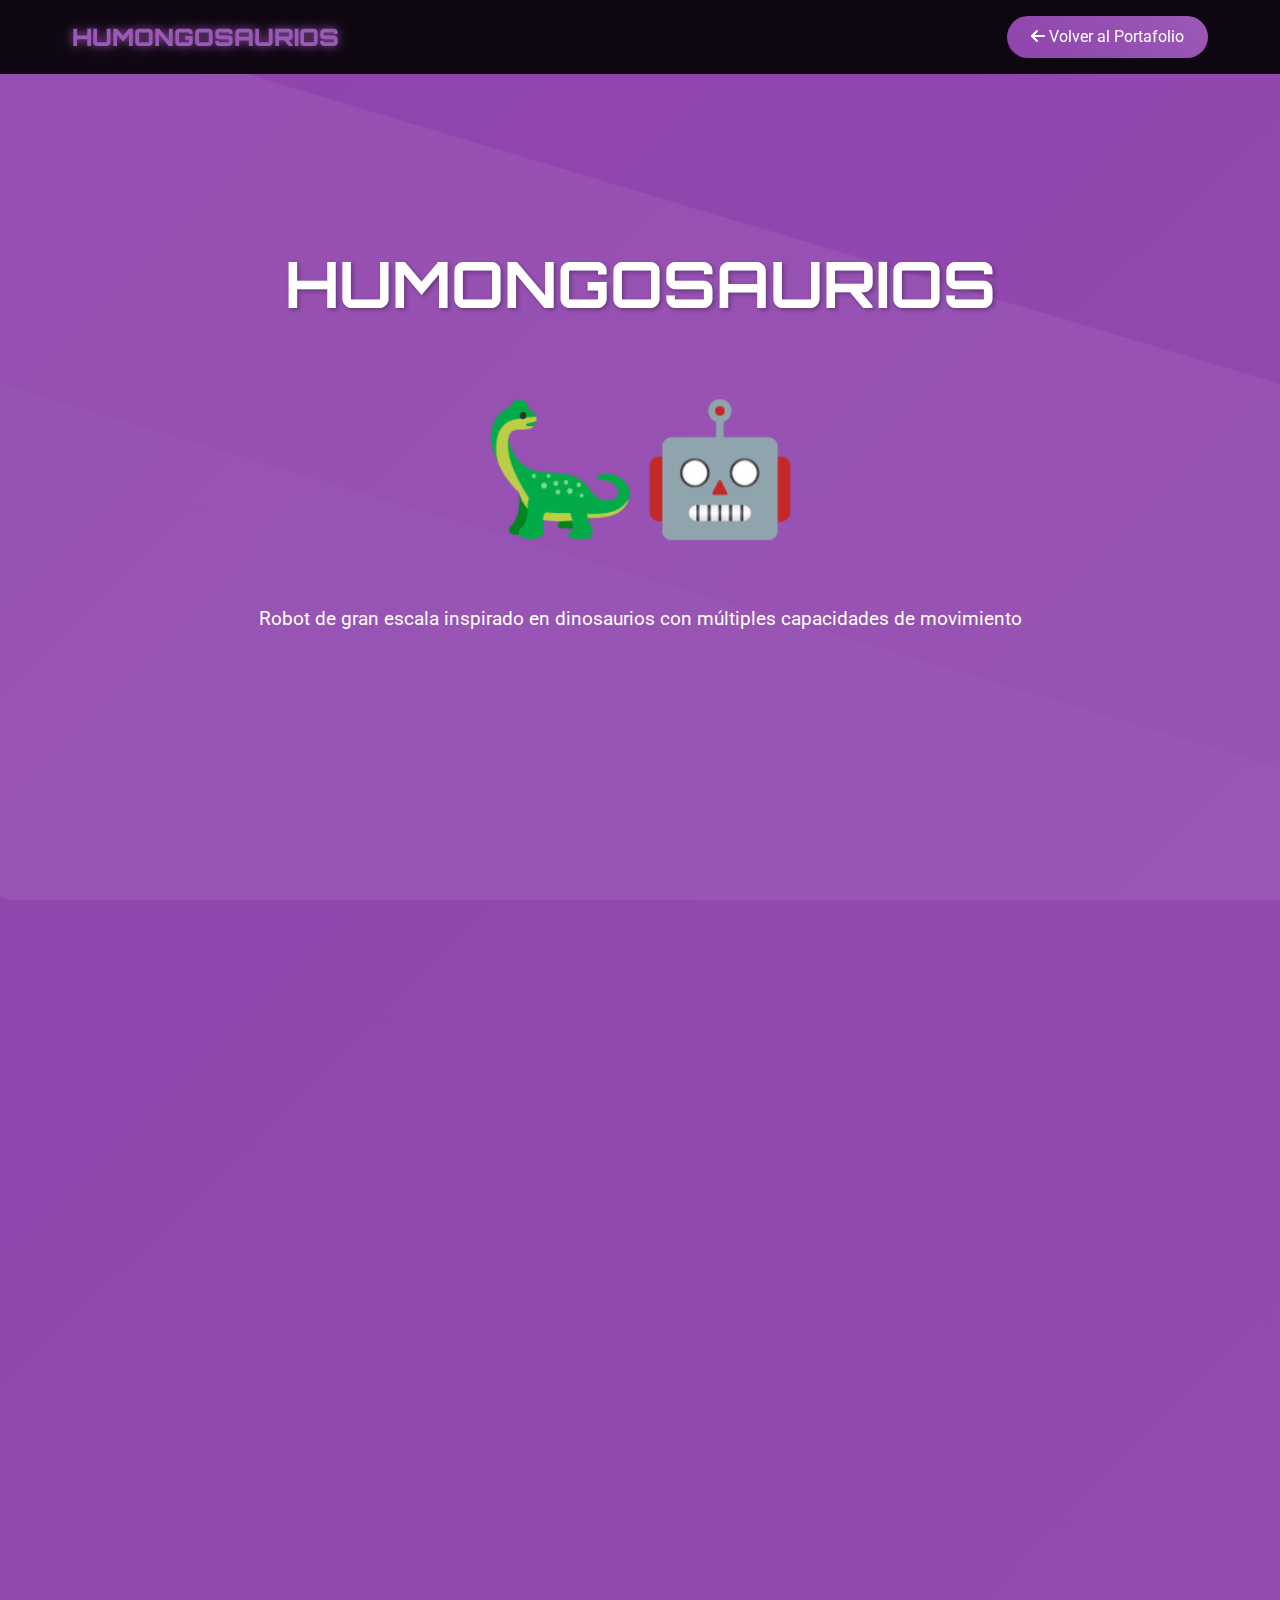
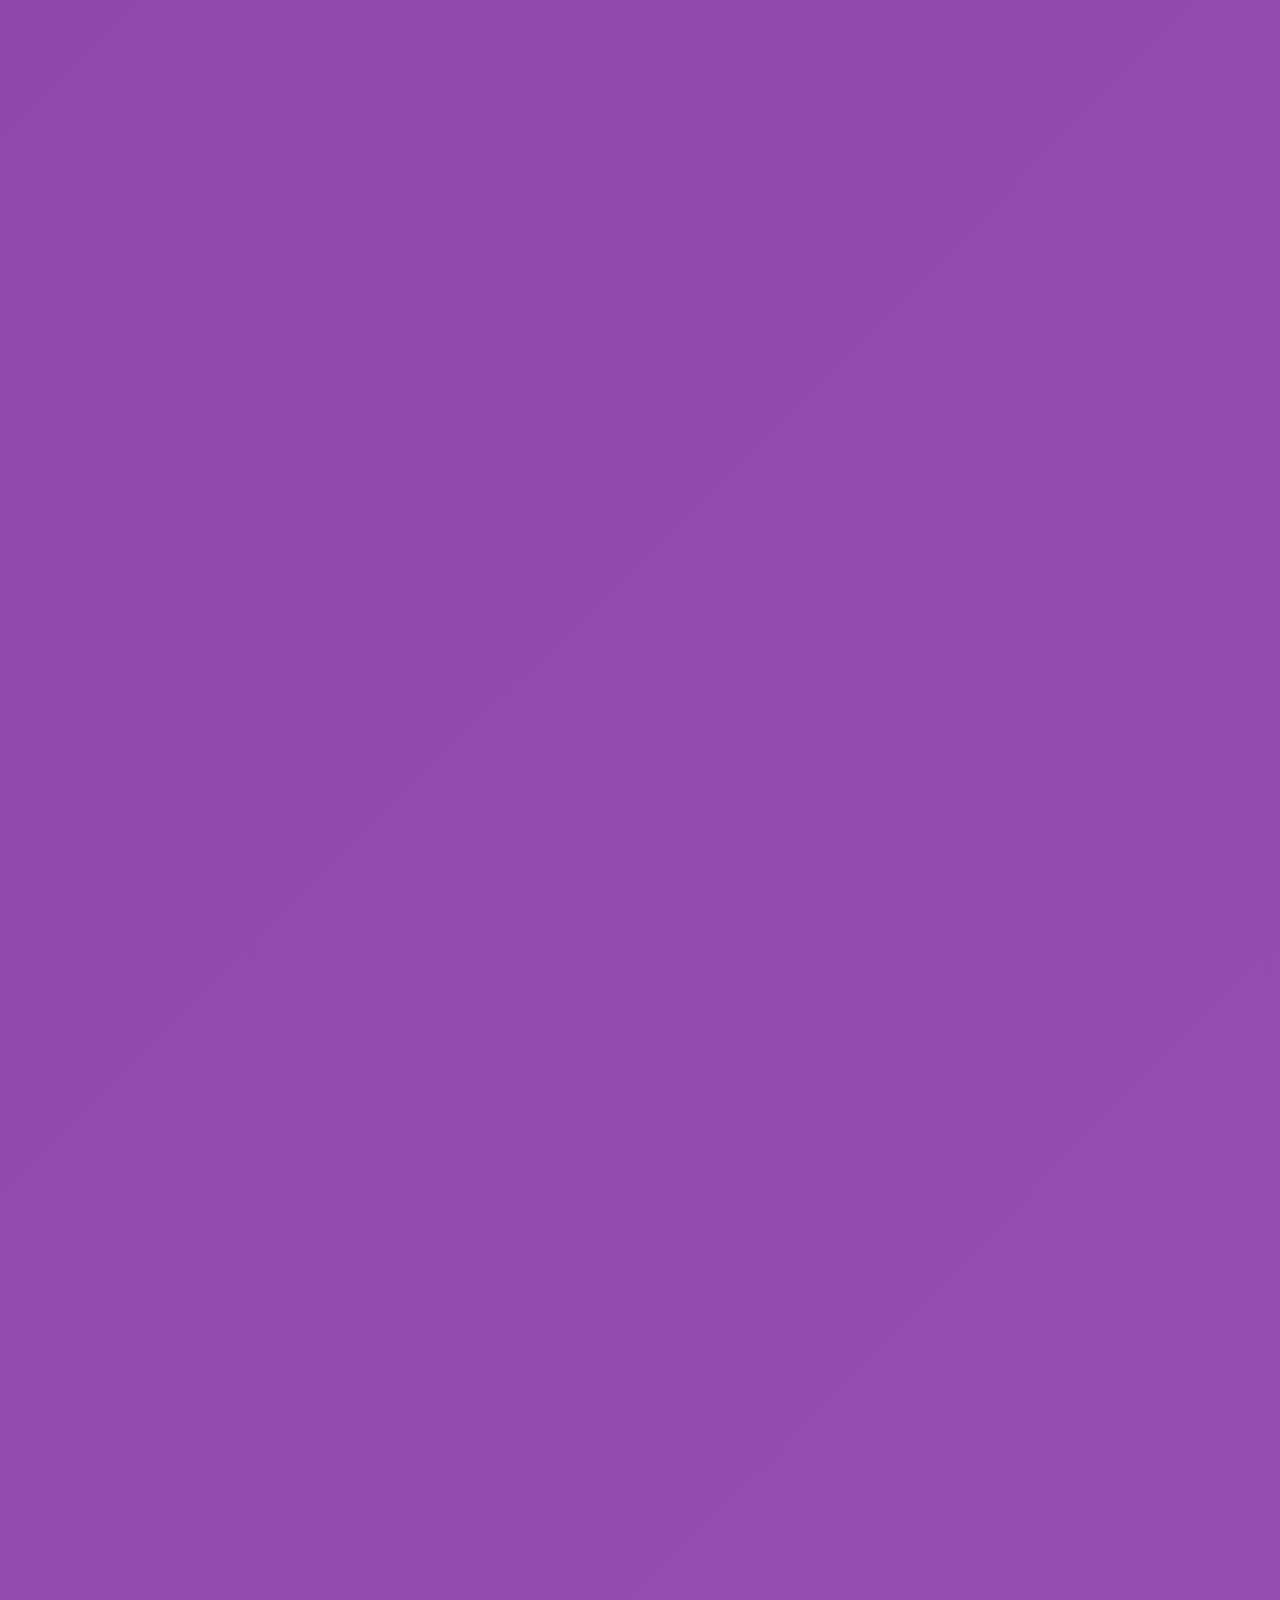
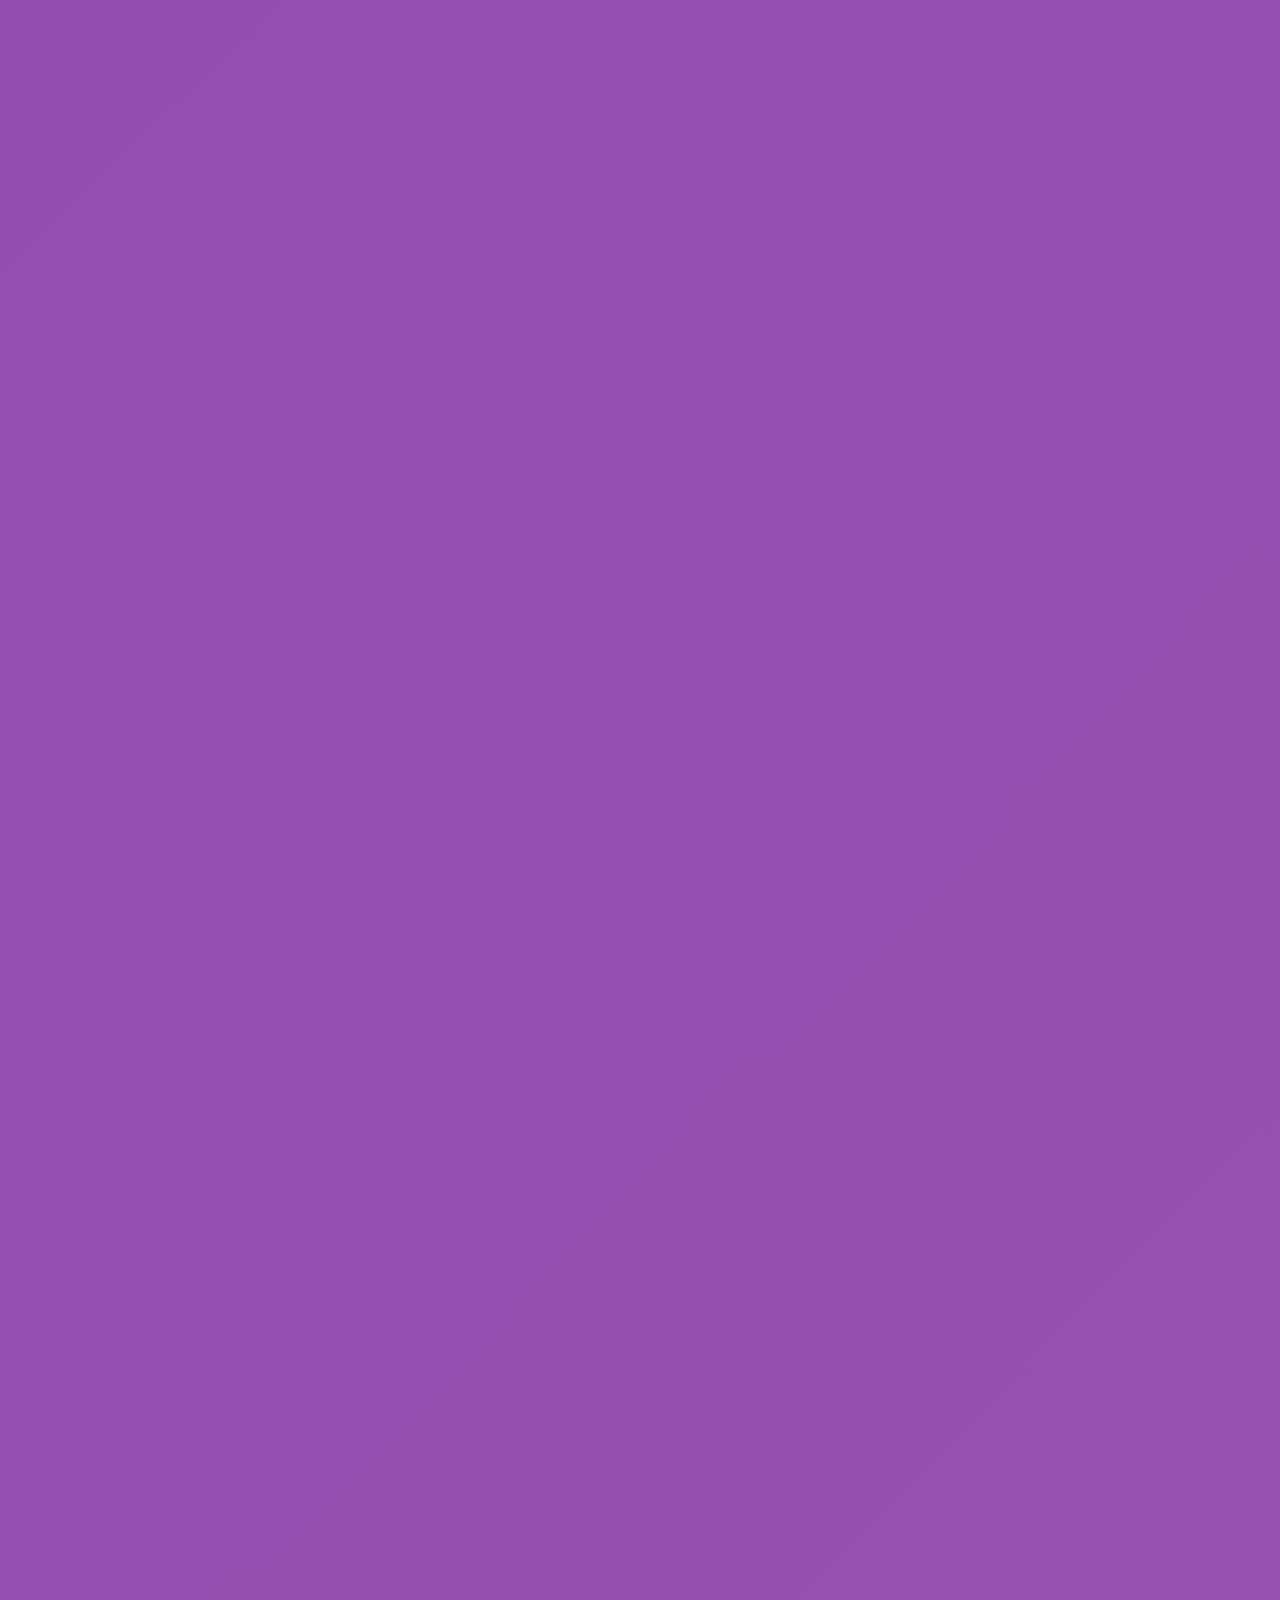
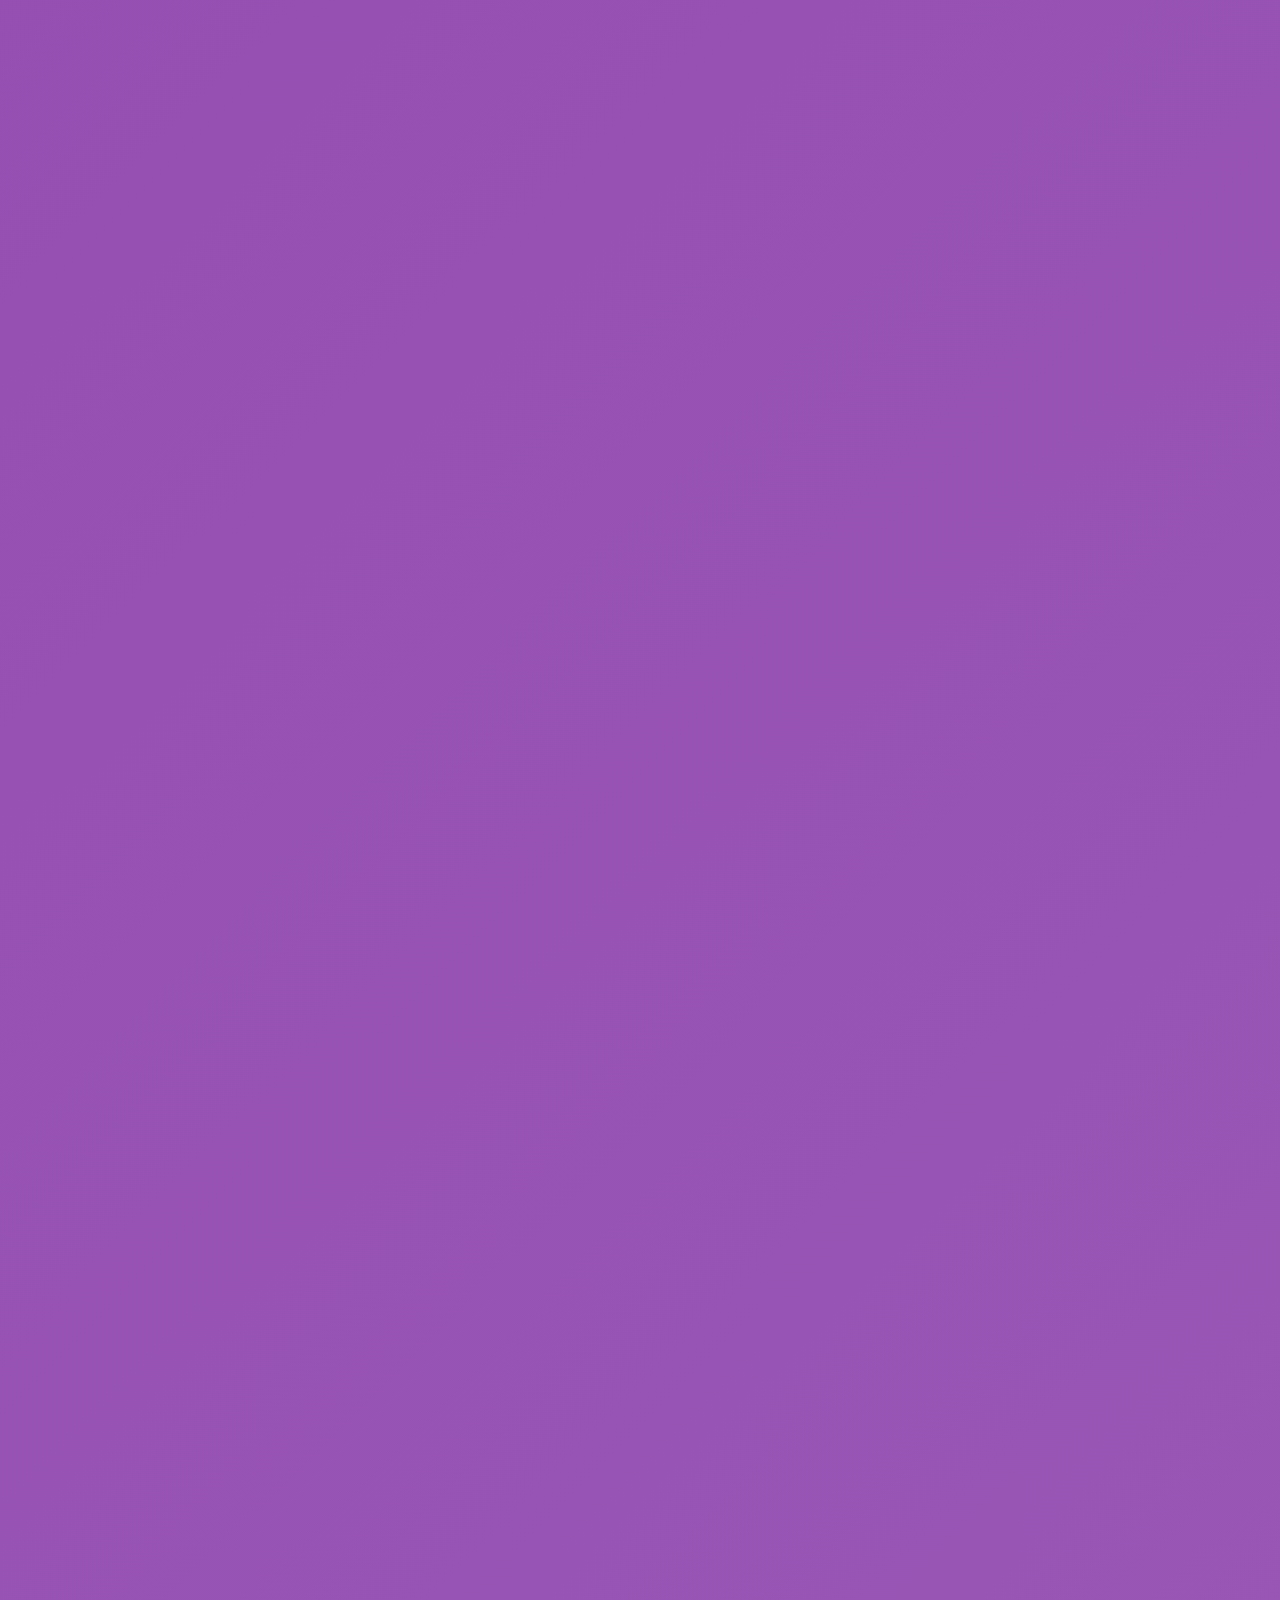
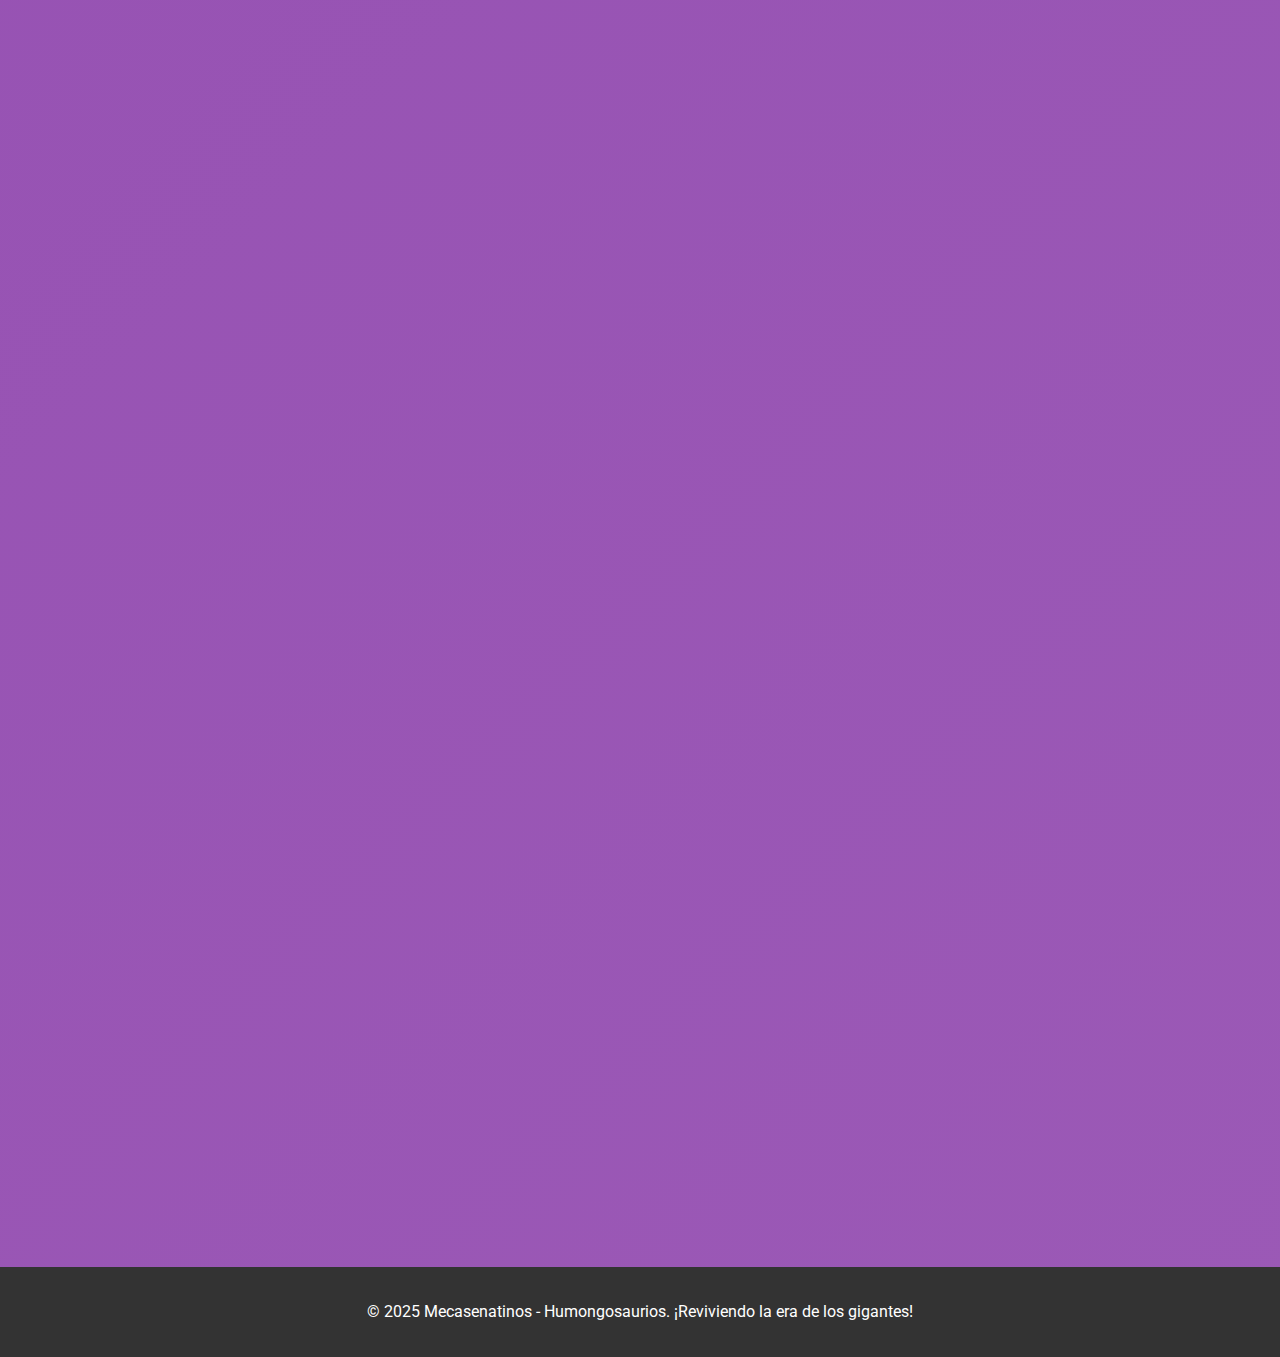
<file: Robot Humongosaurios/index.html>
<!DOCTYPE html>
<html lang="es">
<head>
    <meta charset="UTF-8">
    <meta name="viewport" content="width=device-width, initial-scale=1.0">
    <title>Robot Humongosaurios - Robot Dinosaurio | Mecasenatinos</title>
    <link href="https://fonts.googleapis.com/css2?family=Orbitron:wght@400;700;900&family=Roboto:wght@300;400;700&display=swap" rel="stylesheet">
    <link rel="stylesheet" href="https://cdnjs.cloudflare.com/ajax/libs/font-awesome/6.0.0/css/all.min.css">
    <style>
        * {
            margin: 0;
            padding: 0;
            box-sizing: border-box;
        }

        body {
            font-family: 'Roboto', sans-serif;
            line-height: 1.6;
            color: #333;
            background: linear-gradient(135deg, #8e44ad 0%, #9b59b6 100%);
            min-height: 100vh;
        }

        /* Header */
        header {
            background: rgba(0, 0, 0, 0.9);
            color: white;
            padding: 1rem 0;
            position: fixed;
            width: 100%;
            top: 0;
            z-index: 1000;
            backdrop-filter: blur(10px);
        }

        nav {
            display: flex;
            justify-content: space-between;
            align-items: center;
            max-width: 1200px;
            margin: 0 auto;
            padding: 0 2rem;
        }

        .logo {
            font-family: 'Orbitron', monospace;
            font-size: 1.5rem;
            font-weight: 900;
            color: #9b59b6;
            text-shadow: 0 0 10px #9b59b6;
        }

        .back-btn {
            background: linear-gradient(45deg, #8e44ad, #9b59b6);
            color: white;
            padding: 0.5rem 1.5rem;
            text-decoration: none;
            border-radius: 25px;
            transition: all 0.3s;
        }

        .back-btn:hover {
            transform: translateY(-2px);
            box-shadow: 0 5px 15px rgba(155, 89, 182, 0.4);
        }

        /* Hero Section */
        .hero {
            height: 100vh;
            display: flex;
            align-items: center;
            justify-content: center;
            text-align: center;
            color: white;
            position: relative;
            overflow: hidden;
        }

        .hero::before {
            content: '';
            position: absolute;
            top: 0;
            left: 0;
            right: 0;
            bottom: 0;
            background: url('data:image/svg+xml,<svg xmlns="http://www.w3.org/2000/svg" viewBox="0 0 1000 1000"><polygon fill="%23ffffff10" points="0,0 1000,300 1000,1000 0,700"/><polygon fill="%23ffffff05" points="0,300 1000,600 1000,1000 0,1000"/></svg>');
            background-size: cover;
        }

        .hero-content {
            position: relative;
            z-index: 2;
            max-width: 800px;
        }

        .hero-content h1 {
            font-family: 'Orbitron', monospace;
            font-size: 4rem;
            margin-bottom: 1rem;
            text-shadow: 2px 2px 4px rgba(0,0,0,0.3);
            animation: glow 2s ease-in-out infinite alternate;
        }

        @keyframes glow {
            from { text-shadow: 0 0 20px #ffffff, 0 0 30px #ffffff; }
            to { text-shadow: 0 0 30px #ffffff, 0 0 40px #ffffff; }
        }

        .dino-animation {
            font-size: 8rem;
            margin: 2rem 0;
            animation: stomp 3s ease-in-out infinite;
        }

        @keyframes stomp {
            0%, 100% { transform: translateY(0px) rotate(-2deg); }
            25% { transform: translateY(-15px) rotate(2deg); }
            50% { transform: translateY(0px) rotate(-2deg); }
            75% { transform: translateY(-8px) rotate(1deg); }
        }

        /* Container */
        .container {
            max-width: 1200px;
            margin: 0 auto;
            padding: 0 2rem;
        }

        /* Sections */
        .section {
            padding: 4rem 0;
            background: white;
            margin: 2rem 0;
            border-radius: 20px;
            box-shadow: 0 20px 40px rgba(0,0,0,0.1);
        }

        .section h2 {
            font-family: 'Orbitron', monospace;
            font-size: 2.5rem;
            text-align: center;
            margin-bottom: 3rem;
            color: #333;
            position: relative;
        }

        .section h2::after {
            content: '';
            display: block;
            width: 100px;
            height: 4px;
            background: linear-gradient(45deg, #8e44ad, #9b59b6);
            margin: 1rem auto;
            border-radius: 2px;
        }

        /* Features Grid */
        .features-grid {
            display: grid;
            grid-template-columns: repeat(auto-fit, minmax(300px, 1fr));
            gap: 2rem;
            margin: 3rem 0;
        }

        .feature-card {
            background: linear-gradient(135deg, #f5f7fa 0%, #c3cfe2 100%);
            padding: 2rem;
            border-radius: 15px;
            text-align: center;
            transition: transform 0.3s;
            border: 2px solid transparent;
            position: relative;
            overflow: hidden;
        }

        .feature-card:hover {
            transform: translateY(-10px) scale(1.02);
            border-color: #9b59b6;
        }

        .feature-card::before {
            content: '';
            position: absolute;
            top: -50%;
            left: -50%;
            width: 200%;
            height: 200%;
            background: linear-gradient(45deg, transparent, rgba(155, 89, 182, 0.1), transparent);
            transform: rotate(45deg);
            transition: all 0.5s;
            opacity: 0;
        }

        .feature-card:hover::before {
            opacity: 1;
            animation: shimmer 1.5s infinite;
        }

        @keyframes shimmer {
            0% { transform: translateX(-100%) translateY(-100%) rotate(45deg); }
            100% { transform: translateX(100%) translateY(100%) rotate(45deg); }
        }

        .feature-icon {
            font-size: 3rem;
            color: #8e44ad;
            margin-bottom: 1rem;
            position: relative;
            z-index: 2;
        }

        /* Size Comparison */
        .size-comparison {
            background: #f8f9fa;
            padding: 3rem;
            border-radius: 15px;
            margin: 3rem 0;
            text-align: center;
        }

        .size-visual {
            display: flex;
            justify-content: space-around;
            align-items: flex-end;
            margin: 2rem 0;
            flex-wrap: wrap;
            gap: 2rem;
        }

        .size-item {
            text-align: center;
            transition: transform 0.3s;
        }

        .size-item:hover {
            transform: scale(1.1);
        }

        .size-item.human {
            font-size: 3rem;
        }

        .size-item.robot {
            font-size: 6rem;
            color: #8e44ad;
        }

        /* Capabilities Timeline */
        .timeline {
            position: relative;
            max-width: 800px;
            margin: 3rem auto;
        }

        .timeline::after {
            content: '';
            position: absolute;
            width: 6px;
            background: linear-gradient(to bottom, #8e44ad, #9b59b6);
            top: 0;
            bottom: 0;
            left: 50%;
            margin-left: -3px;
            border-radius: 3px;
        }

        .timeline-item {
            padding: 10px 40px;
            position: relative;
            background: inherit;
            width: 50%;
        }

        .timeline-item::after {
            content: '';
            position: absolute;
            width: 25px;
            height: 25px;
            right: -17px;
            background: #9b59b6;
            border: 4px solid #ffffff;
            top: 15px;
            border-radius: 50%;
            z-index: 1;
        }

        .timeline-item:nth-child(even) {
            left: 50%;
        }

        .timeline-item:nth-child(even)::after {
            left: -16px;
        }

        .timeline-content {
            padding: 20px 30px;
            background: white;
            position: relative;
            border-radius: 6px;
            box-shadow: 0 4px 8px rgba(0,0,0,0.1);
        }

        /* Stats */
        .stats {
            display: grid;
            grid-template-columns: repeat(auto-fit, minmax(200px, 1fr));
            gap: 2rem;
            text-align: center;
            margin: 3rem 0;
        }

        .stat-item {
            background: linear-gradient(135deg, #8e44ad 0%, #9b59b6 100%);
            color: white;
            padding: 2rem;
            border-radius: 15px;
            position: relative;
            overflow: hidden;
        }

        .stat-item::before {
            content: '';
            position: absolute;
            top: -50%;
            left: -50%;
            width: 200%;
            height: 200%;
            background: radial-gradient(circle, rgba(255,255,255,0.1) 0%, transparent 70%);
            animation: rotate 8s linear infinite;
        }

        @keyframes rotate {
            0% { transform: rotate(0deg); }
            100% { transform: rotate(360deg); }
        }

        .stat-number {
            font-size: 3rem;
            font-weight: bold;
            font-family: 'Orbitron', monospace;
            position: relative;
            z-index: 2;
        }

        /* Animation */
        .fade-in {
            opacity: 0;
            transform: translateY(30px);
            transition: all 0.6s ease;
        }

        .fade-in.visible {
            opacity: 1;
            transform: translateY(0);
        }

        /* Responsive */
        @media (max-width: 768px) {
            .hero-content h1 {
                font-size: 2.5rem;
            }
            .dino-animation {
                font-size: 6rem;
            }
            .timeline-item {
                width: 100%;
                padding-left: 70px;
                padding-right: 25px;
            }
            .timeline-item::after {
                left: 31px;
            }
            .timeline-item:nth-child(even) {
                left: 0%;
            }
        }
    </style>
</head>
<body>
    <!-- Header -->
    <header>
        <nav>
            <div class="logo">HUMONGOSAURIOS</div>
            <a href="../index.html" class="back-btn">
                <i class="fas fa-arrow-left"></i> Volver al Portafolio
            </a>
        </nav>
    </header>

    <!-- Hero Section -->
    <section class="hero">
        <div class="hero-content">
            <h1>HUMONGOSAURIOS</h1>
            <div class="dino-animation">🦕🤖</div>
            <p style="font-size: 1.2rem; margin-bottom: 2rem;">
                Robot de gran escala inspirado en dinosaurios con múltiples capacidades de movimiento
            </p>
        </div>
    </section>

    <!-- Main Content -->
    <div class="container">
        <!-- Overview Section -->
        <section class="section fade-in">
            <h2>Visión General</h2>
            <p style="text-align: center; font-size: 1.2rem; max-width: 800px; margin: 0 auto; line-height: 1.8;">
                El Robot Humongosaurios es nuestro proyecto más ambicioso en términos de escala y biomimética. 
                Inspirado en los poderosos dinosaurios de la prehistoria, este robot gigante combina 
                ingeniería mecánica avanzada con sistemas de control sofisticados para crear una 
                plataforma robótica verdaderamente impresionante.
            </p>

            <div class="stats">
                <div class="stat-item fade-in">
                    <div class="stat-number">12</div>
                    <div>Metros de Altura</div>
                </div>
                <div class="stat-item fade-in">
                    <div class="stat-number">25</div>
                    <div>Toneladas de Peso</div>
                </div>
                <div class="stat-item fade-in">
                    <div class="stat-number">64</div>
                    <div>Actuadores</div>
                </div>
                <div class="stat-item fade-in">
                    <div class="stat-number">500</div>
                    <div>HP de Potencia</div>
                </div>
            </div>
        </section>

        <!-- Size Comparison -->
        <section class="section fade-in">
            <h2>Comparación de Tamaño</h2>
            <div class="size-comparison">
                <h3 style="margin-bottom: 2rem; color: #8e44ad;">Escala Comparativa</h3>
                <div class="size-visual">
                    <div class="size-item human">
                        <div>🚶‍♂️</div>
                        <p><strong>Humano</strong><br>1.8m</p>
                    </div>
                    <div class="size-item">
                        <div style="font-size: 4rem;">🚗</div>
                        <p><strong>Automóvil</strong><br>4.5m</p>
                    </div>
                    <div class="size-item robot">
                        <div>🦕</div>
                        <p><strong>Humongosaurios</strong><br>12m</p>
                    </div>
                </div>
                <p style="margin-top: 2rem; font-style: italic; color: #666;">
                    El Humongosaurios es aproximadamente 6.5 veces más alto que un humano promedio
                </p>
            </div>
        </section>

        <!-- Features Section -->
        <section class="section fade-in">
            <h2>Características Principales</h2>
            <div class="features-grid">
                <div class="feature-card fade-in">
                    <div class="feature-icon"><i class="fas fa-mountain"></i></div>
                    <h3>Escala Colosal</h3>
                    <p>Diseño de 12 metros de altura que impone respeto y permite operaciones de gran envergadura en cualquier terreno.</p>
                </div>

                <div class="feature-card fade-in">
                    <div class="feature-icon"><i class="fas fa-paw"></i></div>
                    <h3>Locomoción Cuadrúpeda</h3>
                    <p>Sistema de movimiento inspirado en dinosaurios saurópodos con estabilidad excepcional y pisada controlada.</p>
                </div>

                <div class="feature-card fade-in">
                    <div class="feature-icon"><i class="fas fa-cogs"></i></div>
                    <h3>64 Grados de Libertad</h3>
                    <p>Sistema articulado complejo con múltiples actuadores hidráulicos para movimientos precisos y naturales.</p>
                </div>

                <div class="feature-card fade-in">
                    <div class="feature-icon"><i class="fas fa-shield-alt"></i></div>
                    <h3>Estructura Resistente</h3>
                    <p>Chasis de acero reforzado con aleaciones especiales capaz de soportar cargas extremas y condiciones adversas.</p>
                </div>

                <div class="feature-card fade-in">
                    <div class="feature-icon"><i class="fas fa-eye"></i></div>
                    <h3>Visión 360°</h3>
                    <p>Sistema de cámaras omnidireccional montado en el "cuello" para percepción completa del entorno.</p>
                </div>

                <div class="feature-card fade-in">
                    <div class="feature-icon"><i class="fas fa-sound-waves"></i></div>
                    <h3>Sistema Sonoro</h3>
                    <p>Capacidad de emitir sonidos realistas de dinosaurio para comunicación y efectos dramáticos.</p>
                </div>
            </div>
        </section>

        <!-- Capabilities Timeline -->
        <section class="section fade-in">
            <h2>Evolución de Capacidades</h2>
            <div class="timeline">
                <div class="timeline-item fade-in">
                    <div class="timeline-content">
                        <h4 style="color: #8e44ad;">Movimiento Básico</h4>
                        <p>Capacidad de caminar en línea recta con estabilidad, velocidad de 2 km/h</p>
                    </div>
                </div>
                <div class="timeline-item fade-in">
                    <div class="timeline-content">
                        <h4 style="color: #8e44ad;">Navegación Autónoma</h4>
                        <p>Sistema de navegación GPS y evitación de obstáculos implementado</p>
                    </div>
                </div>
                <div class="timeline-item fade-in">
                    <div class="timeline-content">
                        <h4 style="color: #8e44ad;">Articulación Avanzada</h4>
                        <p>Movimiento completo del cuello y cola, expresiones faciales básicas</p>
                    </div>
                </div>
                <div class="timeline-item fade-in">
                    <div class="timeline-content">
                        <h4 style="color: #8e44ad;">Interactividad</h4>
                        <p>Respuesta a comandos de voz y gestos, interacción con espectadores</p>
                    </div>
                </div>
            </div>
        </section>

        <!-- Technical Specifications -->
        <section class="section fade-in">
            <h2>Especificaciones Técnicas</h2>
            <div style="display: grid; grid-template-columns: repeat(auto-fit, minmax(300px, 1fr)); gap: 2rem;">
                <div style="background: #f8f9fa; padding: 2rem; border-radius: 10px;">
                    <h4 style="color: #8e44ad; margin-bottom: 1rem;">
                        <i class="fas fa-ruler-combined"></i> Dimensiones Físicas
                    </h4>
                    <ul style="line-height: 2;">
                        <li>Altura: 12 metros</li>
                        <li>Longitud: 22 metros</li>
                        <li>Ancho: 4 metros</li>
                        <li>Peso: 25 toneladas</li>
                        <li>Envergadura: 6 metros</li>
                    </ul>
                </div>

                <div style="background: #f8f9fa; padding: 2rem; border-radius: 10px;">
                    <h4 style="color: #8e44ad; margin-bottom: 1rem;">
                        <i class="fas fa-cogs"></i> Sistema Mecánico
                    </h4>
                    <ul style="line-height: 2;">
                        <li>Actuadores hidráulicos: 64</li>
                        <li>Motores eléctricos: 32</li>
                        <li>Sensores de presión: 128</li>
                        <li>Encoders rotativos: 96</li>
                        <li>Sistema hidráulico: 2000 PSI</li>
                    </ul>
                </div>

                <div style="background: #f8f9fa; padding: 2rem; border-radius: 10px;">
                    <h4 style="color: #8e44ad; margin-bottom: 1rem;">
                        <i class="fas fa-battery-full"></i> Sistema de Energía
                    </h4>
                    <ul style="line-height: 2;">
                        <li>Motor diesel: 500 HP</li>
                        <li>Generador eléctrico: 400 KW</li>
                        <li>Baterías de respaldo: 200 KWh</li>
                        <li>Autonomía: 8 horas continuas</li>
                        <li>Consumo: 50 litros/hora</li>
                    </ul>
                </div>
            </div>
        </section>

        <!-- Applications -->
        <section class="section fade-in">
            <h2>Aplicaciones</h2>
            <div style="display: grid; grid-template-columns: repeat(auto-fit, minmax(300px, 1fr)); gap: 2rem;">
                <div style="background: #e8f5e8; padding: 2rem; border-radius: 15px; border-left: 5px solid #28a745;">
                    <h4 style="color: #28a745; margin-bottom: 1rem;">
                        <i class="fas fa-film"></i> Entretenimiento
                    </h4>
                    <p>Espectáculos en parques temáticos, producciones cinematográficas y eventos especiales que requieren impacto visual extraordinario.</p>
                </div>

                <div style="background: #e8f4fd; padding: 2rem; border-radius: 15px; border-left: 5px solid #007bff;">
                    <h4 style="color: #007bff; margin-bottom: 1rem;">
                        <i class="fas fa-graduation-cap"></i> Educación</h4>
                    <p>Herramienta educativa interactiva para museos de historia natural y centros de ciencia para enseñar paleontología.</p>
                </div>

                <div style="background: #fff8e8; padding: 2rem; border-radius: 15px; border-left: 5px solid #ffc107;">
                    <h4 style="color: #ffc107; margin-bottom: 1rem;">
                        <i class="fas fa-hard-hat"></i> Construcción
                    </h4>
                    <p>Plataforma móvil para trabajos de construcción en altura, transporte de materiales pesados y demoliciones controladas.</p>
                </div>

                <div style="background: #fde8e8; padding: 2rem; border-radius: 15px; border-left: 5px solid #dc3545;">
                    <h4 style="color: #dc3545; margin-bottom: 1rem;">
                        <i class="fas fa-search"></i> Exploración
                    </h4>
                    <p>Misiones de reconocimiento en terrenos difíciles, exploración de áreas peligrosas y operaciones de rescate de gran escala.</p>
                </div>
            </div>
        </section>

        <!-- Challenges and Solutions -->
        <section class="section fade-in">
            <h2>Desafíos y Soluciones</h2>
            <div style="display: grid; grid-template-columns: repeat(auto-fit, minmax(350px, 1fr)); gap: 2rem;">
                <div style="background: #fff3cd; padding: 2rem; border-radius: 15px; border: 2px solid #ffc107;">
                    <h4 style="color: #856404; margin-bottom: 1rem;">
                        <i class="fas fa-exclamation-triangle"></i> Desafío: Estabilidad
                    </h4>
                    <p><strong>Problema:</strong> Mantener equilibrio con 25 toneladas en movimiento</p>
                    <p><strong>Solución:</strong> Sistema giroscópico activo y distribución de peso dinámica</p>
                </div>

                <div style="background: #d1ecf1; padding: 2rem; border-radius: 15px; border: 2px solid #17a2b8;">
                    <h4 style="color: #0c5460; margin-bottom: 1rem;">
                        <i class="fas fa-bolt"></i> Desafío: Consumo Energético
                    </h4>
                    <p><strong>Problema:</strong> Alimentar 64 actuadores hidráulicos simultáneamente</p>
                    <p><strong>Solución:</strong> Sistema híbrido diesel-eléctrico con recuperación de energía</p>
                </div>

                <div style="background: #d4edda; padding: 2rem; border-radius: 15px; border: 2px solid #28a745;">
                    <h4 style="color: #155724; margin-bottom: 1rem;">
                        <i class="fas fa-wrench"></i> Desafío: Mantenimiento
                    </h4>
                    <p><strong>Problema:</strong> Acceso a componentes internos para reparaciones</p>
                    <p><strong>Solución:</strong> Diseño modular con paneles de acceso y diagnóstico remoto</p>
                </div>

                <div style="background: #f8d7da; padding: 2rem; border-radius: 15px; border: 2px solid #dc3545;">
                    <h4 style="color: #721c24; margin-bottom: 1rem;">
                        <i class="fas fa-shield-alt"></i> Desafío: Seguridad
                    </h4>
                    <p><strong>Problema:</strong> Operación segura cerca de personas y estructuras</p>
                    <p><strong>Solución:</strong> Múltiples sistemas de seguridad redundantes y zona de exclusión automática</p>
                </div>
            </div>
        </section>

        <!-- Technology Stack -->
        <section class="section fade-in">
            <h2>Stack Tecnológico</h2>
            <div style="display: flex; justify-content: center; flex-wrap: wrap; gap: 1rem; margin: 2rem 0;">
                <div style="background: #f8f9fa; padding: 1rem 2rem; border-radius: 25px; border: 2px solid #e9ecef; transition: all 0.3s;">ROS Industrial</div>
                <div style="background: #f8f9fa; padding: 1rem 2rem; border-radius: 25px; border: 2px solid #e9ecef; transition: all 0.3s;">C++</div>
                <div style="background: #f8f9fa; padding: 1rem 2rem; border-radius: 25px; border: 2px solid #e9ecef; transition: all 0.3s;">Python</div>
                <div style="background: #f8f9fa; padding: 1rem 2rem; border-radius: 25px; border: 2px solid #e9ecef; transition: all 0.3s;">Simulink</div>
                <div style="background: #f8f9fa; padding: 1rem 2rem; border-radius: 25px; border: 2px solid #e9ecef; transition: all 0.3s;">CANbus</div>
                <div style="background: #f8f9fa; padding: 1rem 2rem; border-radius: 25px; border: 2px solid #e9ecef; transition: all 0.3s;">Hydraulics Pro</div>
                <div style="background: #f8f9fa; padding: 1rem 2rem; border-radius: 25px; border: 2px solid #e9ecef; transition: all 0.3s;">SolidWorks</div>
                <div style="background: #f8f9fa; padding: 1rem 2rem; border-radius: 25px; border: 2px solid #e9ecef; transition: all 0.3s;">LabVIEW</div>
            </div>
        </section>

        <!-- Contact Section -->
        <section class="section fade-in">
            <h2>Más Información</h2>
            <div style="text-align: center;">
                <p style="font-size: 1.1rem; margin-bottom: 2rem;">
                    ¿Interesado en contratar al Humongosaurios para tu evento o proyecto?
                </p>
                <a href="../index.html#contacto" style="display: inline-block; background: linear-gradient(45deg, #8e44ad, #9b59b6); color: white; padding: 1rem 2rem; text-decoration: none; border-radius: 50px; font-weight: bold;">
                    Contactar Equipo
                </a>
            </div>
        </section>
    </div>

    <!-- Footer -->
    <footer style="background: #333; color: white; text-align: center; padding: 2rem 0; margin-top: 2rem;">
        <div class="container">
            <p>&copy; 2025 Mecasenatinos - Humongosaurios. ¡Reviviendo la era de los gigantes!</p>
        </div>
    </footer>

    <!-- JavaScript -->
    <script>
        // Intersection Observer for animations
        const observer = new IntersectionObserver((entries) => {
            entries.forEach((entry) => {
                if (entry.isIntersecting) {
                    entry.target.classList.add('visible');
                }
            });
        });

        document.querySelectorAll('.fade-in').forEach((el) => observer.observe(el));

        // Counter animation
        function animateCounters() {
            const counters = document.querySelectorAll('.stat-number');
            
            counters.forEach(counter => {
                const target = parseFloat(counter.textContent);
                const increment = target / 100;
                let current = 0;
                
                const timer = setInterval(() => {
                    current += increment;
                    if (current >= target) {
                        current = target;
                        clearInterval(timer);
                    }
                    counter.textContent = Math.ceil(current);
                }, 20);
            });
        }

        // Trigger counter animation when stats section is visible
        const statsSection = document.querySelector('.stats');
        if (statsSection) {
            const statsObserver = new IntersectionObserver((entries) => {
                entries.forEach(entry => {
                    if (entry.isIntersecting) {
                        animateCounters();
                        statsObserver.unobserve(entry.target);
                    }
                });
            });
            
            statsObserver.observe(statsSection);
        }

        // Dinosaur roar sound effect simulation
        function playRoar() {
            // This would trigger a sound effect in a real implementation
            console.log('ROAAAAAR! 🦕');
        }

        // Add click event to the dino animation
        document.querySelector('.dino-animation').addEventListener('click', playRoar);

        // Interactive size comparison
        document.querySelectorAll('.size-item').forEach(item => {
            item.addEventListener('mouseenter', function() {
                this.style.transform = 'scale(1.2)';
            });
            
            item.addEventListener('mouseleave', function() {
                this.style.transform = 'scale(1)';
            });
        });
    </script>
</body>
</html>
</file>
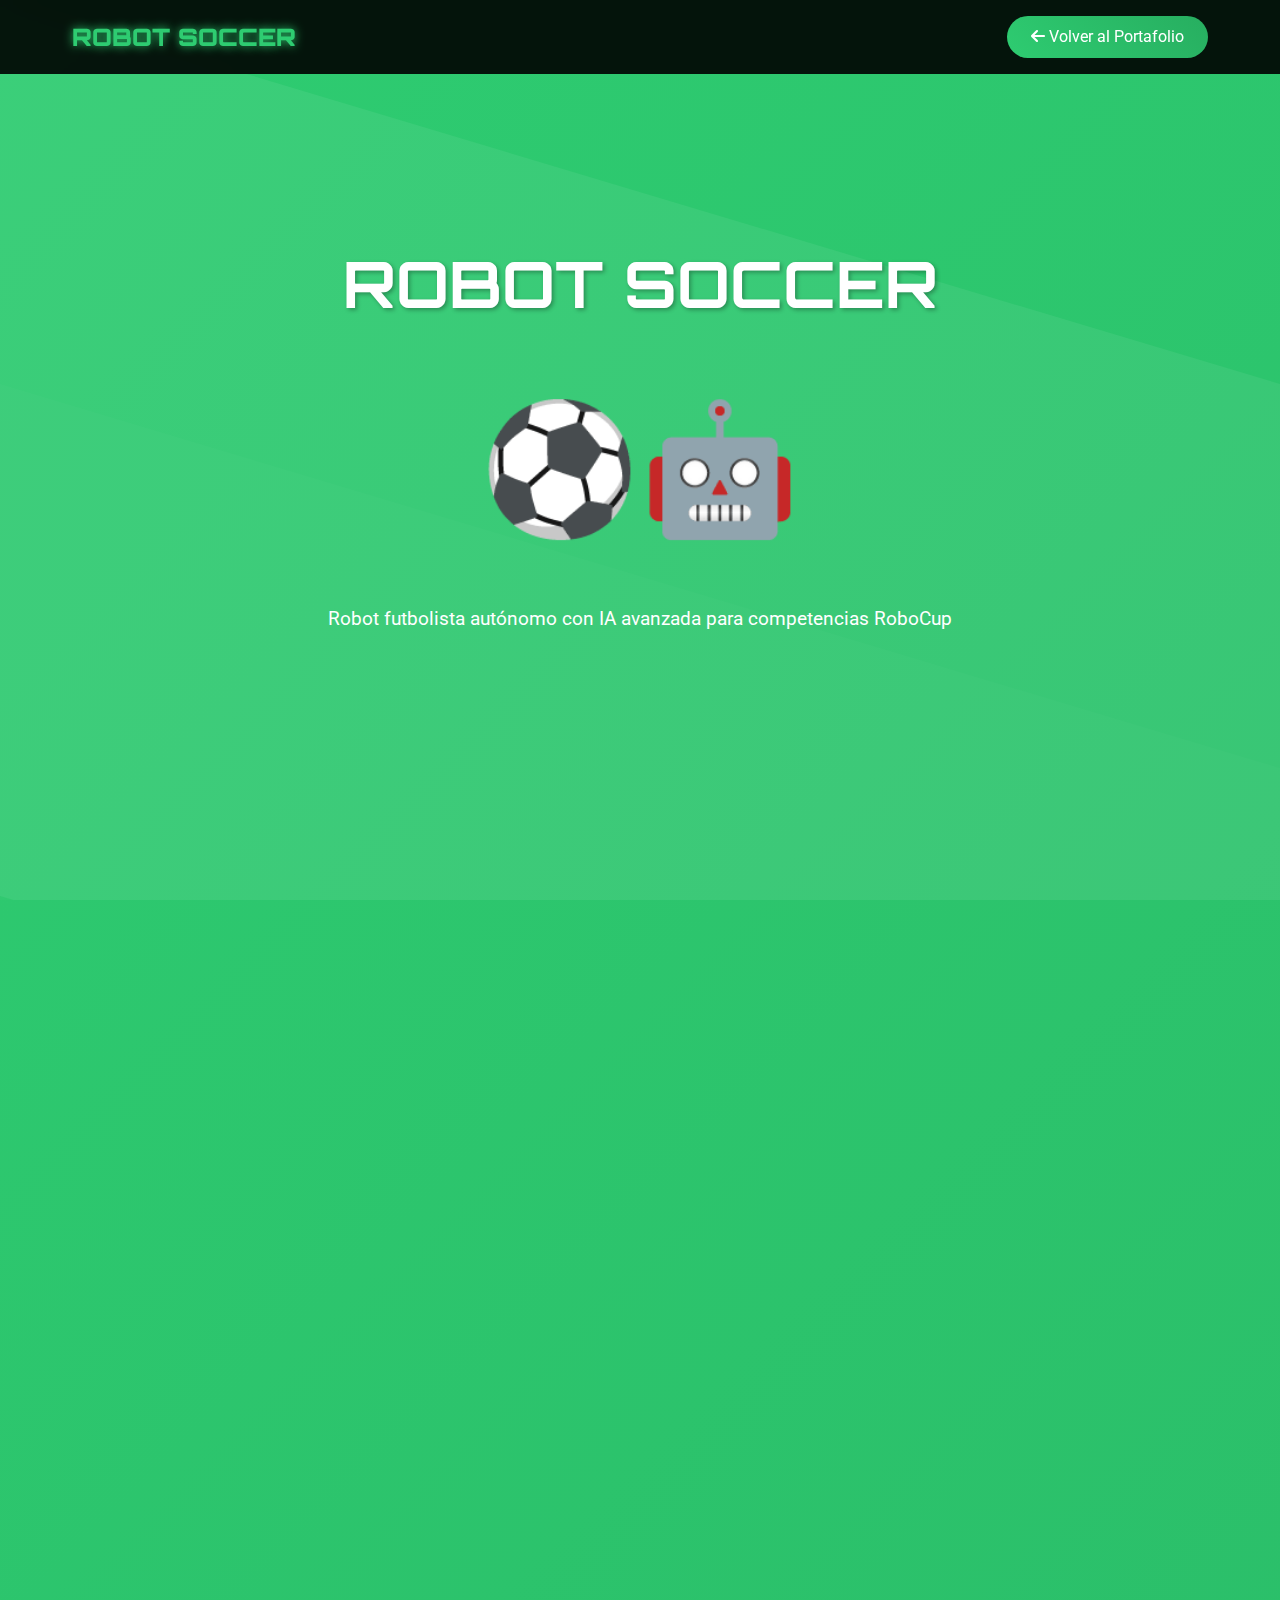
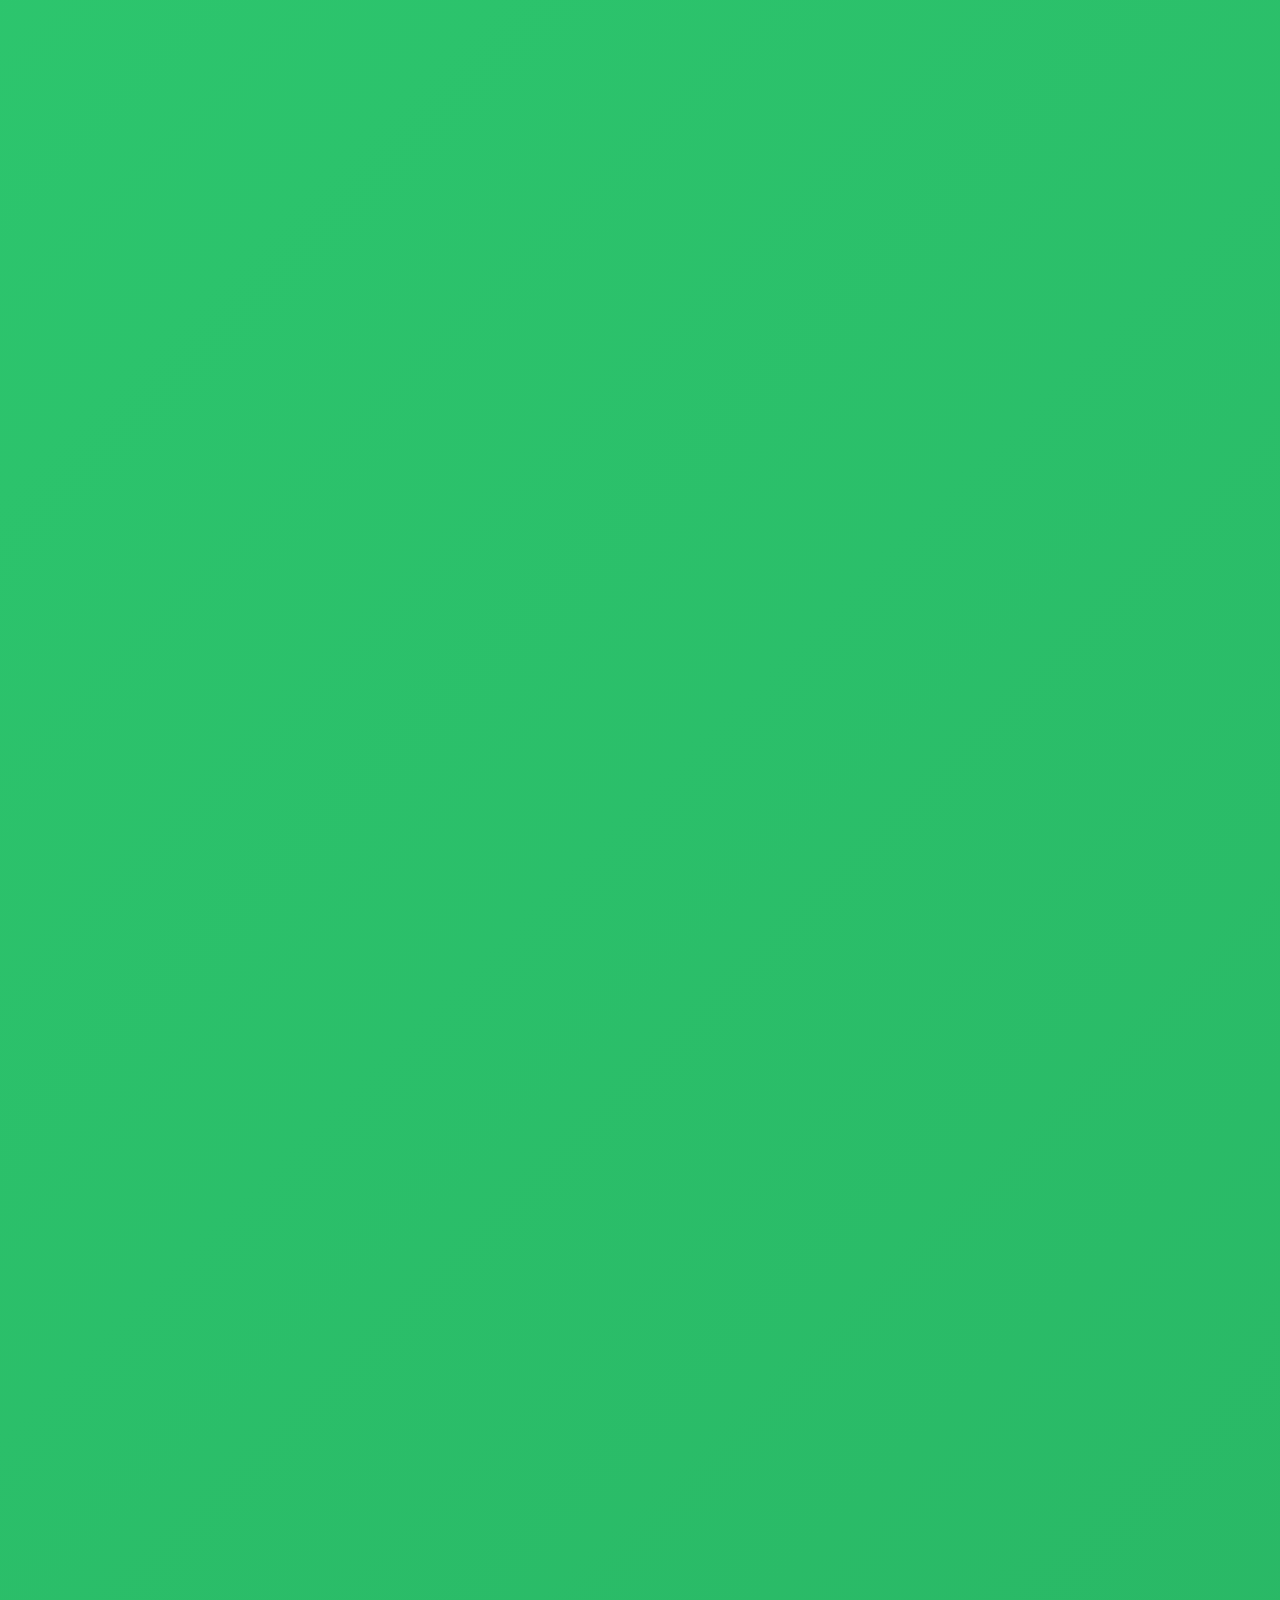
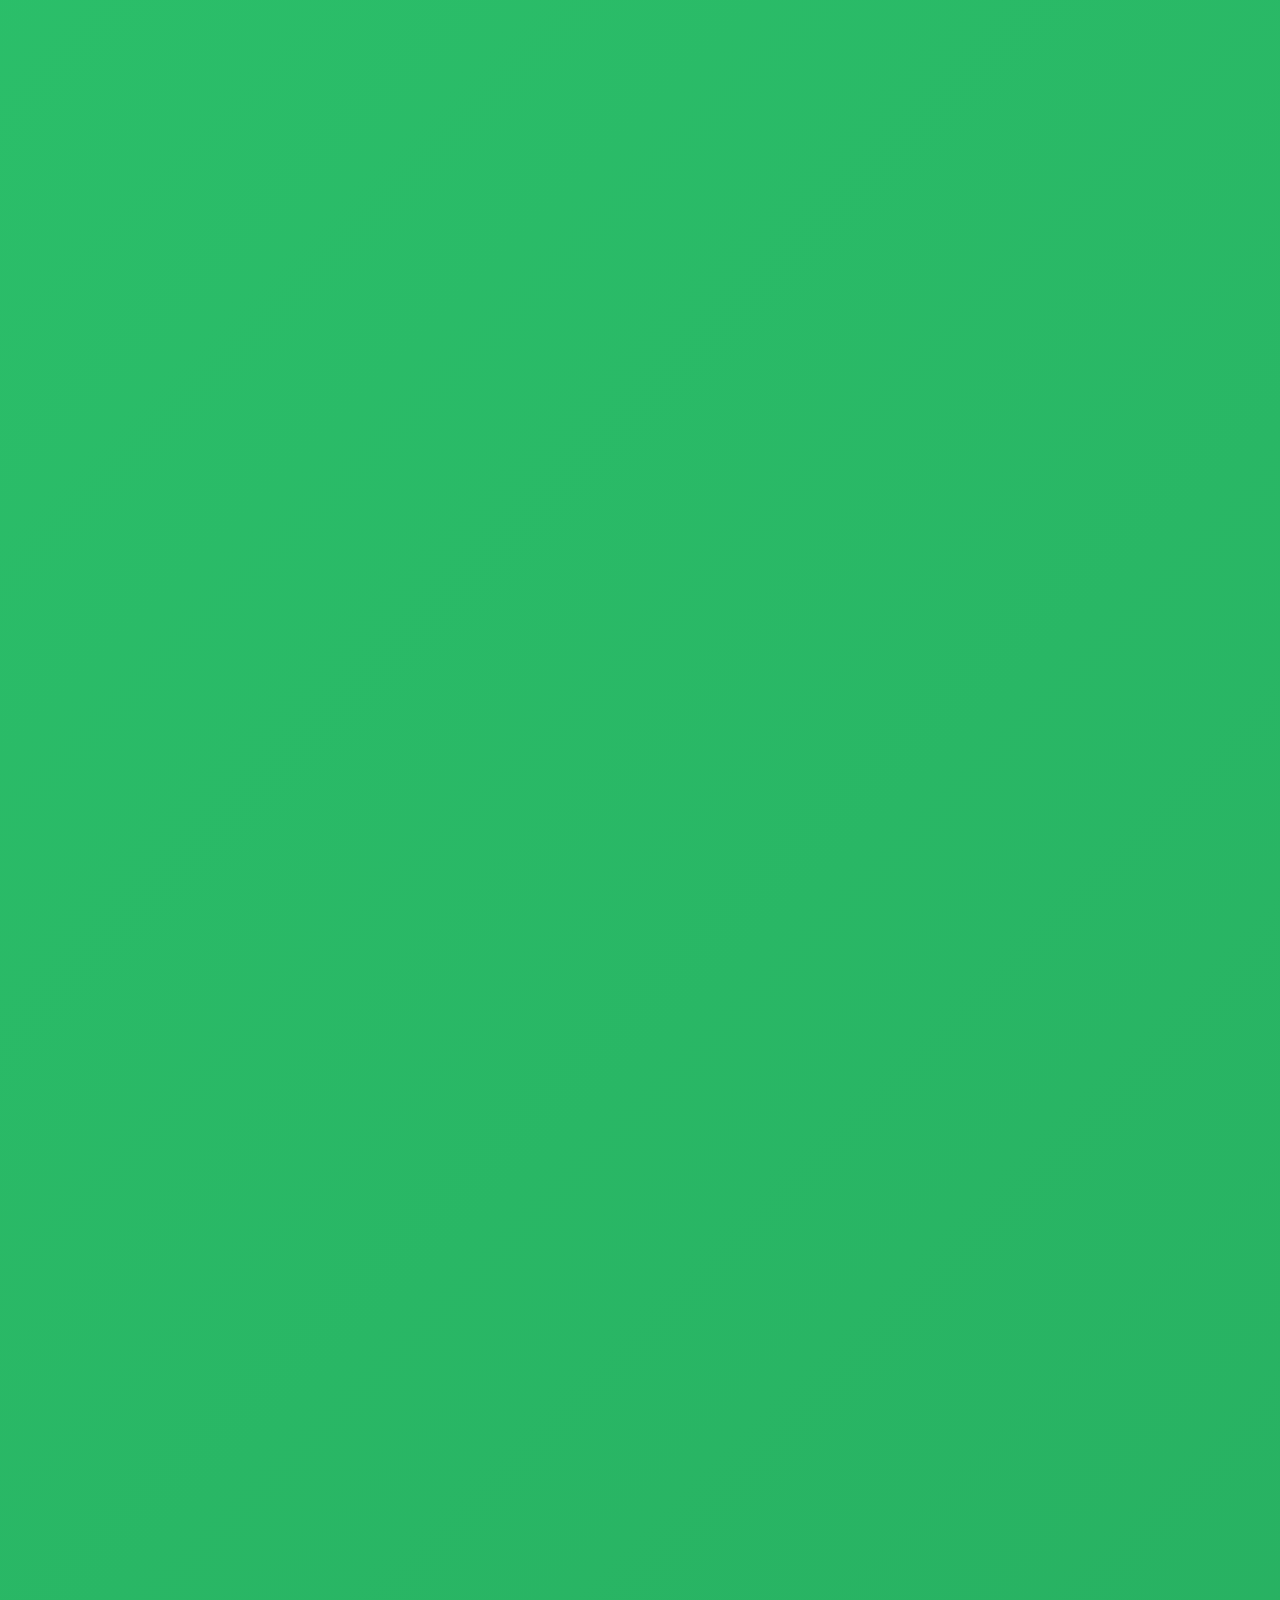
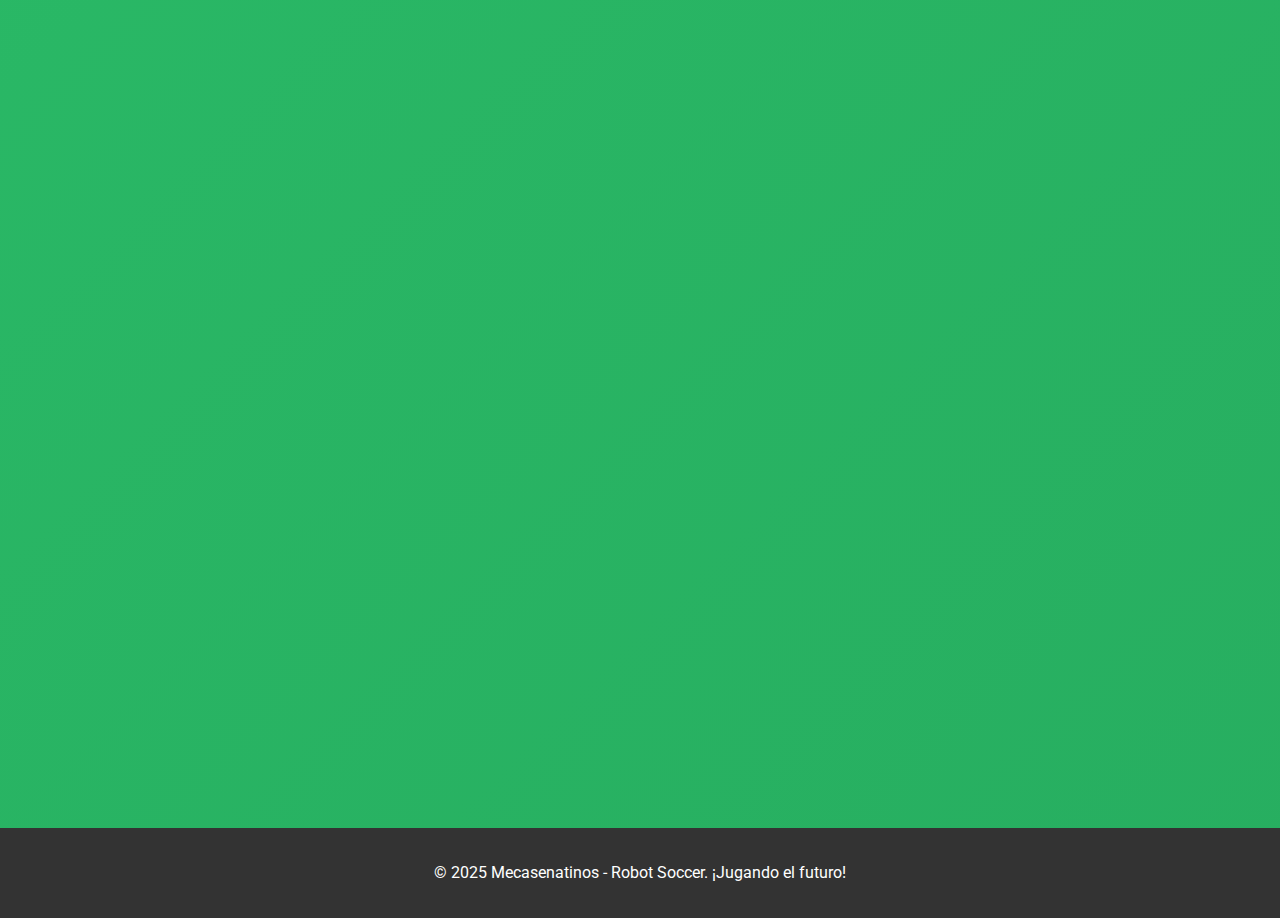
<file: Robot Soccer/index.html>
<!DOCTYPE html>
<html lang="es">
<head>
    <meta charset="UTF-8">
    <meta name="viewport" content="width=device-width, initial-scale=1.0">
    <title>Robot Soccer - Robot Futbolista | Mecasenatinos</title>
    <link href="https://fonts.googleapis.com/css2?family=Orbitron:wght@400;700;900&family=Roboto:wght@300;400;700&display=swap" rel="stylesheet">
    <link rel="stylesheet" href="https://cdnjs.cloudflare.com/ajax/libs/font-awesome/6.0.0/css/all.min.css">
    <style>
        * {
            margin: 0;
            padding: 0;
            box-sizing: border-box;
        }

        body {
            font-family: 'Roboto', sans-serif;
            line-height: 1.6;
            color: #333;
            background: linear-gradient(135deg, #2ecc71 0%, #27ae60 100%);
            min-height: 100vh;
        }

        /* Header */
        header {
            background: rgba(0, 0, 0, 0.9);
            color: white;
            padding: 1rem 0;
            position: fixed;
            width: 100%;
            top: 0;
            z-index: 1000;
            backdrop-filter: blur(10px);
        }

        nav {
            display: flex;
            justify-content: space-between;
            align-items: center;
            max-width: 1200px;
            margin: 0 auto;
            padding: 0 2rem;
        }

        .logo {
            font-family: 'Orbitron', monospace;
            font-size: 1.5rem;
            font-weight: 900;
            color: #2ecc71;
            text-shadow: 0 0 10px #2ecc71;
        }

        .back-btn {
            background: linear-gradient(45deg, #2ecc71, #27ae60);
            color: white;
            padding: 0.5rem 1.5rem;
            text-decoration: none;
            border-radius: 25px;
            transition: all 0.3s;
        }

        .back-btn:hover {
            transform: translateY(-2px);
            box-shadow: 0 5px 15px rgba(46, 204, 113, 0.4);
        }

        /* Hero Section */
        .hero {
            height: 100vh;
            display: flex;
            align-items: center;
            justify-content: center;
            text-align: center;
            color: white;
            position: relative;
            overflow: hidden;
        }

        .hero::before {
            content: '';
            position: absolute;
            top: 0;
            left: 0;
            right: 0;
            bottom: 0;
            background: url('data:image/svg+xml,<svg xmlns="http://www.w3.org/2000/svg" viewBox="0 0 1000 1000"><polygon fill="%23ffffff10" points="0,0 1000,300 1000,1000 0,700"/><polygon fill="%23ffffff05" points="0,300 1000,600 1000,1000 0,1000"/></svg>');
            background-size: cover;
        }

        .hero-content {
            position: relative;
            z-index: 2;
            max-width: 800px;
        }

        .hero-content h1 {
            font-family: 'Orbitron', monospace;
            font-size: 4rem;
            margin-bottom: 1rem;
            text-shadow: 2px 2px 4px rgba(0,0,0,0.3);
            animation: glow 2s ease-in-out infinite alternate;
        }

        @keyframes glow {
            from { text-shadow: 0 0 20px #ffffff, 0 0 30px #ffffff; }
            to { text-shadow: 0 0 30px #ffffff, 0 0 40px #ffffff; }
        }

        .soccer-animation {
            font-size: 8rem;
            margin: 2rem 0;
            animation: kickBall 3s ease-in-out infinite;
        }

        @keyframes kickBall {
            0%, 100% { transform: translateX(0px) rotate(0deg); }
            25% { transform: translateX(-20px) rotate(-10deg); }
            50% { transform: translateX(20px) rotate(10deg); }
            75% { transform: translateX(0px) rotate(0deg); }
        }

        /* Container */
        .container {
            max-width: 1200px;
            margin: 0 auto;
            padding: 0 2rem;
        }

        /* Sections */
        .section {
            padding: 4rem 0;
            background: white;
            margin: 2rem 0;
            border-radius: 20px;
            box-shadow: 0 20px 40px rgba(0,0,0,0.1);
        }

        .section h2 {
            font-family: 'Orbitron', monospace;
            font-size: 2.5rem;
            text-align: center;
            margin-bottom: 3rem;
            color: #333;
            position: relative;
        }

        .section h2::after {
            content: '';
            display: block;
            width: 100px;
            height: 4px;
            background: linear-gradient(45deg, #2ecc71, #27ae60);
            margin: 1rem auto;
            border-radius: 2px;
        }

        /* Skills Grid */
        .skills-grid {
            display: grid;
            grid-template-columns: repeat(auto-fit, minmax(300px, 1fr));
            gap: 2rem;
            margin: 3rem 0;
        }

        .skill-card {
            background: linear-gradient(135deg, #f8f9fa 0%, #e9ecef 100%);
            padding: 2rem;
            border-radius: 15px;
            text-align: center;
            transition: transform 0.3s;
            border: 2px solid transparent;
        }

        .skill-card:hover {
            transform: translateY(-10px);
            border-color: #2ecc71;
        }

        .skill-icon {
            font-size: 3rem;
            color: #27ae60;
            margin-bottom: 1rem;
        }

        /* Field Layout */
        .field {
            background: #2ecc71;
            border-radius: 15px;
            padding: 2rem;
            margin: 2rem 0;
            position: relative;
            height: 300px;
            display: flex;
            align-items: center;
            justify-content: center;
        }

        .field::before {
            content: '';
            position: absolute;
            top: 50%;
            left: 50%;
            transform: translate(-50%, -50%);
            width: 80%;
            height: 80%;
            border: 3px solid white;
            border-radius: 10px;
        }

        .field::after {
            content: '';
            position: absolute;
            top: 50%;
            left: 50%;
            transform: translate(-50%, -50%);
            width: 100px;
            height: 100px;
            border: 3px solid white;
            border-radius: 50%;
        }

        .robot-player {
            font-size: 3rem;
            color: white;
            position: absolute;
            animation: move 4s ease-in-out infinite;
        }

        .robot-player:nth-child(1) { top: 20%; left: 20%; animation-delay: 0s; }
        .robot-player:nth-child(2) { top: 60%; left: 30%; animation-delay: 1s; }
        .robot-player:nth-child(3) { top: 40%; right: 25%; animation-delay: 2s; }

        @keyframes move {
            0%, 100% { transform: translateY(0px); }
            50% { transform: translateY(-20px); }
        }

        /* Stats */
        .stats {
            display: grid;
            grid-template-columns: repeat(auto-fit, minmax(200px, 1fr));
            gap: 2rem;
            text-align: center;
            margin: 3rem 0;
        }

        .stat-item {
            background: linear-gradient(135deg, #2ecc71 0%, #27ae60 100%);
            color: white;
            padding: 2rem;
            border-radius: 15px;
        }

        .stat-number {
            font-size: 3rem;
            font-weight: bold;
            font-family: 'Orbitron', monospace;
        }

        /* Animation */
        .fade-in {
            opacity: 0;
            transform: translateY(30px);
            transition: all 0.6s ease;
        }

        .fade-in.visible {
            opacity: 1;
            transform: translateY(0);
        }

        /* Responsive */
        @media (max-width: 768px) {
            .hero-content h1 {
                font-size: 2.5rem;
            }
            .soccer-animation {
                font-size: 6rem;
            }
        }
    </style>
</head>
<body>
    <!-- Header -->
    <header>
        <nav>
            <div class="logo">ROBOT SOCCER</div>
            <a href="../index.html" class="back-btn">
                <i class="fas fa-arrow-left"></i> Volver al Portafolio
            </a>
        </nav>
    </header>

    <!-- Hero Section -->
    <section class="hero">
        <div class="hero-content">
            <h1>ROBOT SOCCER</h1>
            <div class="soccer-animation">⚽🤖</div>
            <p style="font-size: 1.2rem; margin-bottom: 2rem;">
                Robot futbolista autónomo con IA avanzada para competencias RoboCup
            </p>
        </div>
    </section>

    <!-- Main Content -->
    <div class="container">
        <!-- Overview Section -->
        <section class="section fade-in">
            <h2>Visión General</h2>
            <p style="text-align: center; font-size: 1.2rem; max-width: 800px; margin: 0 auto; line-height: 1.8;">
                Equipo de 3 robots pequeños (12.5cm x 12.5cm) con forma de carritos que juegan fútbol 
                en una cancha pequeña. Cada robot tiene 2 ruedas y puede incluir un disparador para 
                mejorar su capacidad de pase y tiro durante el juego.
            </p>

            <div class="stats">
                <div class="stat-item fade-in">
                    <div class="stat-number">3</div>
                    <div>Robots por Equipo</div>
                </div>
                <div class="stat-item fade-in">
                    <div class="stat-number">12.5</div>
                    <div>cm Tamaño Robot</div>
                </div>
                <div class="stat-item fade-in">
                    <div class="stat-number">2</div>
                    <div>Ruedas por Robot</div>
                </div>
                <div class="stat-item fade-in">
                    <div class="stat-number">1</div>
                    <div>Disparador Integrado</div>
                </div>
            </div>
        </section>

        <!-- Field Visualization -->
        <section class="section fade-in">
            <h2>Simulación de Campo</h2>
            <div class="field">
                <div class="robot-player">🤖</div>
                <div class="robot-player">🤖</div>
                <div class="robot-player">🤖</div>
                <div style="position: absolute; top: 50%; left: 50%; transform: translate(-50%, -50%); font-size: 2rem;">⚽</div>
            </div>
        </section>

        <!-- Skills Section -->
        <section class="section fade-in">
            <h2>Habilidades del Robot</h2>
            <div class="skills-grid">
                <div class="skill-card fade-in">
                    <div class="skill-icon"><i class="fas fa-car"></i></div>
                    <h3>Diseño de Carrito</h3>
                    <p>Robots compactos de 12.5x12.5cm con forma de carrito, optimizados para maniobras rápidas en espacios reducidos.</p>
                </div>

                <div class="skill-card fade-in">
                    <div class="skill-icon"><i class="fas fa-cog"></i></div>
                    <h3>Sistema de 2 Ruedas</h3>
                    <p>Configuración de tracción diferencial que permite giros cerrados y movimientos precisos en la cancha pequeña.</p>
                </div>

                <div class="skill-card fade-in">
                    <div class="skill-icon"><i class="fas fa-bullseye"></i></div>
                    <h3>Disparador Integrado</h3>
                    <p>Sistema de disparo que permite patear la pelota con precisión para pases efectivos y tiros a portería.</p>
                </div>

                <div class="skill-card fade-in">
                    <div class="skill-icon"><i class="fas fa-users"></i></div>
                    <h3>Trabajo en Equipo</h3>
                    <p>Coordinación entre los 3 robots del equipo para ejecutar estrategias de juego y movimientos sincronizados.</p>
                </div>

                <div class="skill-card fade-in">
                    <div class="skill-icon"><i class="fas fa-eye"></i></div>
                    <h3>Detección de Pelota</h3>
                    <p>Sensores especializados para localizar y rastrear la pelota en tiempo real dentro de la cancha pequeña.</p>
                </div>

                <div class="skill-card fade-in">
                    <div class="skill-icon"><i class="fas fa-microchip"></i></div>
                    <h3>Control Autónomo</h3>
                    <p>Algoritmos de navegación que permiten movimiento autónomo y toma de decisiones durante el juego.</p>
                </div>
            </div>
        </section>

        <!-- Technical Specs -->
        <section class="section fade-in">
            <h2>Especificaciones Técnicas</h2>
            <div style="display: grid; grid-template-columns: repeat(auto-fit, minmax(300px, 1fr)); gap: 2rem;">
                <div style="background: #f8f9fa; padding: 2rem; border-radius: 10px;">
                    <h4 style="color: #27ae60; margin-bottom: 1rem;">
                        <i class="fas fa-cogs"></i> Sistema Mecánico
                    </h4>
                    <ul style="line-height: 2;">
                        <li>Chasis: Forma de carrito compacto</li>
                        <li>Dimensiones: 12.5cm x 12.5cm</li>
                        <li>Peso: 500g máximo</li>
                        <li>Ruedas: 2 ruedas tractoras</li>
                        <li>Disparador: Sistema de pateo integrado</li>
                    </ul>
                </div>

                <div style="background: #f8f9fa; padding: 2rem; border-radius: 10px;">
                    <h4 style="color: #27ae60; margin-bottom: 1rem;">
                        <i class="fas fa-microchip"></i> Control y Sensores
                    </h4>
                    <ul style="line-height: 2;">
                        <li>Microcontrolador: Arduino Nano</li>
                        <li>Sensores: Ultrasonido + IR</li>
                        <li>Detección: Pelota y límites</li>
                        <li>Comunicación: RF 2.4GHz</li>
                        <li>Autonomía: 45 minutos</li>
                    </ul>
                </div>

                <div style="background: #f8f9fa; padding: 2rem; border-radius: 10px;">
                    <h4 style="color: #27ae60; margin-bottom: 1rem;">
                        <i class="fas fa-futbol"></i> Especificaciones de Juego
                    </h4>
                    <ul style="line-height: 2;">
                        <li>Equipo: 3 robots simultáneos</li>
                        <li>Cancha: Pequeña (2m x 1.5m)</li>
                        <li>Velocidad: 0.5 m/s máximo</li>
                        <li>Precisión disparo: ±5 grados</li>
                        <li>Alcance disparo: 50cm</li>
                    </ul>
                </div>
            </div>
        </section>

        <!-- Competition History -->
        <section class="section fade-in">
            <h2>Historial de Competencias</h2>
            <div style="display: grid; grid-template-columns: repeat(auto-fit, minmax(250px, 1fr)); gap: 2rem;">
                <div style="background: #fff3cd; padding: 2rem; border-radius: 15px; border-left: 5px solid #ffc107;">
                    <h4 style="color: #856404; margin-bottom: 1rem;">
                        <i class="fas fa-trophy"></i> RoboCup 2024
                    </h4>
                    <p><strong>Posición:</strong> 3er lugar</p>
                    <p><strong>División:</strong> Small Size League</p>
                    <p><strong>Logro:</strong> Mejor estrategia defensiva</p>
                </div>

                <div style="background: #d4edda; padding: 2rem; border-radius: 15px; border-left: 5px solid #28a745;">
                    <h4 style="color: #155724; margin-bottom: 1rem;">
                        <i class="fas fa-medal"></i> Nacional 2024
                    </h4>
                    <p><strong>Posición:</strong> 1er lugar</p>
                    <p><strong>División:</strong> Robots Autónomos</p>
                    <p><strong>Logro:</strong> Campeón nacional</p>
                </div>

                <div style="background: #cce5ff; padding: 2rem; border-radius: 15px; border-left: 5px solid #007bff;">
                    <h4 style="color: #004085; margin-bottom: 1rem;">
                        <i class="fas fa-star"></i> Torneo Regional
                    </h4>
                    <p><strong>Posición:</strong> 2do lugar</p>
                    <p><strong>División:</strong> Open League</p>
                    <p><strong>Logro:</strong> Mejor jugada del torneo</p>
                </div>
            </div>
        </section>

        <!-- Strategy Section -->
        <section class="section fade-in">
            <h2>Estrategias de Juego</h2>
            <div style="display: grid; grid-template-columns: repeat(auto-fit, minmax(300px, 1fr)); gap: 2rem;">
                <div style="background: #e8f5e8; padding: 2rem; border-radius: 15px;">
                    <h4 style="color: #28a745; margin-bottom: 1rem;">
                        <i class="fas fa-chess"></i> Formación Ofensiva
                    </h4>
                    <p>Estrategia 4-2-4 con robots atacantes especializados en penetración rápida y control de pelota.</p>
                    <ul style="margin-top: 1rem; line-height: 1.8;">
                        <li>Pases cortos precisos</li>
                        <li>Movimientos coordinados</li>
                        <li>Presión alta</li>
                    </ul>
                </div>

                <div style="background: #e8f4fd; padding: 2rem; border-radius: 15px;">
                    <h4 style="color: #007bff; margin-bottom: 1rem;">
                        <i class="fas fa-shield-alt"></i> Formación Defensiva
                    </h4>
                    <p>Sistema 5-3-2 enfocado en recuperación de pelota y contraataques rápidos.</p>
                    <ul style="margin-top: 1rem; line-height: 1.8;">
                        <li>Marcación zonal</li>
                        <li>Interceptación predictiva</li>
                        <li>Transiciones rápidas</li>
                    </ul>
                </div>

                <div style="background: #fff8e8; padding: 2rem; border-radius: 15px;">
                    <h4 style="color: #ffc107; margin-bottom: 1rem;">
                        <i class="fas fa-bolt"></i> Jugadas Especiales
                    </h4>
                    <p>Set pieces programadas para saque de banda, córners y tiros libres.</p>
                    <ul style="margin-top: 1rem; line-height: 1.8;">
                        <li>Patrones de movimiento</li>
                        <li>Coordinación temporal</li>
                        <li>Ejecución automática</li>
                    </ul>
                </div>
            </div>
        </section>

        <!-- Technology Stack -->
        <section class="section fade-in">
            <h2>Stack Tecnológico</h2>
            <div style="display: flex; justify-content: center; flex-wrap: wrap; gap: 1rem; margin: 2rem 0;">
                <div style="background: #f8f9fa; padding: 1rem 2rem; border-radius: 25px; border: 2px solid #e9ecef; transition: all 0.3s;">Arduino IDE</div>
                <div style="background: #f8f9fa; padding: 1rem 2rem; border-radius: 25px; border: 2px solid #e9ecef; transition: all 0.3s;">C++</div>
                <div style="background: #f8f9fa; padding: 1rem 2rem; border-radius: 25px; border: 2px solid #e9ecef; transition: all 0.3s;">PlatformIO</div>
                <div style="background: #f8f9fa; padding: 1rem 2rem; border-radius: 25px; border: 2px solid #e9ecef; transition: all 0.3s;">RF24</div>
                <div style="background: #f8f9fa; padding: 1rem 2rem; border-radius: 25px; border: 2px solid #e9ecef; transition: all 0.3s;">NewPing</div>
                <div style="background: #f8f9fa; padding: 1rem 2rem; border-radius: 25px; border: 2px solid #e9ecef; transition: all 0.3s;">Servo</div>
                <div style="background: #f8f9fa; padding: 1rem 2rem; border-radius: 25px; border: 2px solid #e9ecef; transition: all 0.3s;">Motor Driver</div>
                <div style="background: #f8f9fa; padding: 1rem 2rem; border-radius: 25px; border: 2px solid #e9ecef; transition: all 0.3s;">Autodesk Fusion</div>
            </div>
        </section>

        <!-- Contact Section -->
        <section class="section fade-in">
            <h2>Más Información</h2>
            <div style="text-align: center;">
                <p style="font-size: 1.1rem; margin-bottom: 2rem;">
                    ¿Interesado en competir con nosotros o conocer más sobre Robot Soccer?
                </p>
                <a href="../index.html#contacto" style="display: inline-block; background: linear-gradient(45deg, #2ecc71, #27ae60); color: white; padding: 1rem 2rem; text-decoration: none; border-radius: 50px; font-weight: bold;">
                    Contactar Equipo
                </a>
            </div>
        </section>
    </div>

    <!-- Footer -->
    <footer style="background: #333; color: white; text-align: center; padding: 2rem 0; margin-top: 2rem;">
        <div class="container">
            <p>&copy; 2025 Mecasenatinos - Robot Soccer. ¡Jugando el futuro!</p>
        </div>
    </footer>

    <!-- JavaScript -->
    <script>
        // Intersection Observer for animations
        const observer = new IntersectionObserver((entries) => {
            entries.forEach((entry) => {
                if (entry.isIntersecting) {
                    entry.target.classList.add('visible');
                }
            });
        });

        document.querySelectorAll('.fade-in').forEach((el) => observer.observe(el));

        // Counter animation
        function animateCounters() {
            const counters = document.querySelectorAll('.stat-number');
            
            counters.forEach(counter => {
                const target = parseFloat(counter.textContent.replace(/[^\d.-]/g, ''));
                const increment = target / 100;
                let current = 0;
                
                const timer = setInterval(() => {
                    current += increment;
                    if (current >= target) {
                        current = target;
                        clearInterval(timer);
                    }
                    
                    const suffix = counter.textContent.replace(/[\d.-]/g, '');
                    if (target >= 100) {
                        counter.textContent = Math.ceil(current) + suffix;
                    } else {
                        counter.textContent = current.toFixed(0) + suffix;
                    }
                }, 20);
            });
        }

        // Trigger counter animation when stats section is visible
        const statsSection = document.querySelector('.stats');
        if (statsSection) {
            const statsObserver = new IntersectionObserver((entries) => {
                entries.forEach(entry => {
                    if (entry.isIntersecting) {
                        animateCounters();
                        statsObserver.unobserve(entry.target);
                    }
                });
            });
            
            statsObserver.observe(statsSection);
        }

        // Soccer ball animation
        const ball = document.querySelector('.field div:last-child');
        if (ball) {
            let x = 0;
            let y = 0;
            let dx = 2;
            let dy = 1.5;
            
            setInterval(() => {
                x += dx;
                y += dy;
                
                if (x > 200 || x < -200) dx = -dx;
                if (y > 80 || y < -80) dy = -dy;
                
                ball.style.transform = `translate(calc(-50% + ${x}px), calc(-50% + ${y}px))`;
            }, 50);
        }
    </script>
</body>
</html>
</file>
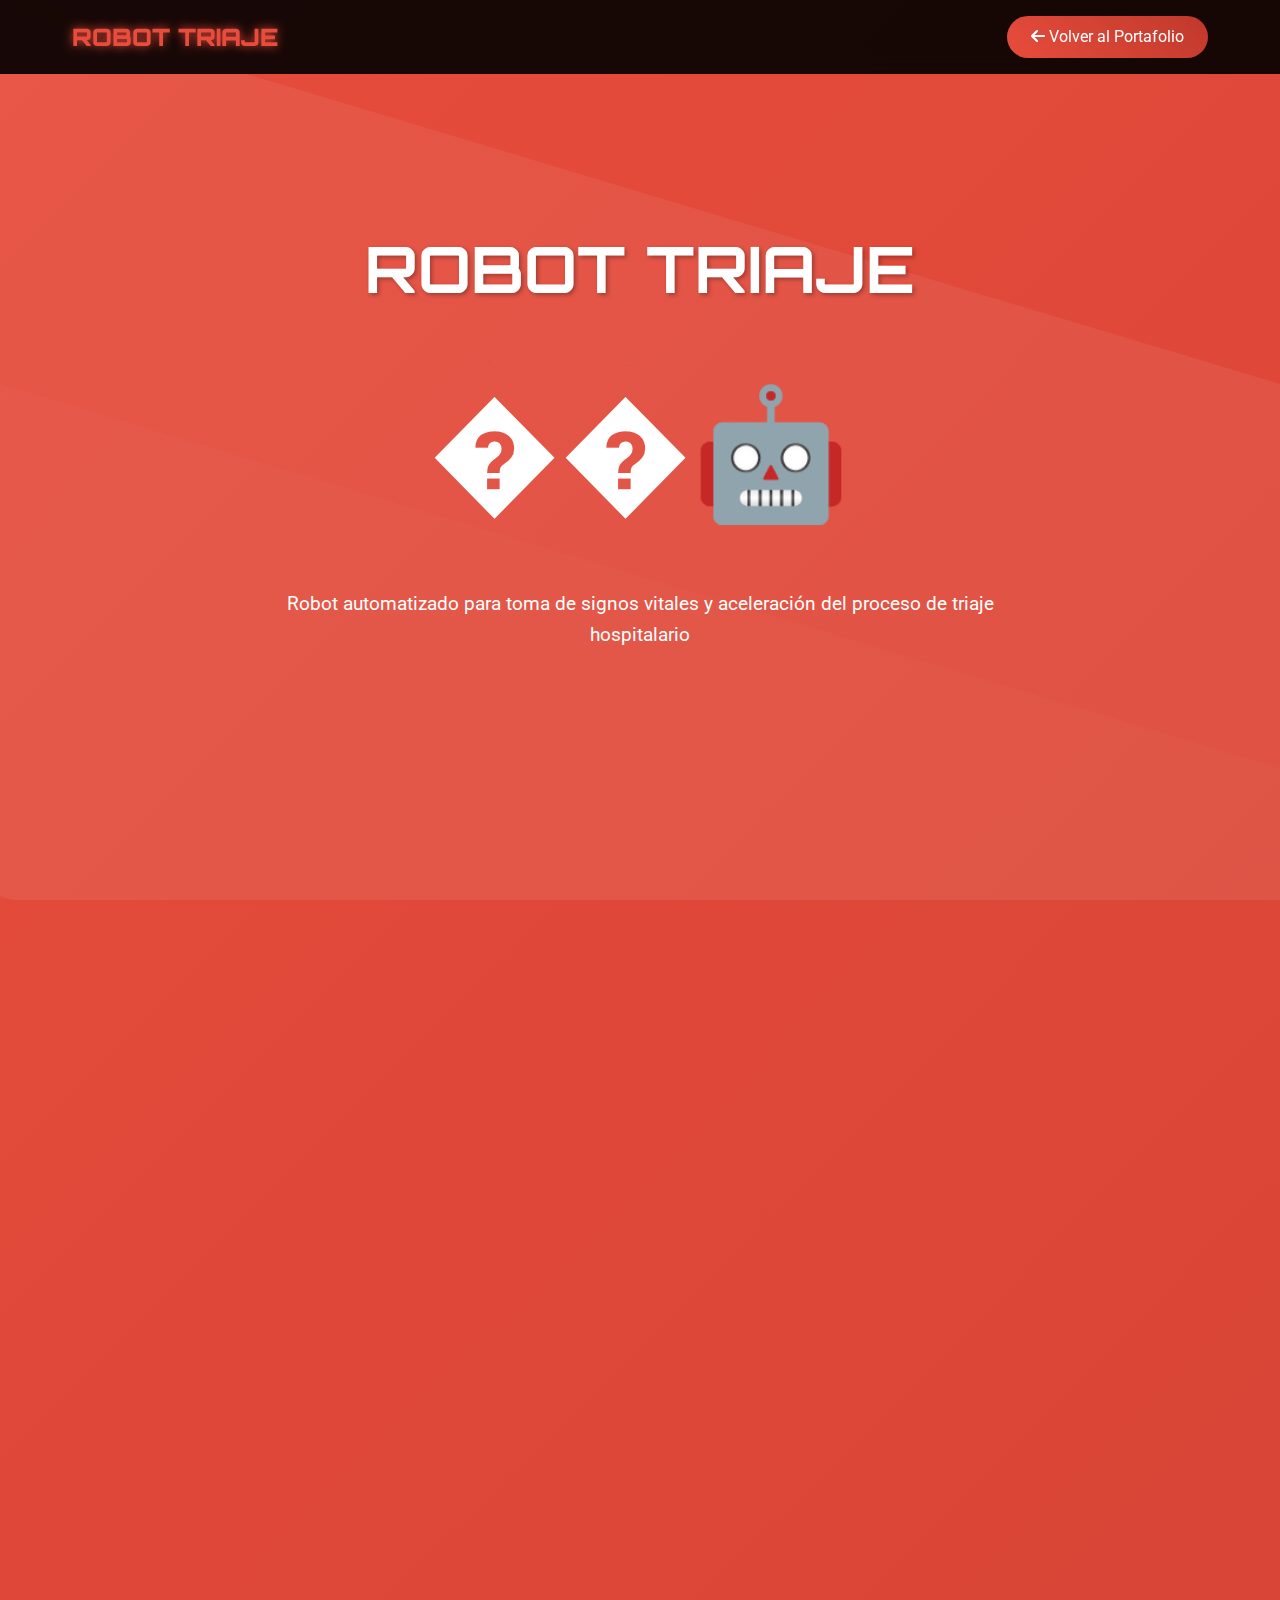
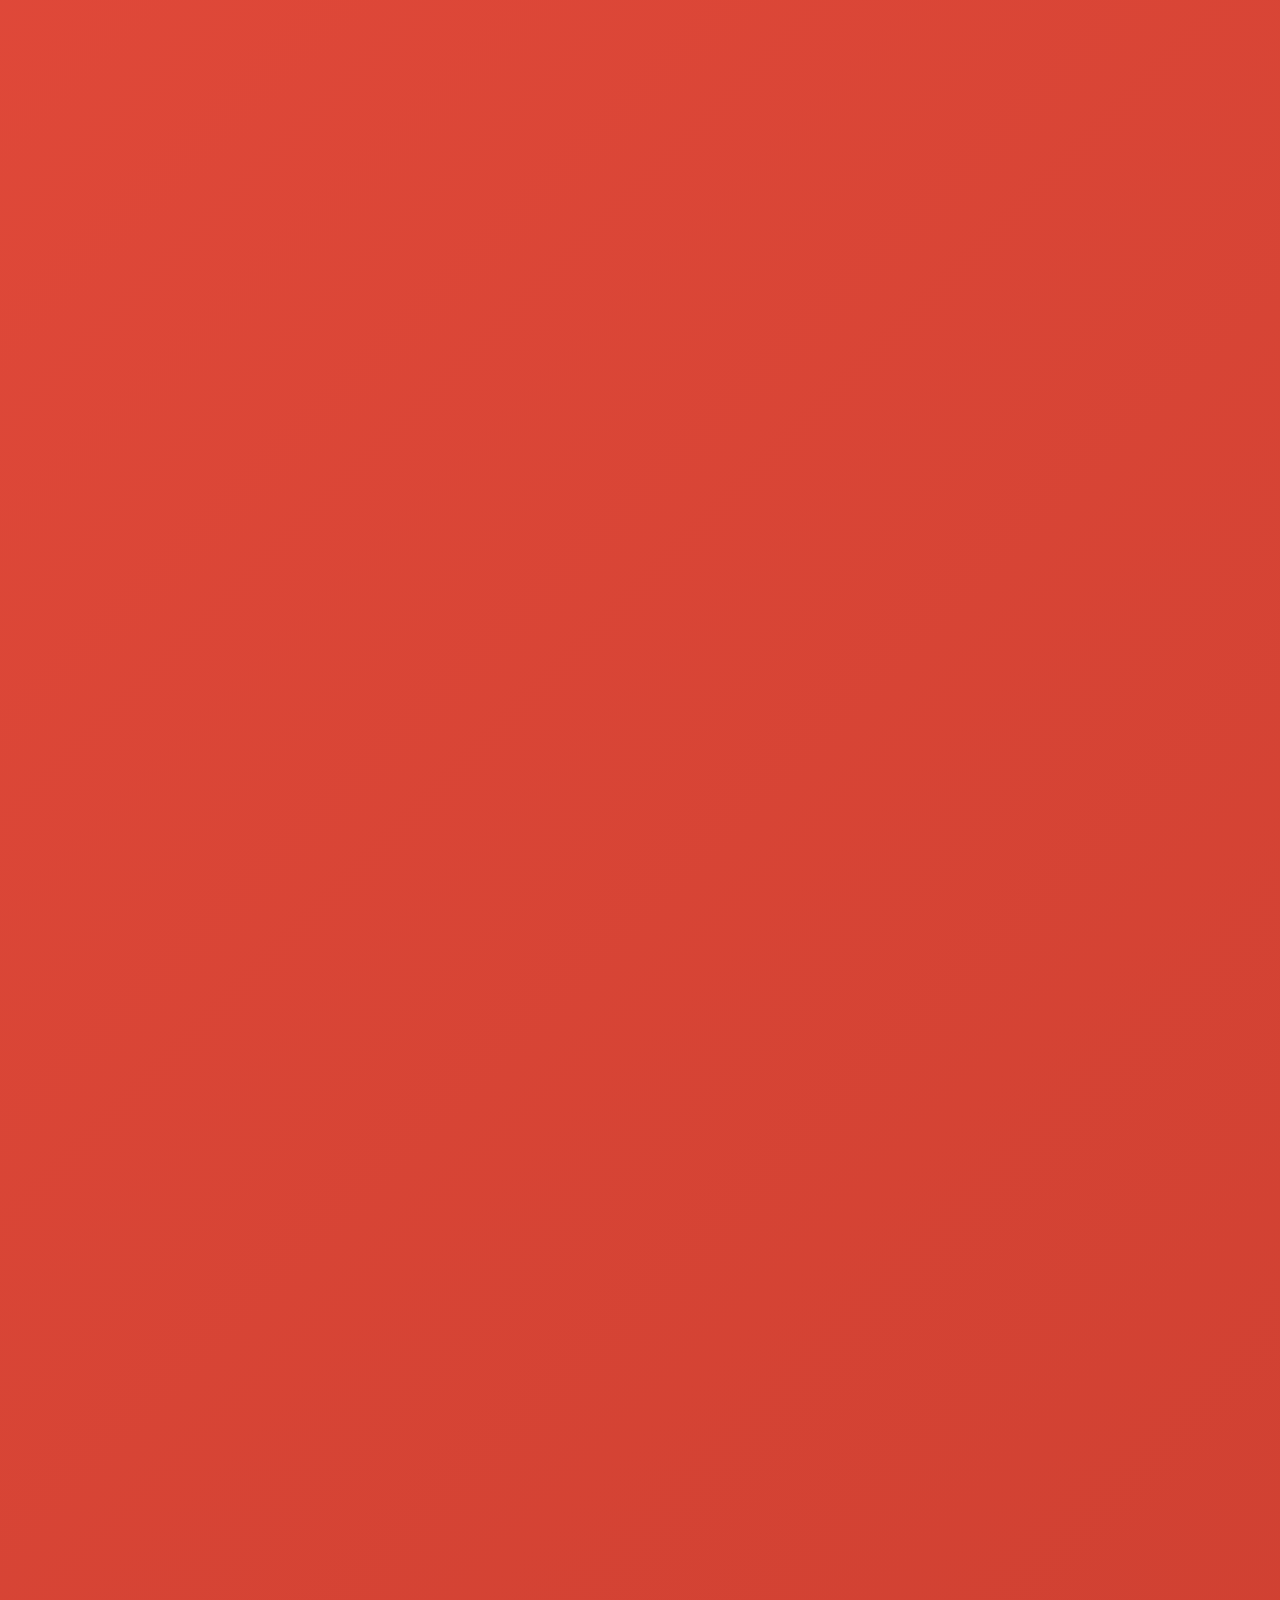
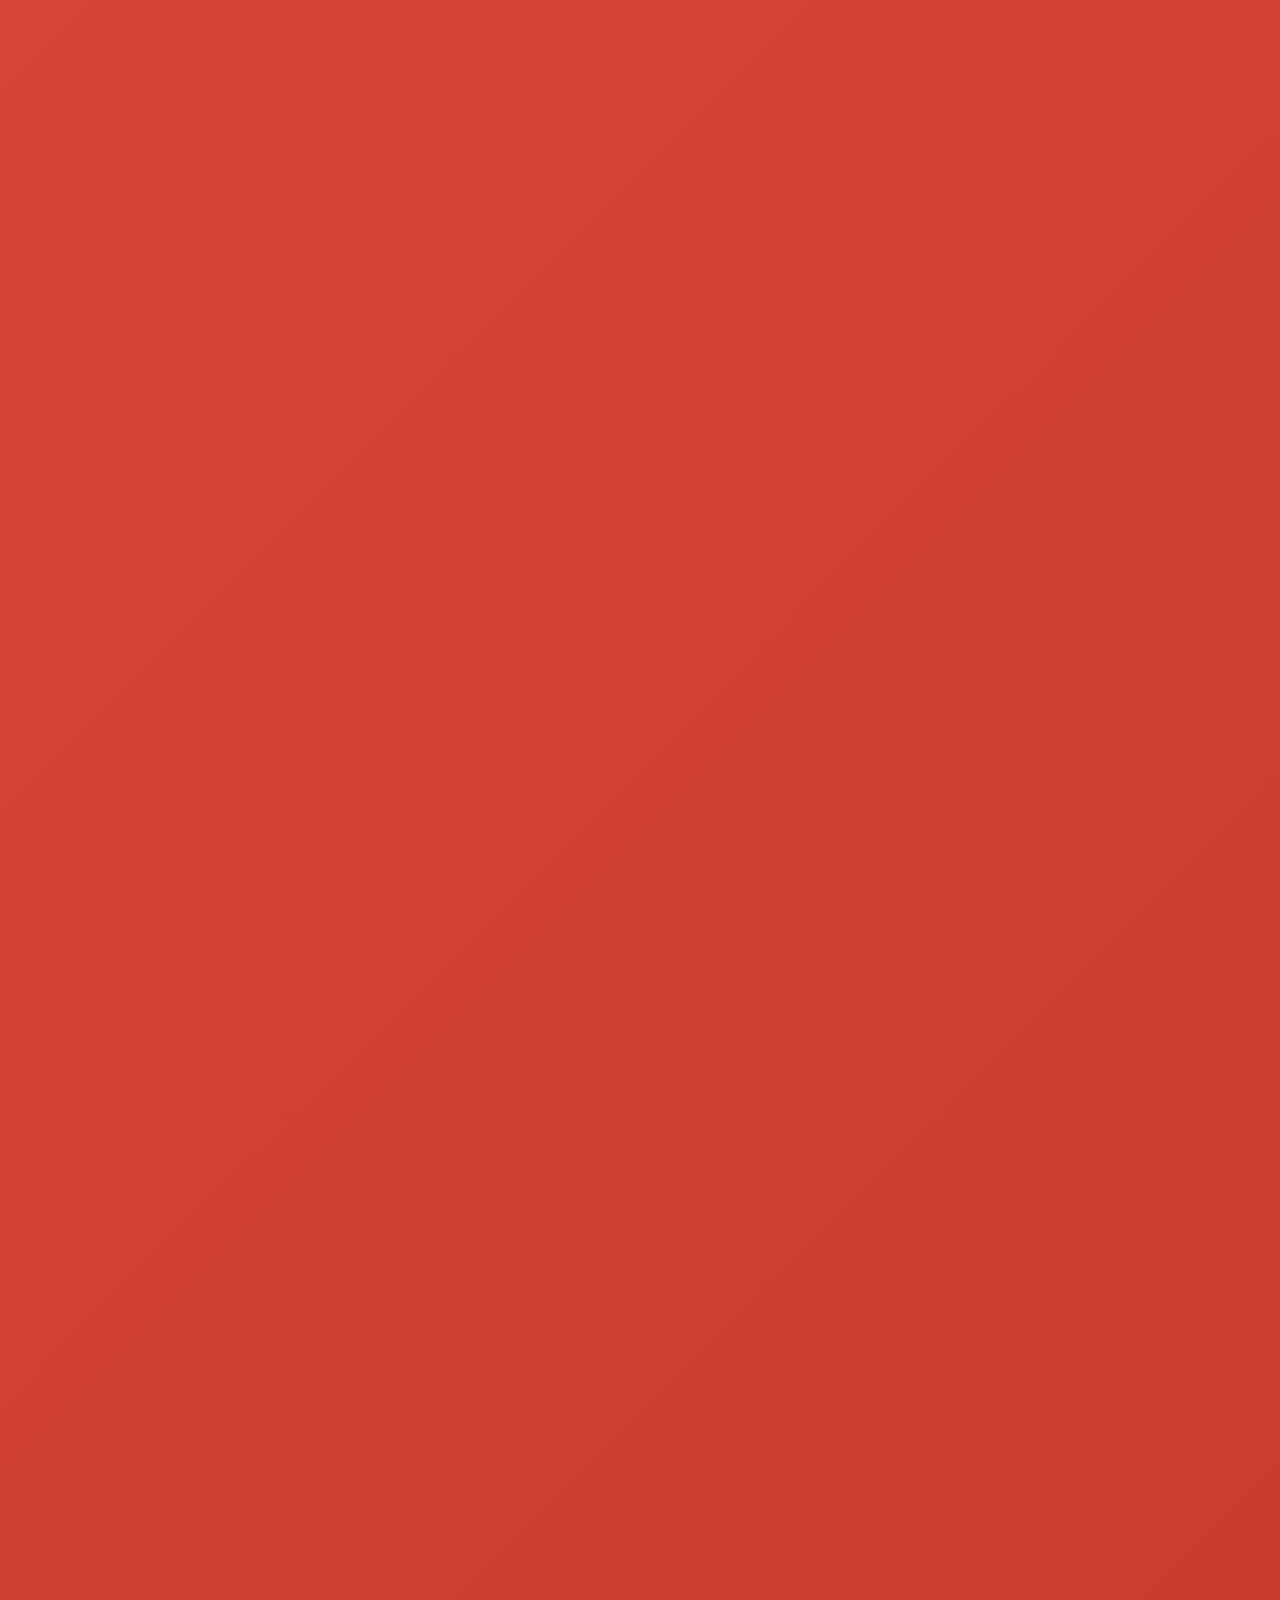
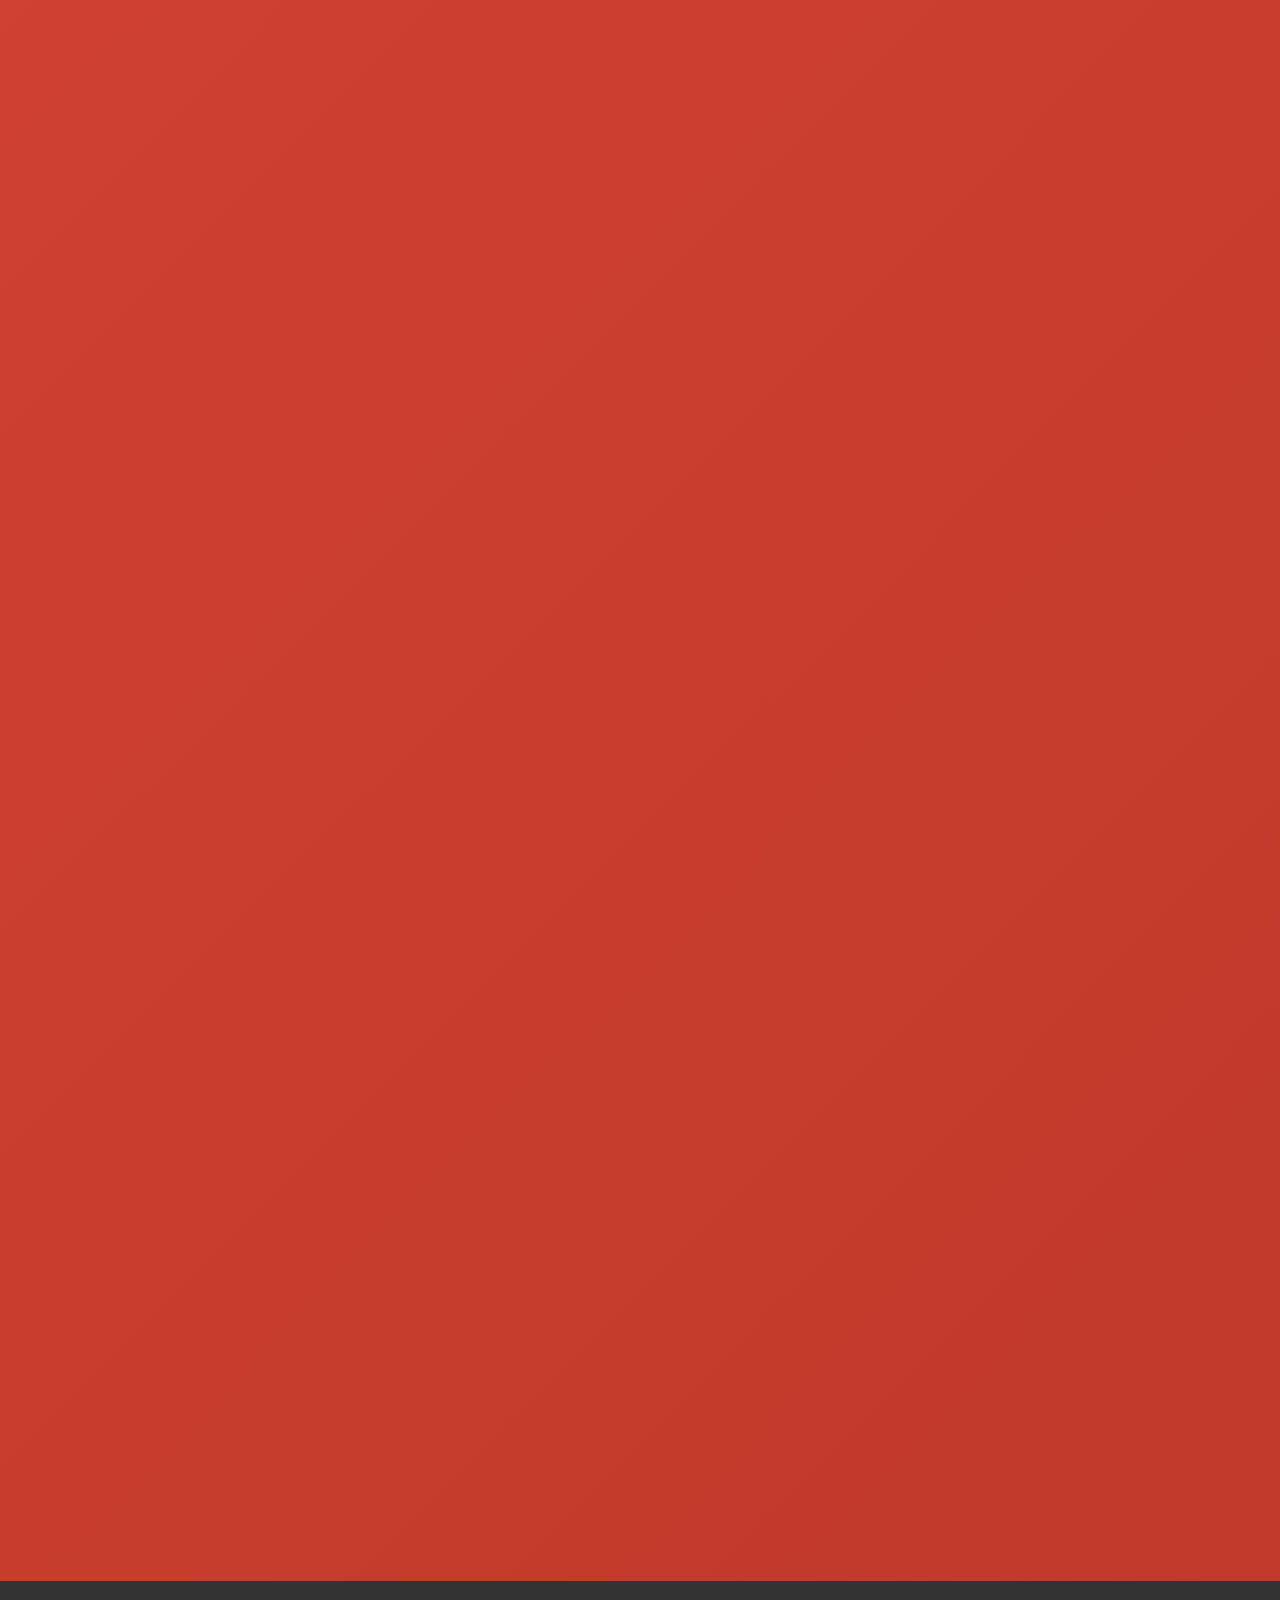
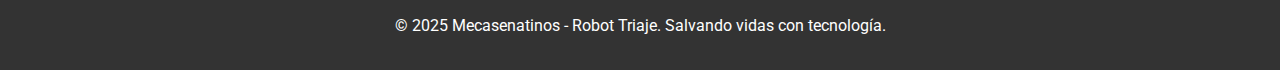
<file: Robot Triaje/index.html>
<!DOCTYPE html>
<html lang="es">
<head>
    <meta charset="UTF-8">
    <meta name="viewport" content="width=device-width, initial-scale=1.0">
    <title>Robot Triaje - Asistente de Signos Vitales | Mecasenatinos</title>
    <link href="https://fonts.googleapis.com/css2?family=Orbitron:wght@400;700;900&family=Roboto:wght@300;400;700&display=swap" rel="stylesheet">
    <link rel="stylesheet" href="https://cdnjs.cloudflare.com/ajax/libs/font-awesome/6.0.0/css/all.min.css">
    <style>
        * {
            margin: 0;
            padding: 0;
            box-sizing: border-box;
        }

        body {
            font-family: 'Roboto', sans-serif;
            line-height: 1.6;
            color: #333;
            background: linear-gradient(135deg, #e74c3c 0%, #c0392b 100%);
            min-height: 100vh;
        }

        /* Header */
        header {
            background: rgba(0, 0, 0, 0.9);
            color: white;
            padding: 1rem 0;
            position: fixed;
            width: 100%;
            top: 0;
            z-index: 1000;
            backdrop-filter: blur(10px);
        }

        nav {
            display: flex;
            justify-content: space-between;
            align-items: center;
            max-width: 1200px;
            margin: 0 auto;
            padding: 0 2rem;
        }

        .logo {
            font-family: 'Orbitron', monospace;
            font-size: 1.5rem;
            font-weight: 900;
            color: #e74c3c;
            text-shadow: 0 0 10px #e74c3c;
        }

        .back-btn {
            background: linear-gradient(45deg, #e74c3c, #c0392b);
            color: white;
            padding: 0.5rem 1.5rem;
            text-decoration: none;
            border-radius: 25px;
            transition: all 0.3s;
        }

        .back-btn:hover {
            transform: translateY(-2px);
            box-shadow: 0 5px 15px rgba(231, 76, 60, 0.4);
        }

        /* Hero Section */
        .hero {
            height: 100vh;
            display: flex;
            align-items: center;
            justify-content: center;
            text-align: center;
            color: white;
            position: relative;
            overflow: hidden;
        }

        .hero::before {
            content: '';
            position: absolute;
            top: 0;
            left: 0;
            right: 0;
            bottom: 0;
            background: url('data:image/svg+xml,<svg xmlns="http://www.w3.org/2000/svg" viewBox="0 0 1000 1000"><polygon fill="%23ffffff10" points="0,0 1000,300 1000,1000 0,700"/><polygon fill="%23ffffff05" points="0,300 1000,600 1000,1000 0,1000"/></svg>');
            background-size: cover;
        }

        .hero-content {
            position: relative;
            z-index: 2;
            max-width: 800px;
        }

        .hero-content h1 {
            font-family: 'Orbitron', monospace;
            font-size: 4rem;
            margin-bottom: 1rem;
            text-shadow: 2px 2px 4px rgba(0,0,0,0.3);
            animation: glow 2s ease-in-out infinite alternate;
        }

        @keyframes glow {
            from { text-shadow: 0 0 20px #ffffff, 0 0 30px #ffffff; }
            to { text-shadow: 0 0 30px #ffffff, 0 0 40px #ffffff; }
        }

        .medical-animation {
            font-size: 8rem;
            margin: 2rem 0;
            animation: pulse 2s ease-in-out infinite;
        }

        @keyframes pulse {
            0%, 100% { transform: scale(1); }
            50% { transform: scale(1.1); }
        }

        /* Container */
        .container {
            max-width: 1200px;
            margin: 0 auto;
            padding: 0 2rem;
        }

        /* Sections */
        .section {
            padding: 4rem 0;
            background: white;
            margin: 2rem 0;
            border-radius: 20px;
            box-shadow: 0 20px 40px rgba(0,0,0,0.1);
        }

        .section h2 {
            font-family: 'Orbitron', monospace;
            font-size: 2.5rem;
            text-align: center;
            margin-bottom: 3rem;
            color: #333;
            position: relative;
        }

        .section h2::after {
            content: '';
            display: block;
            width: 100px;
            height: 4px;
            background: linear-gradient(45deg, #e74c3c, #c0392b);
            margin: 1rem auto;
            border-radius: 2px;
        }

        /* Triage Process */
        .triage-process {
            display: grid;
            grid-template-columns: repeat(auto-fit, minmax(250px, 1fr));
            gap: 2rem;
            margin: 3rem 0;
        }

        .process-step {
            background: linear-gradient(135deg, #e74c3c 0%, #c0392b 100%);
            color: white;
            padding: 2rem;
            border-radius: 15px;
            text-align: center;
            position: relative;
            overflow: hidden;
            transition: transform 0.3s;
        }

        .process-step:hover {
            transform: translateY(-10px);
        }

        .step-number {
            font-size: 3rem;
            font-weight: bold;
            font-family: 'Orbitron', monospace;
            margin-bottom: 1rem;
            opacity: 0.8;
        }

        .step-icon {
            font-size: 3rem;
            margin-bottom: 1rem;
        }

        /* Priority Levels */
        .priority-grid {
            display: grid;
            grid-template-columns: repeat(auto-fit, minmax(200px, 1fr));
            gap: 2rem;
            margin: 3rem 0;
        }

        .priority-card {
            padding: 2rem;
            border-radius: 15px;
            text-align: center;
            color: white;
            position: relative;
            overflow: hidden;
        }

        .priority-1 { background: linear-gradient(135deg, #e74c3c, #c0392b); }
        .priority-2 { background: linear-gradient(135deg, #f39c12, #e67e22); }
        .priority-3 { background: linear-gradient(135deg, #f1c40f, #f39c12); }
        .priority-4 { background: linear-gradient(135deg, #2ecc71, #27ae60); }
        .priority-5 { background: linear-gradient(135deg, #3498db, #2980b9); }

        /* Capabilities */
        .capabilities-grid {
            display: grid;
            grid-template-columns: repeat(auto-fit, minmax(300px, 1fr));
            gap: 2rem;
            margin: 3rem 0;
        }

        .capability-card {
            background: #f8f9fa;
            padding: 2rem;
            border-radius: 15px;
            border-left: 5px solid #e74c3c;
            transition: all 0.3s;
        }

        .capability-card:hover {
            transform: translateX(10px);
            box-shadow: 0 10px 30px rgba(231, 76, 60, 0.2);
        }

        .capability-icon {
            font-size: 2.5rem;
            color: #e74c3c;
            margin-bottom: 1rem;
        }

        /* Stats */
        .stats {
            display: grid;
            grid-template-columns: repeat(auto-fit, minmax(200px, 1fr));
            gap: 2rem;
            text-align: center;
            margin: 3rem 0;
        }

        .stat-item {
            background: linear-gradient(135deg, #e74c3c 0%, #c0392b 100%);
            color: white;
            padding: 2rem;
            border-radius: 15px;
        }

        .stat-number {
            font-size: 3rem;
            font-weight: bold;
            font-family: 'Orbitron', monospace;
        }

        /* Animation */
        .fade-in {
            opacity: 0;
            transform: translateY(30px);
            transition: all 0.6s ease;
        }

        .fade-in.visible {
            opacity: 1;
            transform: translateY(0);
        }

        /* Responsive */
        @media (max-width: 768px) {
            .hero-content h1 {
                font-size: 2.5rem;
            }
            .medical-animation {
                font-size: 6rem;
            }
        }
    </style>
</head>
<body>
    <!-- Header -->
    <header>
        <nav>
            <div class="logo">ROBOT TRIAJE</div>
            <a href="../index.html" class="back-btn">
                <i class="fas fa-arrow-left"></i> Volver al Portafolio
            </a>
        </nav>
    </header>

    <!-- Hero Section -->
    <section class="hero">
        <div class="hero-content">
            <h1>ROBOT TRIAJE</h1>
            <div class="medical-animation">��🤖</div>
            <p style="font-size: 1.2rem; margin-bottom: 2rem;">
                Robot automatizado para toma de signos vitales y aceleración del proceso de triaje hospitalario
            </p>
        </div>
    </section>

    <!-- Main Content -->
    <div class="container">
        <!-- Overview Section -->
        <section class="section fade-in">
            <h2>Visión General</h2>
            <p style="text-align: center; font-size: 1.2rem; max-width: 800px; margin: 0 auto; line-height: 1.8;">
                El Robot Triaje automatiza la toma de signos vitales (presión arterial, estatura, peso, etc.) 
                para acelerar el proceso de triaje y reducir las colas en hospitales. Desarrollado en coordinación 
                con el Hospital Nacional Cayetano Heredia, se integra con sistemas hospitalarios para mejorar 
                la eficiencia del proceso de atención médica inicial.
            </p>

            <div class="stats">
                <div class="stat-item fade-in">
                    <div class="stat-number">3</div>
                    <div>Min por Paciente</div>
                </div>
                <div class="stat-item fade-in">
                    <div class="stat-number">98%</div>
                    <div>Precisión Medición</div>
                </div>
                <div class="stat-item fade-in">
                    <div class="stat-number">24/7</div>
                    <div>Disponibilidad</div>
                </div>
                <div class="stat-item fade-in">
                    <div class="stat-number">60%</div>
                    <div>Reducción de Colas</div>
                </div>
            </div>
        </section>

        <!-- Vital Signs Process -->
        <section class="section fade-in">
            <h2>Proceso de Signos Vitales</h2>
            <div class="triage-process">
                <div class="process-step fade-in">
                    <div class="step-number">01</div>
                    <div class="step-icon"><i class="fas fa-id-card"></i></div>
                    <h4>Identificación</h4>
                    <p>Registro del paciente mediante DNI o código QR para vincular con el sistema hospitalario.</p>
                </div>

                <div class="process-step fade-in">
                    <div class="step-number">02</div>
                    <div class="step-icon"><i class="fas fa-weight"></i></div>
                    <h4>Peso y Estatura</h4>
                    <p>Medición automática de peso en báscula digital y estatura mediante sensor ultrasónico.</p>
                </div>

                <div class="process-step fade-in">
                    <div class="step-number">03</div>
                    <div class="step-icon"><i class="fas fa-heartbeat"></i></div>
                    <h4>Presión Arterial</h4>
                    <p>Brazalete automático que mide presión sistólica y diastólica con certificación médica.</p>
                </div>

                <div class="process-step fade-in">
                    <div class="step-number">04</div>
                    <div class="step-icon"><i class="fas fa-thermometer-half"></i></div>
                    <h4>Temperatura</h4>
                    <p>Termómetro infrarrojo sin contacto para medición rápida y segura de temperatura corporal.</p>
                </div>

                <div class="process-step fade-in">
                    <div class="step-number">05</div>
                    <div class="step-icon"><i class="fas fa-database"></i></div>
                    <h4>Integración HIS</h4>
                    <p>Envío automático de datos al sistema hospitalario del Hospital Nacional Cayetano Heredia.</p>
                </div>
            </div>
        </section>

        <!-- Priority Levels -->
        <section class="section fade-in">
            <h2>Niveles de Prioridad</h2>
            <div class="priority-grid">
                <div class="priority-card priority-1 fade-in">
                    <h3>ROJO</h3>
                    <div style="font-size: 2rem; margin: 1rem 0;">🚨</div>
                    <h4>Emergencia</h4>
                    <p>Riesgo vital inmediato</p>
                    <p><strong>Tiempo: &lt;15 min</strong></p>
                </div>

                <div class="priority-card priority-2 fade-in">
                    <h3>NARANJA</h3>
                    <div style="font-size: 2rem; margin: 1rem 0;">⚠️</div>
                    <h4>Muy Urgente</h4>
                    <p>Riesgo vital potencial</p>
                    <p><strong>Tiempo: &lt;30 min</strong></p>
                </div>

                <div class="priority-card priority-3 fade-in">
                    <h3>AMARILLO</h3>
                    <div style="font-size: 2rem; margin: 1rem 0;">🟡</div>
                    <h4>Urgente</h4>
                    <p>Condición estable</p>
                    <p><strong>Tiempo: &lt;60 min</strong></p>
                </div>

                <div class="priority-card priority-4 fade-in">
                    <h3>VERDE</h3>
                    <div style="font-size: 2rem; margin: 1rem 0;">🟢</div>
                    <h4>Semi-urgente</h4>
                    <p>Condición menor</p>
                    <p><strong>Tiempo: &lt;120 min</strong></p>
                </div>

                <div class="priority-card priority-5 fade-in">
                    <h3>AZUL</h3>
                    <div style="font-size: 2rem; margin: 1rem 0;">🔵</div>
                    <h4>No urgente</h4>
                    <p>Condición crónica</p>
                    <p><strong>Tiempo: &lt;240 min</strong></p>
                </div>
            </div>
        </section>

        <!-- Capabilities -->
        <section class="section fade-in">
            <h2>Capacidades del Sistema</h2>
            <div class="capabilities-grid">
                <div class="capability-card fade-in">
                    <div class="capability-icon"><i class="fas fa-stethoscope"></i></div>
                    <h4>Monitoreo Biomédico</h4>
                    <p>Sensores avanzados para medición no invasiva de signos vitales, incluyendo ECG, temperatura corporal y presión arterial.</p>
                </div>

                <div class="capability-card fade-in">
                    <div class="capability-icon"><i class="fas fa-brain"></i></div>
                    <h4>IA Diagnóstica</h4>
                    <p>Algoritmos de machine learning entrenados con miles de casos médicos para diagnóstico preciso y rápido.</p>
                </div>

                <div class="capability-card fade-in">
                    <div class="capability-icon"><i class="fas fa-database"></i></div>
                    <h4>Historial Médico</h4>
                    <p>Acceso instantáneo a historiales médicos electrónicos y bases de datos hospitalarias integradas.</p>
                </div>

                <div class="capability-card fade-in">
                    <div class="capability-icon"><i class="fas fa-language"></i></div>
                    <h4>Comunicación Multilingüe</h4>
                    <p>Interfaz de voz en múltiples idiomas para comunicación efectiva con pacientes de diversas nacionalidades.</p>
                </div>

                <div class="capability-card fade-in">
                    <div class="capability-icon"><i class="fas fa-shield-virus"></i></div>
                    <h4>Detección de Patógenos</h4>
                    <p>Sensores especializados para detección rápida de infecciones y enfermedades contagiosas.</p>
                </div>

                <div class="capability-card fade-in">
                    <div class="capability-icon"><i class="fas fa-network-wired"></i></div>
                    <h4>Integración Hospitalaria</h4>
                    <p>Conectividad total con sistemas hospitalarios para actualización en tiempo real de estados de pacientes.</p>
                </div>
            </div>
        </section>

        <!-- Technical Specifications -->
        <section class="section fade-in">
            <h2>Especificaciones Técnicas</h2>
            <div style="display: grid; grid-template-columns: repeat(auto-fit, minmax(300px, 1fr)); gap: 2rem;">
                <div style="background: #f8f9fa; padding: 2rem; border-radius: 10px;">
                    <h4 style="color: #e74c3c; margin-bottom: 1rem;">
                        <i class="fas fa-heartbeat"></i> Sensores Biomédicos
                    </h4>
                    <ul style="line-height: 2;">
                        <li>Termómetro infrarrojo sin contacto</li>
                        <li>Oxímetro de pulso</li>
                        <li>Esfigmomanómetro automático</li>
                        <li>ECG de 12 derivaciones</li>
                        <li>Glucómetro no invasivo</li>
                    </ul>
                </div>

                <div style="background: #f8f9fa; padding: 2rem; border-radius: 10px;">
                    <h4 style="color: #e74c3c; margin-bottom: 1rem;">
                        <i class="fas fa-microchip"></i> Sistema de Procesamiento
                    </h4>
                    <ul style="line-height: 2;">
                        <li>CPU: Intel Xeon E5-2620</li>
                        <li>RAM: 32 GB DDR4</li>
                        <li>GPU: NVIDIA Tesla T4</li>
                        <li>Almacenamiento: 2 TB SSD</li>
                        <li>OS: Ubuntu 20.04 Medical</li>
                    </ul>
                </div>

                <div style="background: #f8f9fa; padding: 2rem; border-radius: 10px;">
                    <h4 style="color: #e74c3c; margin-bottom: 1rem;">
                        <i class="fas fa-shield-alt"></i> Seguridad y Cumplimiento
                    </h4>
                    <ul style="line-height: 2;">
                        <li>Certificación FDA Clase II</li>
                        <li>Cumplimiento HIPAA</li>
                        <li>Encriptación AES-256</li>
                        <li>Backup automático seguro</li>
                        <li>Auditoría completa de accesos</li>
                    </ul>
                </div>
            </div>
        </section>

        <!-- Use Cases -->
        <section class="section fade-in">
            <h2>Casos de Uso</h2>
            <div style="display: grid; grid-template-columns: repeat(auto-fit, minmax(300px, 1fr)); gap: 2rem;">
                <div style="background: #e8f5e8; padding: 2rem; border-radius: 15px; border-left: 5px solid #28a745;">
                    <h4 style="color: #28a745; margin-bottom: 1rem;">
                        <i class="fas fa-hospital"></i> Salas de Emergencia
                    </h4>
                    <p>Clasificación rápida en emergencias hospitalarias para optimizar recursos y reducir tiempos de espera.</p>
                </div>

                <div style="background: #e8f4fd; padding: 2rem; border-radius: 15px; border-left: 5px solid #007bff;">
                    <h4 style="color: #007bff; margin-bottom: 1rem;">
                        <i class="fas fa-ambulance"></i> Atención Pre-hospitalaria
                    </h4>
                    <p>Evaluación inicial en ambulancias y sitios de accidentes para determinar prioridades de transporte.</p>
                </div>

                <div style="background: #fff8e8; padding: 2rem; border-radius: 15px; border-left: 5px solid #ffc107;">
                    <h4 style="color: #ffc107; margin-bottom: 1rem;">
                        <i class="fas fa-building"></i> Centros de Salud
                    </h4>
                    <p>Automatización del triaje en centros de atención primaria y clínicas especializadas.</p>
                </div>

                <div style="background: #fde8e8; padding: 2rem; border-radius: 15px; border-left: 5px solid #dc3545;">
                    <h4 style="color: #dc3545; margin-bottom: 1rem;">
                        <i class="fas fa-globe"></i> Zonas de Desastre
                    </h4>
                    <p>Despliegue rápido en catástrofes naturales y emergencias masivas para triaje de campo.</p>
                </div>
            </div>
        </section>

        <!-- Technology Stack -->
        <section class="section fade-in">
            <h2>Stack Tecnológico</h2>
            <div style="display: flex; justify-content: center; flex-wrap: wrap; gap: 1rem; margin: 2rem 0;">
                <div style="background: #f8f9fa; padding: 1rem 2rem; border-radius: 25px; border: 2px solid #e9ecef; transition: all 0.3s;">ROS Medical</div>
                <div style="background: #f8f9fa; padding: 1rem 2rem; border-radius: 25px; border: 2px solid #e9ecef; transition: all 0.3s;">Python</div>
                <div style="background: #f8f9fa; padding: 1rem 2rem; border-radius: 25px; border: 2px solid #e9ecef; transition: all 0.3s;">TensorFlow Medical</div>
                <div style="background: #f8f9fa; padding: 1rem 2rem; border-radius: 25px; border: 2px solid #e9ecef; transition: all 0.3s;">OpenCV</div>
                <div style="background: #f8f9fa; padding: 1rem 2rem; border-radius: 25px; border: 2px solid #e9ecef; transition: all 0.3s;">DICOM</div>
                <div style="background: #f8f9fa; padding: 1rem 2rem; border-radius: 25px; border: 2px solid #e9ecef; transition: all 0.3s;">HL7 FHIR</div>
                <div style="background: #f8f9fa; padding: 1rem 2rem; border-radius: 25px; border: 2px solid #e9ecef; transition: all 0.3s;">PostgreSQL</div>
                <div style="background: #f8f9fa; padding: 1rem 2rem; border-radius: 25px; border: 2px solid #e9ecef; transition: all 0.3s;">Redis</div>
            </div>
        </section>

        <!-- Contact Section -->
        <section class="section fade-in">
            <h2>Más Información</h2>
            <div style="text-align: center;">
                <p style="font-size: 1.1rem; margin-bottom: 2rem;">
                    ¿Interesado en implementar Robot Triaje en tu institución médica?
                </p>
                <a href="../index.html#contacto" style="display: inline-block; background: linear-gradient(45deg, #e74c3c, #c0392b); color: white; padding: 1rem 2rem; text-decoration: none; border-radius: 50px; font-weight: bold;">
                    Contactar Equipo Médico
                </a>
            </div>
        </section>
    </div>

    <!-- Footer -->
    <footer style="background: #333; color: white; text-align: center; padding: 2rem 0; margin-top: 2rem;">
        <div class="container">
            <p>&copy; 2025 Mecasenatinos - Robot Triaje. Salvando vidas con tecnología.</p>
        </div>
    </footer>

    <!-- JavaScript -->
    <script>
        // Intersection Observer for animations
        const observer = new IntersectionObserver((entries) => {
            entries.forEach((entry) => {
                if (entry.isIntersecting) {
                    entry.target.classList.add('visible');
                }
            });
        });

        document.querySelectorAll('.fade-in').forEach((el) => observer.observe(el));

        // Counter animation
        function animateCounters() {
            const counters = document.querySelectorAll('.stat-number');
            
            counters.forEach(counter => {
                const target = parseFloat(counter.textContent.replace(/[^\d.-]/g, ''));
                const increment = target / 100;
                let current = 0;
                
                const timer = setInterval(() => {
                    current += increment;
                    if (current >= target) {
                        current = target;
                        clearInterval(timer);
                    }
                    
                    const originalText = counter.textContent;
                    if (originalText.includes('%')) {
                        counter.textContent = Math.ceil(current) + '%';
                    } else if (originalText.includes('/')) {
                        counter.textContent = originalText.replace(/\d+/, Math.ceil(current));
                    } else if (originalText.includes('+')) {
                        counter.textContent = Math.ceil(current) + '+';
                    } else {
                        counter.textContent = Math.ceil(current);
                    }
                }, 20);
            });
        }

        // Trigger counter animation when stats section is visible
        const statsSection = document.querySelector('.stats');
        if (statsSection) {
            const statsObserver = new IntersectionObserver((entries) => {
                entries.forEach(entry => {
                    if (entry.isIntersecting) {
                        animateCounters();
                        statsObserver.unobserve(entry.target);
                    }
                });
            });
            
            statsObserver.observe(statsSection);
        }
    </script>
</body>
</html>
</file>
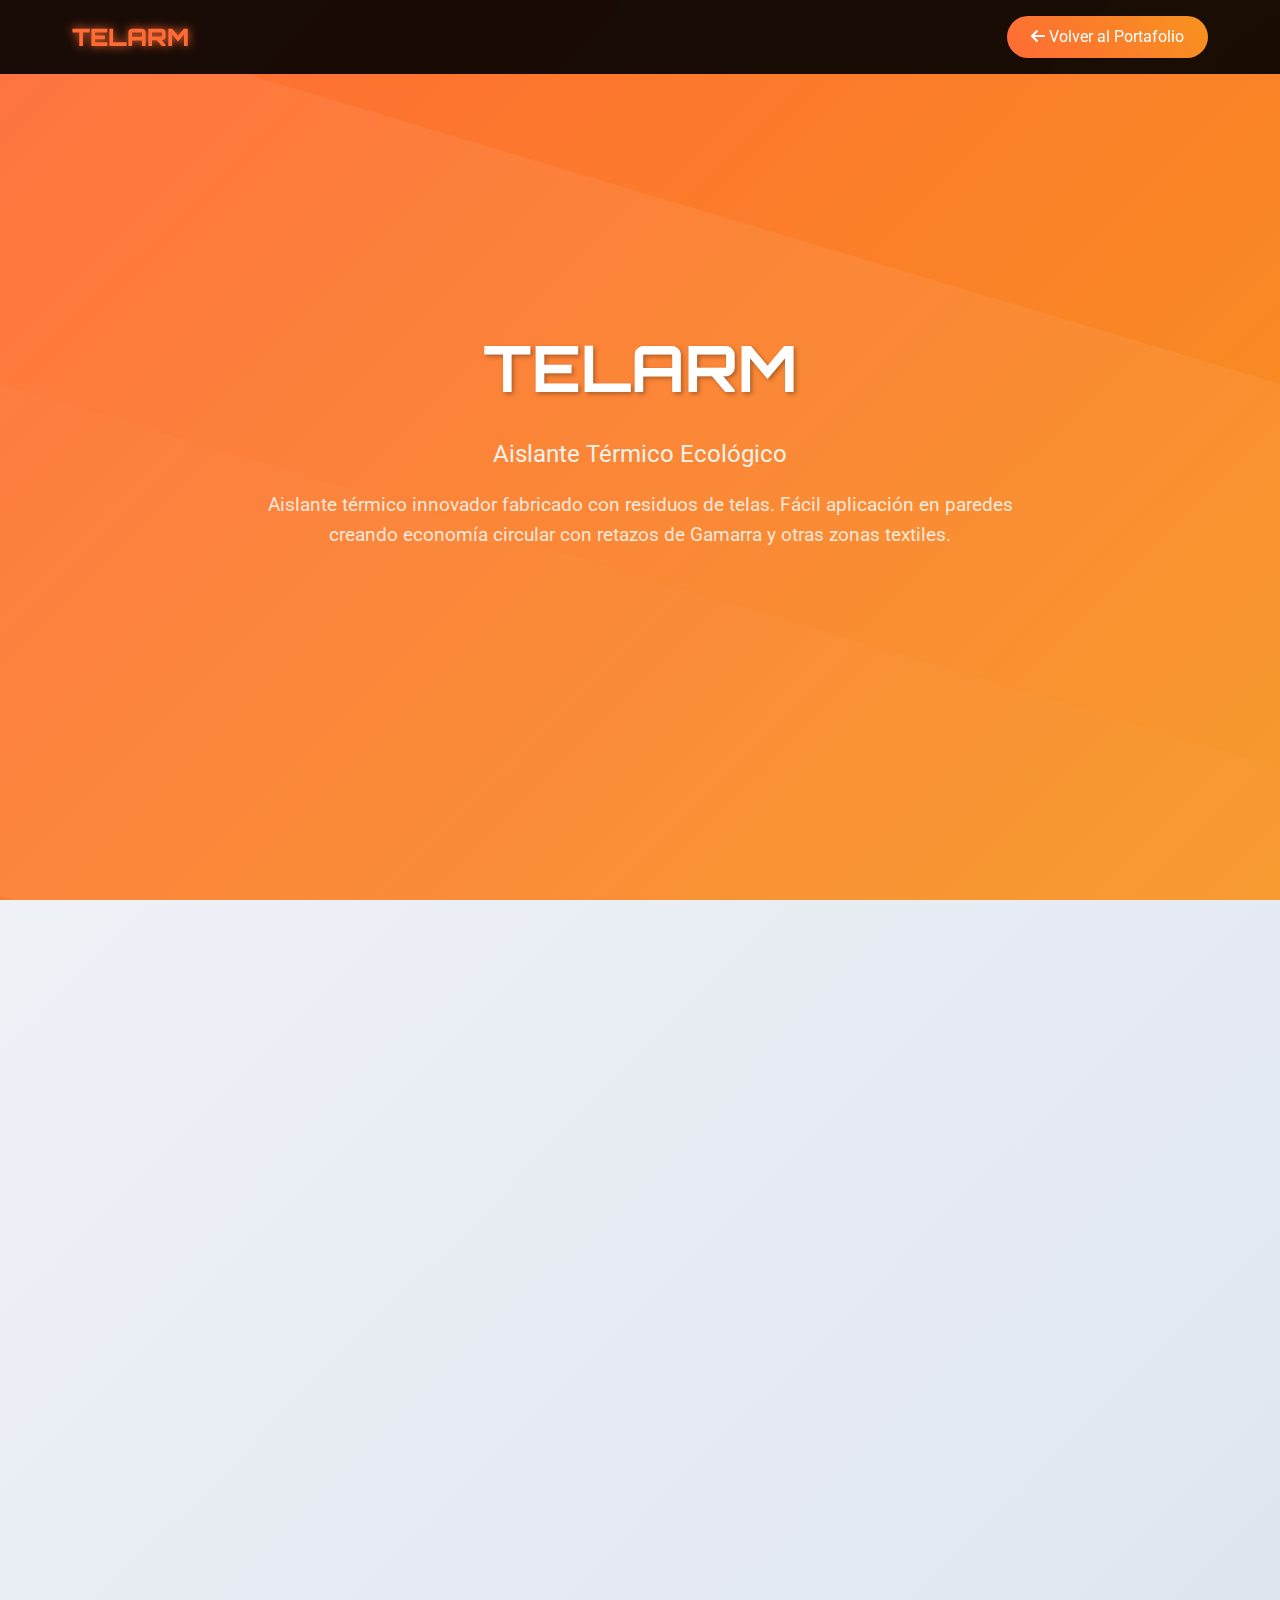
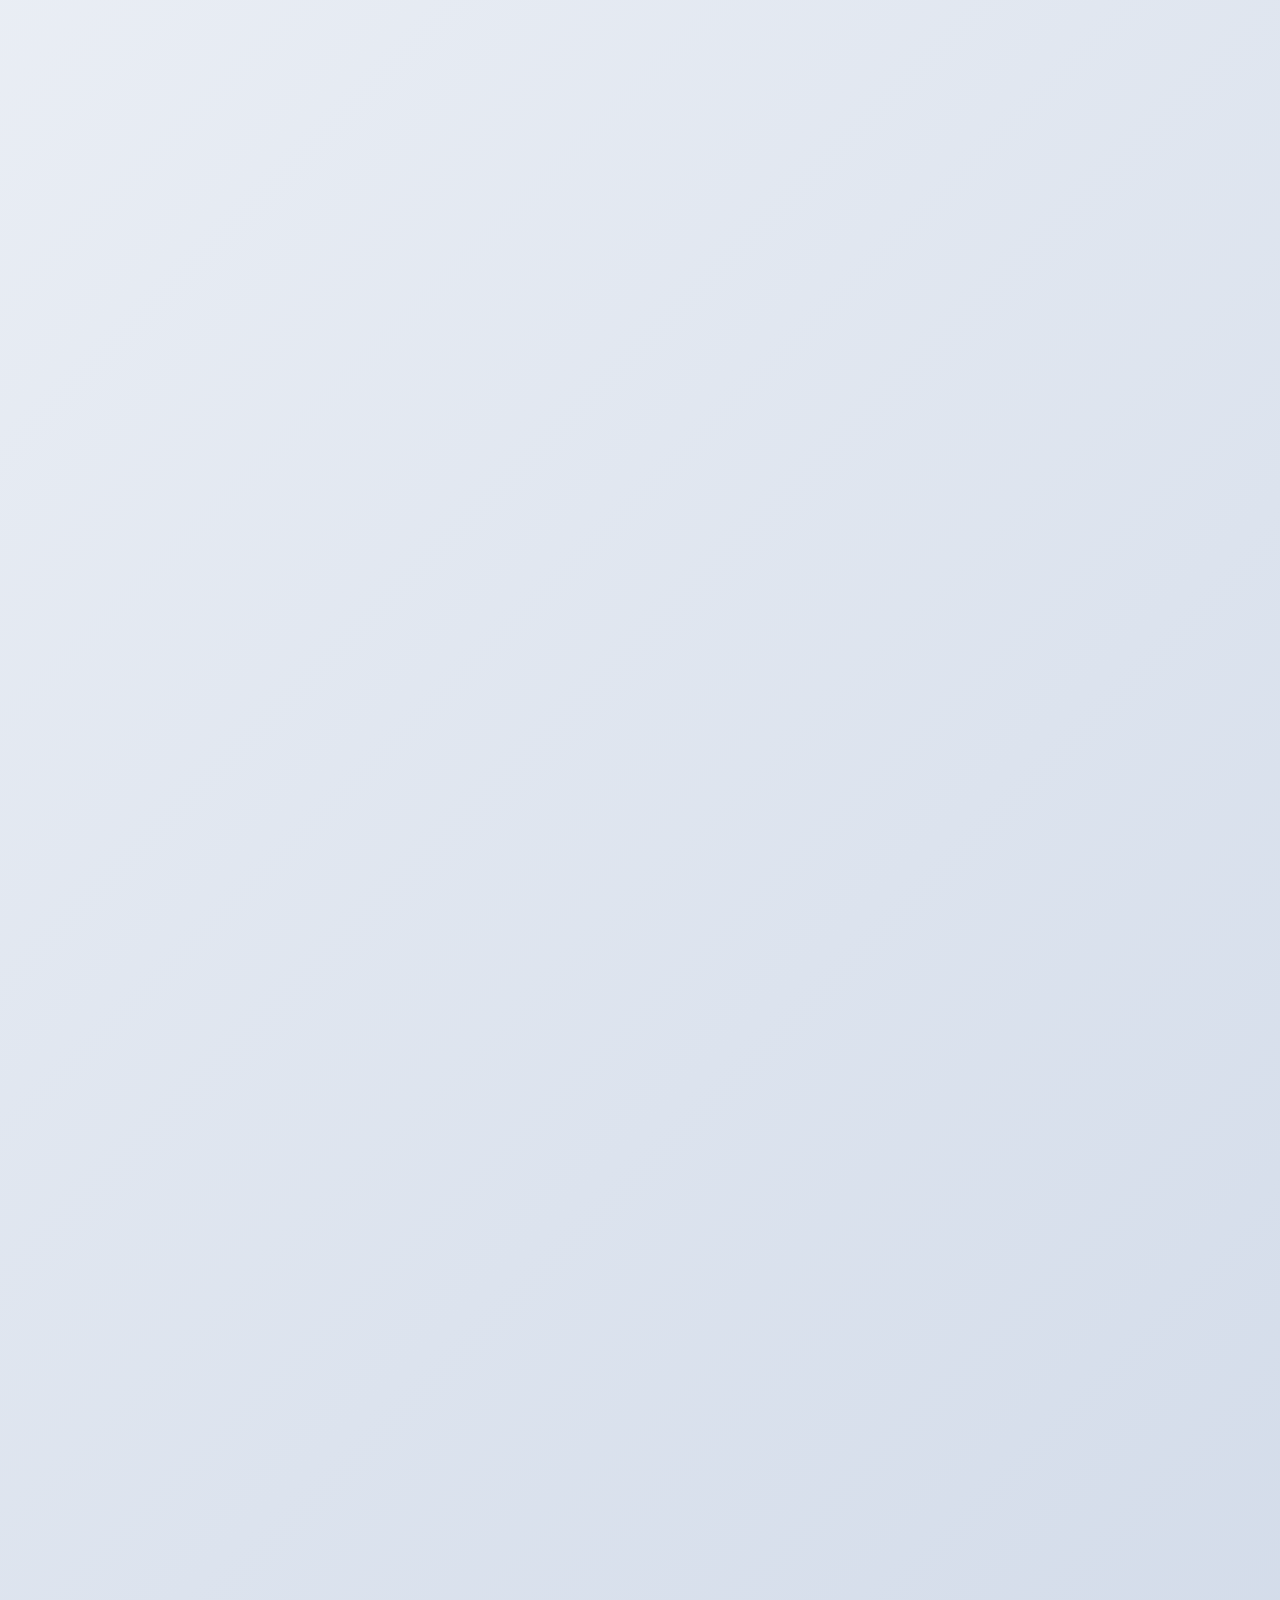
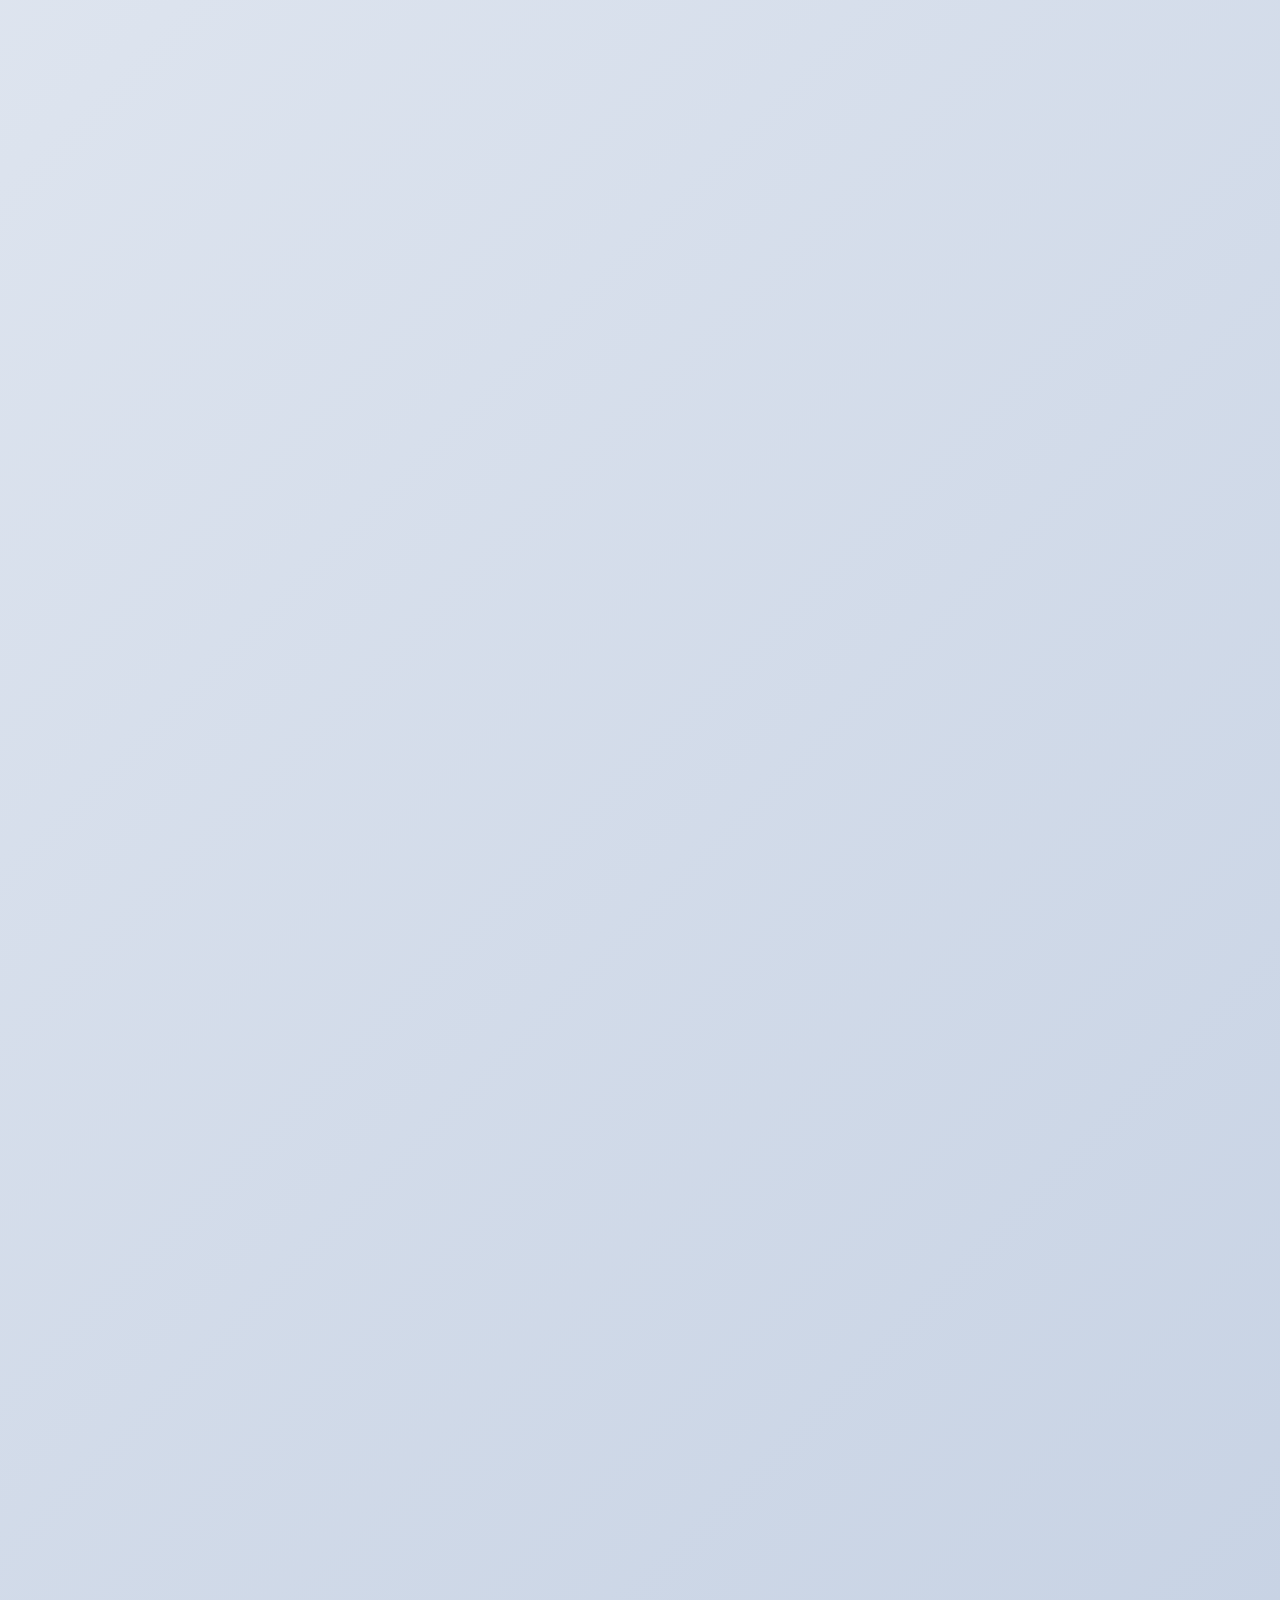
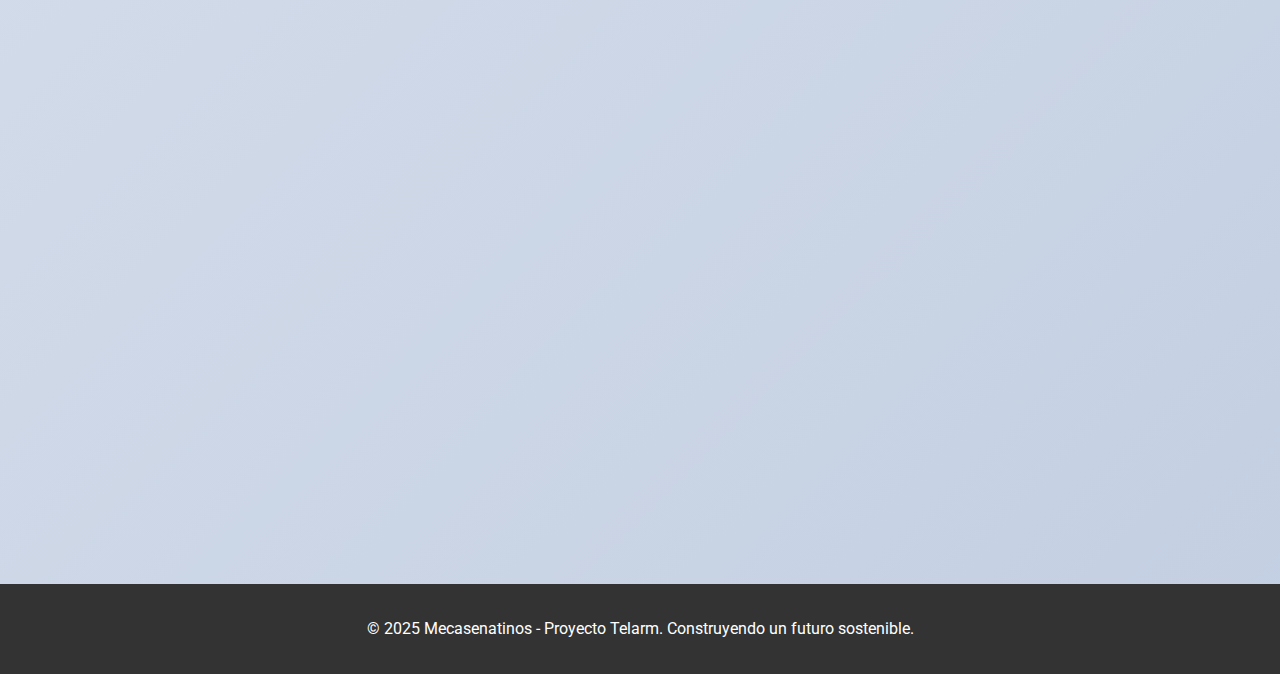
<file: Telarm/index.html>
<!DOCTYPE html>
<html lang="es">
<head>
    <meta charset="UTF-8">
    <meta name="viewport" content="width=device-width, initial-scale=1.0">
    <title>Telarm - Aislante Térmico Ecológico | Mecasenatinos</title>
    <link href="https://fonts.googleapis.com/css2?family=Orbitron:wght@400;700;900&family=Roboto:wght@300;400;700&display=swap" rel="stylesheet">
    <link rel="stylesheet" href="https://cdnjs.cloudflare.com/ajax/libs/font-awesome/6.0.0/css/all.min.css">
    <style>
        * {
            margin: 0;
            padding: 0;
            box-sizing: border-box;
        }

        body {
            font-family: 'Roboto', sans-serif;
            line-height: 1.6;
            color: #333;
            background: linear-gradient(135deg, #f5f7fa 0%, #c3cfe2 100%);
            min-height: 100vh;
        }

        /* Header */
        header {
            background: rgba(0, 0, 0, 0.9);
            color: white;
            padding: 1rem 0;
            position: fixed;
            width: 100%;
            top: 0;
            z-index: 1000;
            backdrop-filter: blur(10px);
        }

        nav {
            display: flex;
            justify-content: space-between;
            align-items: center;
            max-width: 1200px;
            margin: 0 auto;
            padding: 0 2rem;
        }

        .logo {
            font-family: 'Orbitron', monospace;
            font-size: 1.5rem;
            font-weight: 900;
            color: #ff6b35;
            text-shadow: 0 0 10px #ff6b35;
        }

        .back-btn {
            background: linear-gradient(45deg, #ff6b35, #f7931e);
            color: white;
            padding: 0.5rem 1.5rem;
            text-decoration: none;
            border-radius: 25px;
            transition: all 0.3s;
        }

        .back-btn:hover {
            transform: translateY(-2px);
            box-shadow: 0 5px 15px rgba(255, 107, 53, 0.4);
        }

        /* Hero Section */
        .hero {
            height: 100vh;
            display: flex;
            align-items: center;
            justify-content: center;
            text-align: center;
            background: linear-gradient(135deg, #ff6b35 0%, #f7931e 100%);
            color: white;
            position: relative;
            overflow: hidden;
        }

        .hero::before {
            content: '';
            position: absolute;
            top: 0;
            left: 0;
            right: 0;
            bottom: 0;
            background: url('data:image/svg+xml,<svg xmlns="http://www.w3.org/2000/svg" viewBox="0 0 1000 1000"><polygon fill="%23ffffff10" points="0,0 1000,300 1000,1000 0,700"/><polygon fill="%23ffffff05" points="0,300 1000,600 1000,1000 0,1000"/></svg>');
            background-size: cover;
        }

        .hero-content {
            position: relative;
            z-index: 2;
            max-width: 800px;
        }

        .hero-content h1 {
            font-family: 'Orbitron', monospace;
            font-size: 4rem;
            margin-bottom: 1rem;
            text-shadow: 2px 2px 4px rgba(0,0,0,0.3);
            animation: glow 2s ease-in-out infinite alternate;
        }

        @keyframes glow {
            from { text-shadow: 0 0 20px #ffffff, 0 0 30px #ffffff; }
            to { text-shadow: 0 0 30px #ffffff, 0 0 40px #ffffff; }
        }

        .hero-subtitle {
            font-size: 1.5rem;
            margin-bottom: 1rem;
            opacity: 0.9;
        }

        .hero-description {
            font-size: 1.2rem;
            margin-bottom: 2rem;
            opacity: 0.8;
        }

        /* Container */
        .container {
            max-width: 1200px;
            margin: 0 auto;
            padding: 0 2rem;
        }

        /* Sections */
        .section {
            padding: 4rem 0;
            background: white;
            margin: 2rem 0;
            border-radius: 20px;
            box-shadow: 0 20px 40px rgba(0,0,0,0.1);
        }

        .section h2 {
            font-family: 'Orbitron', monospace;
            font-size: 2.5rem;
            text-align: center;
            margin-bottom: 3rem;
            color: #333;
            position: relative;
        }

        .section h2::after {
            content: '';
            display: block;
            width: 100px;
            height: 4px;
            background: linear-gradient(45deg, #ff6b35, #f7931e);
            margin: 1rem auto;
            border-radius: 2px;
        }

        /* Process Grid */
        .process-grid {
            display: grid;
            grid-template-columns: repeat(auto-fit, minmax(250px, 1fr));
            gap: 2rem;
            margin: 3rem 0;
        }

        .process-step {
            background: linear-gradient(135deg, #ff6b35 0%, #f7931e 100%);
            color: white;
            padding: 2rem;
            border-radius: 15px;
            text-align: center;
            position: relative;
            overflow: hidden;
            transition: transform 0.3s;
        }

        .process-step:hover {
            transform: translateY(-10px);
        }

        .process-step::before {
            content: '';
            position: absolute;
            top: -50%;
            left: -50%;
            width: 200%;
            height: 200%;
            background: radial-gradient(circle, rgba(255,255,255,0.1) 0%, transparent 70%);
            animation: shimmer 3s infinite;
        }

        @keyframes shimmer {
            0% { transform: rotate(0deg); }
            100% { transform: rotate(360deg); }
        }

        .step-number {
            font-size: 2rem;
            font-weight: bold;
            font-family: 'Orbitron', monospace;
            margin-bottom: 1rem;
            position: relative;
            z-index: 2;
        }

        .step-icon {
            font-size: 3rem;
            margin-bottom: 1rem;
            position: relative;
            z-index: 2;
        }

        .step-title {
            font-size: 1.2rem;
            font-weight: bold;
            margin-bottom: 1rem;
            position: relative;
            z-index: 2;
        }

        .step-description {
            position: relative;
            z-index: 2;
        }

        /* Benefits Grid */
        .benefits-grid {
            display: grid;
            grid-template-columns: repeat(auto-fit, minmax(300px, 1fr));
            gap: 2rem;
            margin: 3rem 0;
        }

        .benefit-card {
            background: #f8f9fa;
            padding: 2rem;
            border-radius: 15px;
            border-left: 5px solid #ff6b35;
            transition: all 0.3s;
        }

        .benefit-card:hover {
            transform: translateX(10px);
            box-shadow: 0 10px 30px rgba(255, 107, 53, 0.2);
        }

        .benefit-icon {
            font-size: 2.5rem;
            color: #ff6b35;
            margin-bottom: 1rem;
        }

        .benefit-title {
            font-size: 1.3rem;
            font-weight: bold;
            margin-bottom: 1rem;
            color: #333;
        }

        /* Stats */
        .stats {
            display: grid;
            grid-template-columns: repeat(auto-fit, minmax(200px, 1fr));
            gap: 2rem;
            text-align: center;
            margin: 3rem 0;
        }

        .stat-item {
            background: linear-gradient(135deg, #ff6b35 0%, #f7931e 100%);
            color: white;
            padding: 2rem;
            border-radius: 15px;
        }

        .stat-number {
            font-size: 3rem;
            font-weight: bold;
            font-family: 'Orbitron', monospace;
        }

        /* Gallery */
        .gallery {
            display: grid;
            grid-template-columns: repeat(auto-fit, minmax(250px, 1fr));
            gap: 1rem;
            margin: 3rem 0;
        }

        .gallery-item {
            background: #f0f0f0;
            height: 200px;
            border-radius: 10px;
            display: flex;
            align-items: center;
            justify-content: center;
            font-size: 4rem;
            color: #ff6b35;
            transition: transform 0.3s;
        }

        .gallery-item:hover {
            transform: scale(1.05);
        }

        /* Footer */
        footer {
            background: #333;
            color: white;
            text-align: center;
            padding: 2rem 0;
            margin-top: 2rem;
        }

        /* Responsive */
        @media (max-width: 768px) {
            .hero-content h1 {
                font-size: 2.5rem;
            }

            .process-grid {
                grid-template-columns: 1fr;
            }

            .benefits-grid {
                grid-template-columns: 1fr;
            }
        }

        /* Animation */
        .fade-in {
            opacity: 0;
            transform: translateY(30px);
            transition: all 0.6s ease;
        }

        .fade-in.visible {
            opacity: 1;
            transform: translateY(0);
        }
    </style>
</head>
<body>
    <!-- Header -->
    <header>
        <nav>
            <div class="logo">TELARM</div>
            <a href="../index.html" class="back-btn">
                <i class="fas fa-arrow-left"></i> Volver al Portafolio
            </a>
        </nav>
    </header>

    <!-- Hero Section -->
    <section class="hero">
        <div class="hero-content">
            <h1>TELARM</h1>
            <p class="hero-subtitle">Aislante Térmico Ecológico</p>
            <p class="hero-description">
                Aislante térmico innovador fabricado con residuos de telas. Fácil aplicación en paredes 
                creando economía circular con retazos de Gamarra y otras zonas textiles.
            </p>
        </div>
    </section>

    <!-- Main Content -->
    <div class="container">
        <!-- Overview Section -->
        <section class="section fade-in">
            <h2>Visión General del Proyecto</h2>
            <p style="text-align: center; font-size: 1.2rem; max-width: 800px; margin: 0 auto; line-height: 1.8;">
                Telarm es un proyecto de aislante térmico que se puede aplicar fácilmente en las paredes, 
                fabricado con residuos de telas para crear una espuma aislante. El proyecto incluye planes 
                para desarrollar una plataforma de compra de retazos a empresarios de Gamarra y otras zonas 
                textiles, promoviendo la economía circular y el reciclaje de materiales textiles.
            </p>

            <div class="stats">
                <div class="stat-item fade-in">
                    <div class="stat-number">100%</div>
                    <div>Residuos Textiles</div>
                </div>
                <div class="stat-item fade-in">
                    <div class="stat-number">Fácil</div>
                    <div>Aplicación en Paredes</div>
                </div>
                <div class="stat-item fade-in">
                    <div class="stat-number">Gamarra</div>
                    <div>Fuente de Retazos</div>
                </div>
                <div class="stat-item fade-in">
                    <div class="stat-number">♻️</div>
                    <div>Economía Circular</div>
                </div>
            </div>
        </section>

        <!-- Process Section -->
        <section class="section fade-in">
            <h2>Proceso de Desarrollo</h2>
            <div class="process-grid">
                <div class="process-step fade-in">
                    <div class="step-number">01</div>
                    <div class="step-icon"><i class="fas fa-shopping-cart"></i></div>
                    <div class="step-title">Compra de Retazos</div>
                    <div class="step-description">
                        Adquisición de residuos textiles de empresarios de Gamarra y otras zonas textiles mediante plataforma digital.
                    </div>
                </div>

                <div class="process-step fade-in">
                    <div class="step-number">02</div>
                    <div class="step-icon"><i class="fas fa-cut"></i></div>
                    <div class="step-title">Procesamiento</div>
                    <div class="step-description">
                        Transformación de los retazos textiles mediante procesos mecánicos para crear fibras aislantes.
                    </div>
                </div>

                <div class="process-step fade-in">
                    <div class="step-number">03</div>
                    <div class="step-icon"><i class="fas fa-spray-can"></i></div>
                    <div class="step-title">Creación de Espuma</div>
                    <div class="step-description">
                        Conversión de las fibras textiles en espuma aislante térmica de fácil aplicación.
                    </div>
                </div>

                <div class="process-step fade-in">
                    <div class="step-number">04</div>
                    <div class="step-icon"><i class="fas fa-paint-roller"></i></div>
                    <div class="step-title">Aplicación en Paredes</div>
                    <div class="step-description">
                        Instalación simple y directa del aislante en paredes residenciales y comerciales.
                    </div>
                </div>
            </div>
        </section>

        <!-- Benefits Section -->
        <section class="section fade-in">
            <h2>Beneficios y Ventajas</h2>
            <div class="benefits-grid">
                <div class="benefit-card fade-in">
                    <div class="benefit-icon"><i class="fas fa-tshirt"></i></div>
                    <div class="benefit-title">Aprovechamiento de Residuos</div>
                    <p>Convierte residuos textiles de Gamarra en material útil, 
                    reduciendo desechos y creando valor económico a partir de retazos.</p>
                </div>

                <div class="benefit-card fade-in">
                    <div class="benefit-icon"><i class="fas fa-paint-roller"></i></div>
                    <div class="benefit-title">Fácil Aplicación</div>
                    <p>Diseñado para aplicación sencilla en paredes sin necesidad 
                    de herramientas especializadas o mano de obra especializada.</p>
                </div>

                <div class="benefit-card fade-in">
                    <div class="benefit-icon"><i class="fas fa-sync-alt"></i></div>
                    <div class="benefit-title">Economía Circular</div>
                    <p>Crea un ciclo económico sostenible comprando retazos a empresarios 
                    textiles y transformándolos en productos de valor agregado.</p>
                </div>

                <div class="benefit-card fade-in">
                    <div class="benefit-icon"><i class="fas fa-thermometer-half"></i></div>
                    <div class="benefit-title">Aislamiento Térmico</div>
                    <p>Proporciona excelente aislamiento térmico para mejorar 
                    la eficiencia energética de edificaciones residenciales y comerciales.</p>
                </div>

                <div class="benefit-card fade-in">
                    <div class="benefit-icon"><i class="fas fa-store"></i></div>
                    <div class="benefit-title">Plataforma Digital</div>
                    <p>Desarrollo futuro de plataforma para facilitar la compra 
                    de retazos directamente a empresarios del sector textil.</p>
                </div>

                <div class="benefit-card fade-in">
                    <div class="benefit-icon"><i class="fas fa-leaf"></i></div>
                    <div class="benefit-title">Impacto Ambiental</div>
                    <p>Reduce el impacto ambiental de la industria textil 
                    dando segunda vida a materiales que serían desechados.</p>
                </div>
            </div>
        </section>

        <!-- Gallery Section -->
        <section class="section fade-in">
            <h2>Proceso Visual</h2>
            <div class="gallery">
                <div class="gallery-item fade-in" title="Retazos de Gamarra">
                    <i class="fas fa-tshirt"></i>
                </div>
                <div class="gallery-item fade-in" title="Procesamiento">
                    <i class="fas fa-cogs"></i>
                </div>
                <div class="gallery-item fade-in" title="Espuma Aislante">
                    <i class="fas fa-spray-can"></i>
                </div>
                <div class="gallery-item fade-in" title="Aplicación en Pared">
                    <i class="fas fa-home"></i>
                </div>
            </div>
            <p style="text-align: center; margin-top: 2rem; font-style: italic; color: #666;">
                <i class="fas fa-video"></i> Ve el video completo del proceso en la carpeta Video del proyecto
            </p>
        </section>

        <!-- Technical Specs -->
        <section class="section fade-in">
            <h2>Especificaciones del Proyecto</h2>
            <div style="display: grid; grid-template-columns: repeat(auto-fit, minmax(300px, 1fr)); gap: 2rem;">
                <div style="background: #f8f9fa; padding: 2rem; border-radius: 10px;">
                    <h4 style="color: #ff6b35; margin-bottom: 1rem;">
                        <i class="fas fa-tshirt"></i> Materia Prima
                    </h4>
                    <ul style="line-height: 2;">
                        <li>Fuente: Retazos de Gamarra</li>
                        <li>Tipo: Residuos textiles diversos</li>
                        <li>Adquisición: Plataforma digital futura</li>
                        <li>Procesamiento: Conversión a fibras</li>
                    </ul>
                </div>

                <div style="background: #f8f9fa; padding: 2rem; border-radius: 10px;">
                    <h4 style="color: #ff6b35; margin-bottom: 1rem;">
                        <i class="fas fa-spray-can"></i> Producto Final
                    </h4>
                    <ul style="line-height: 2;">
                        <li>Formato: Espuma aislante</li>
                        <li>Aplicación: Directa en paredes</li>
                        <li>Instalación: Fácil y rápida</li>
                        <li>Uso: Residencial y comercial</li>
                    </ul>
                </div>

                <div style="background: #f8f9fa; padding: 2rem; border-radius: 10px;">
                    <h4 style="color: #ff6b35; margin-bottom: 1rem;">
                        <i class="fas fa-sync-alt"></i> Impacto Social
                    </h4>
                    <ul style="line-height: 2;">
                        <li>Economía circular activa</li>
                        <li>Reducción de residuos textiles</li>
                        <li>Apoyo a empresarios locales</li>
                        <li>Innovación sostenible SENATI</li>
                    </ul>
                </div>
            </div>
        </section>

        <!-- Team Section -->
        <section class="section fade-in">
            <h2>Equipo del Proyecto</h2>
            <div style="display: grid; grid-template-columns: repeat(auto-fit, minmax(250px, 1fr)); gap: 2rem;">
                <div style="text-align: center; background: #f8f9fa; padding: 2rem; border-radius: 15px;">
                    <div style="width: 100px; height: 100px; background: linear-gradient(135deg, #ff6b35, #f7931e); border-radius: 50%; margin: 0 auto 1rem; display: flex; align-items: center; justify-content: center; color: white; font-size: 2rem;">
                        <i class="fas fa-user"></i>
                    </div>
                    <h4>Luis Gómez</h4>
                    <p>Ingeniero de Materiales</p>
                </div>
                <div style="text-align: center; background: #f8f9fa; padding: 2rem; border-radius: 15px;">
                    <div style="width: 100px; height: 100px; background: linear-gradient(135deg, #ff6b35, #f7931e); border-radius: 50%; margin: 0 auto 1rem; display: flex; align-items: center; justify-content: center; color: white; font-size: 2rem;">
                        <i class="fas fa-user"></i>
                    </div>
                    <h4>Alondra Suárez</h4>
                    <p>Especialista en Sostenibilidad</p>
                </div>
                <div style="text-align: center; background: #f8f9fa; padding: 2rem; border-radius: 15px;">
                    <div style="width: 100px; height: 100px; background: linear-gradient(135deg, #ff6b35, #f7931e); border-radius: 50%; margin: 0 auto 1rem; display: flex; align-items: center; justify-content: center; color: white; font-size: 2rem;">
                        <i class="fas fa-user"></i>
                    </div>
                    <h4>Diego Medina</h4>
                    <p>Ingeniero de Procesos</p>
                </div>
            </div>
        </section>

        <!-- Contact Section -->
        <section class="section fade-in">
            <h2>Más Información</h2>
            <div style="text-align: center;">
                <p style="font-size: 1.1rem; margin-bottom: 2rem;">
                    ¿Interesado en conocer más sobre Telarm? ¡Contáctanos para colaboraciones o información adicional!
                </p>
                <a href="../index.html#contacto" style="display: inline-block; background: linear-gradient(45deg, #ff6b35, #f7931e); color: white; padding: 1rem 2rem; text-decoration: none; border-radius: 50px; font-weight: bold;">
                    Contactar Equipo
                </a>
            </div>
        </section>
    </div>

    <!-- Footer -->
    <footer>
        <div class="container">
            <p>&copy; 2025 Mecasenatinos - Proyecto Telarm. Construyendo un futuro sostenible.</p>
        </div>
    </footer>

    <!-- JavaScript -->
    <script>
        // Intersection Observer for animations
        const observer = new IntersectionObserver((entries) => {
            entries.forEach((entry) => {
                if (entry.isIntersecting) {
                    entry.target.classList.add('visible');
                }
            });
        });

        document.querySelectorAll('.fade-in').forEach((el) => observer.observe(el));

        // Smooth scrolling
        document.querySelectorAll('a[href^="#"]').forEach(anchor => {
            anchor.addEventListener('click', function (e) {
                e.preventDefault();
                document.querySelector(this.getAttribute('href')).scrollIntoView({
                    behavior: 'smooth'
                });
            });
        });

        // Counter animation
        function animateCounters() {
            const counters = document.querySelectorAll('.stat-number');
            
            counters.forEach(counter => {
                const target = parseInt(counter.textContent);
                const increment = target / 100;
                let current = 0;
                
                const timer = setInterval(() => {
                    current += increment;
                    if (current >= target) {
                        current = target;
                        clearInterval(timer);
                    }
                    counter.textContent = Math.ceil(current) + '%';
                }, 20);
            });
        }

        // Trigger counter animation when stats section is visible
        const statsSection = document.querySelector('.stats');
        if (statsSection) {
            const statsObserver = new IntersectionObserver((entries) => {
                entries.forEach(entry => {
                    if (entry.isIntersecting) {
                        animateCounters();
                        statsObserver.unobserve(entry.target);
                    }
                });
            });
            
            statsObserver.observe(statsSection);
        }
    </script>
</body>
</html>
</file>
